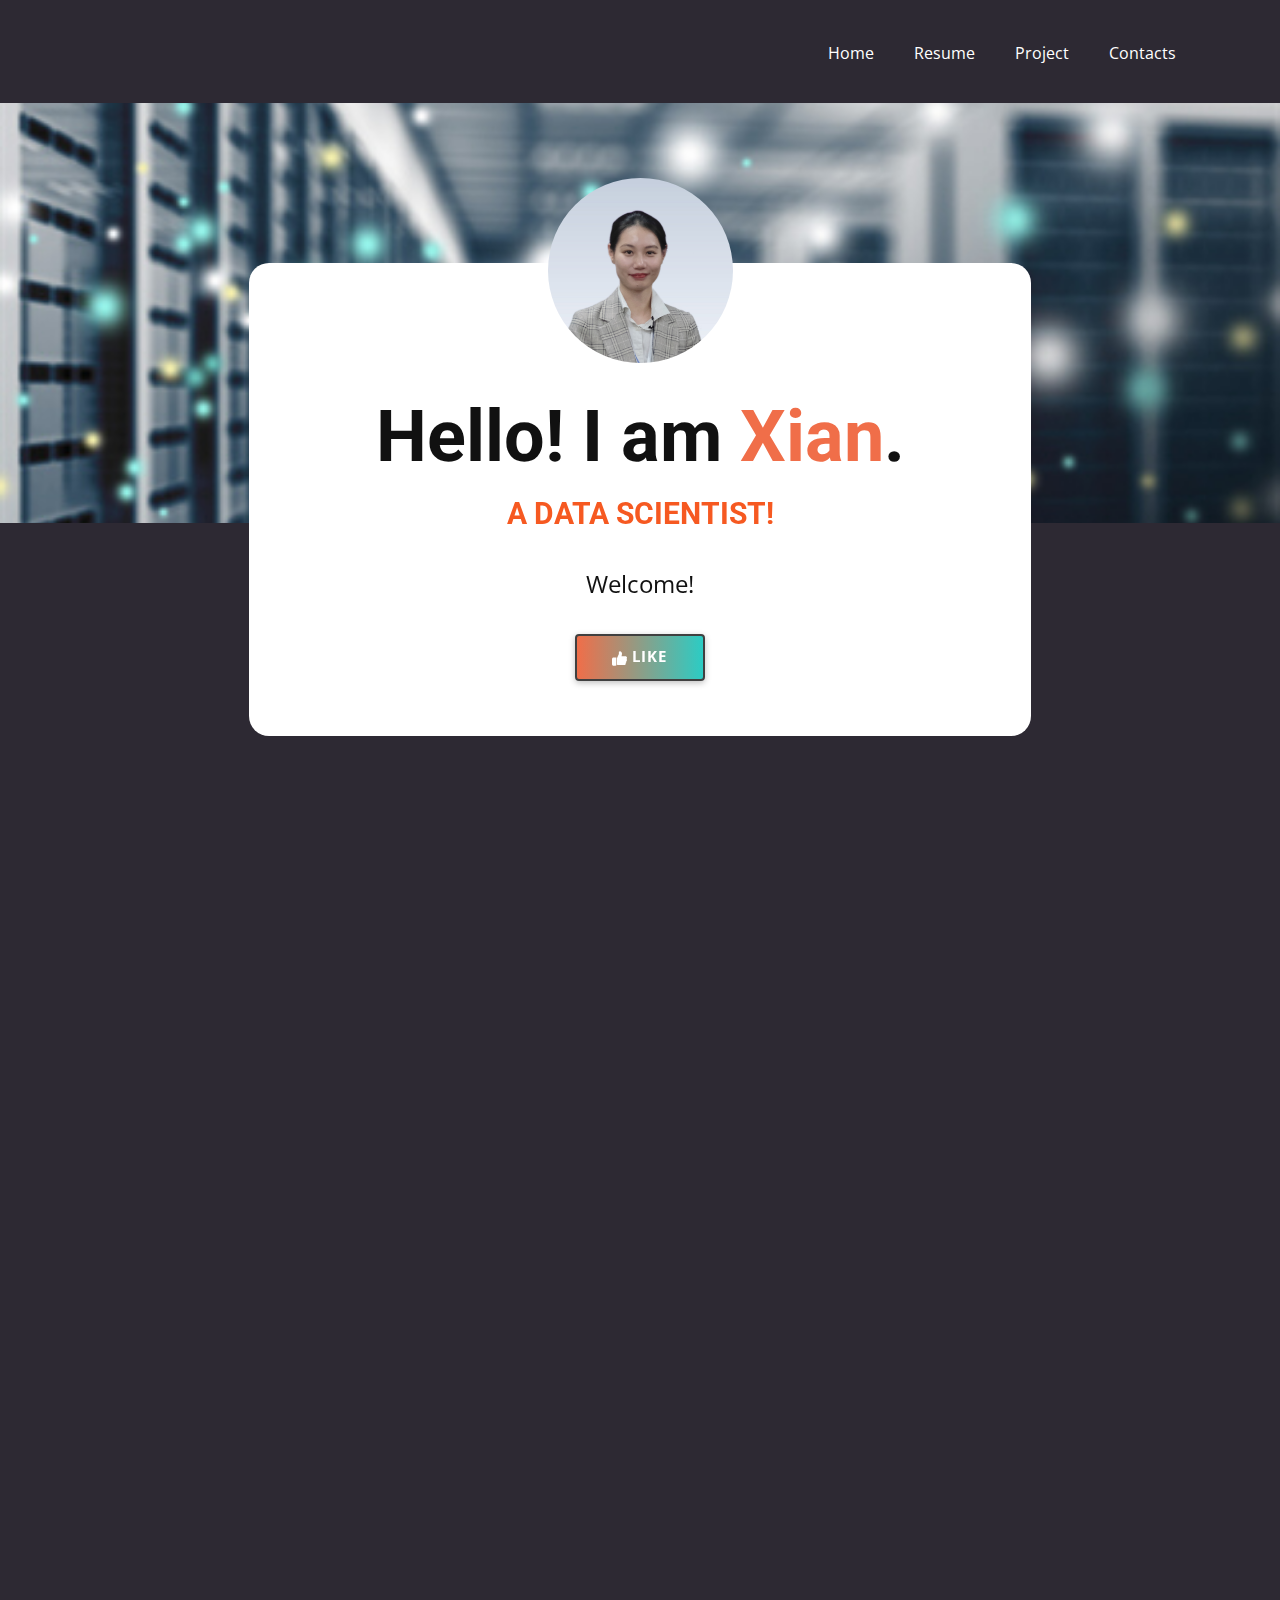
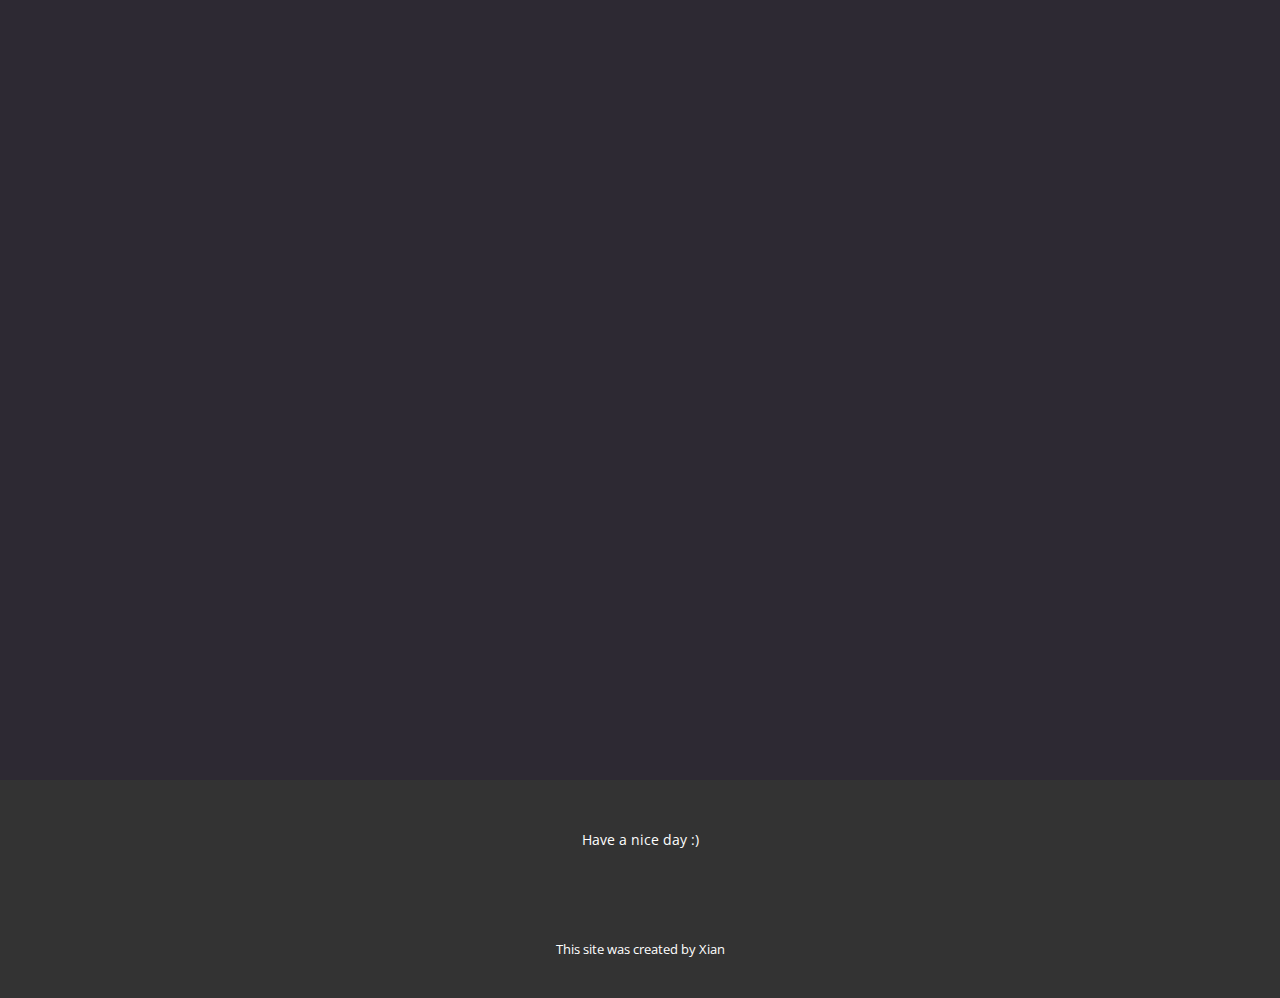
<file: index.html>
<!DOCTYPE html>
<html style="font-size: 16px;" lang="en"><head>
    <meta name="viewport" content="width=device-width, initial-scale=1.0">
    <meta charset="utf-8">
    <meta name="keywords" content="​Hello!">
    <meta name="description" content="">
    <title>Home</title>
    <link rel="stylesheet" href="nicepage.css" media="screen">
<link rel="stylesheet" href="index.css" media="screen">
    <script class="u-script" type="text/javascript" src="jquery-1.9.1.min.js" defer=""></script>
    <script class="u-script" type="text/javascript" src="nicepage.js" defer=""></script>
    <meta name="generator" content="Nicepage 6.18.5, nicepage.com">
    <meta name="referrer" content="origin">
    <link id="u-theme-google-font" rel="stylesheet" href="https://fonts.googleapis.com/css?family=Roboto:100,100i,300,300i,400,400i,500,500i,700,700i,900,900i|Open+Sans:300,300i,400,400i,500,500i,600,600i,700,700i,800,800i">
    
    
    
    
    
    <script type="application/ld+json">{
		"@context": "http://schema.org",
		"@type": "Organization",
		"name": "",
		"url": "/"
}</script>
    <meta name="theme-color" content="#f06e49">
    <meta property="og:title" content="Home">
    <meta property="og:type" content="website">
    <link rel="canonical" href="/">
  <meta data-intl-tel-input-cdn-path="intlTelInput/"></head>
  <body data-home-page="https://website6351719.nicepage.io/Home.html?version=50bd764a-4ba0-e0f5-0b3d-590e2ac6210e" data-home-page-title="Home" data-path-to-root="./" data-include-products="false" class="u-body u-palette-1-base u-xl-mode" data-lang="en"><header class="u-clearfix u-header u-palette-5-dark-3 u-sticky u-sticky-9495 u-header" id="sec-48dd"><div class="u-clearfix u-sheet u-sheet-1">
        <nav class="u-menu u-menu-one-level u-offcanvas u-menu-1">
          <div class="menu-collapse">
            <a class="u-button-style u-nav-link" href="#">
              <svg class="u-svg-link" viewBox="0 0 24 24"><use xlink:href="#svg-2e70"></use></svg>
              <svg class="u-svg-content" version="1.1" id="svg-2e70" viewBox="0 0 16 16" x="0px" y="0px" xmlns:xlink="http://www.w3.org/1999/xlink" xmlns="http://www.w3.org/2000/svg"><g><rect y="1" width="16" height="2"></rect><rect y="7" width="16" height="2"></rect><rect y="13" width="16" height="2"></rect>
</g></svg>
            </a>
          </div>
          <div class="u-custom-menu u-nav-container">
            <ul class="u-nav u-unstyled"><li class="u-nav-item"><a class="u-button-style u-nav-link" href="./">Home</a>
</li><li class="u-nav-item"><a class="u-button-style u-nav-link" href="Resume.html">Resume</a>
</li><li class="u-nav-item"><a class="u-button-style u-nav-link" href="Project.html">Project</a>
</li><li class="u-nav-item"><a class="u-button-style u-nav-link" href="./#carousel_cfbc">Contacts</a>
</li></ul>
          </div>
          <div class="u-custom-menu u-nav-container-collapse">
            <div class="u-black u-container-style u-inner-container-layout u-opacity u-opacity-95 u-sidenav">
              <div class="u-inner-container-layout u-sidenav-overflow">
                <div class="u-menu-close"></div>
                <ul class="u-align-center u-nav u-popupmenu-items u-unstyled u-nav-2"><li class="u-nav-item"><a class="u-button-style u-nav-link" href="./">Home</a>
</li><li class="u-nav-item"><a class="u-button-style u-nav-link" href="Resume.html">Resume</a>
</li><li class="u-nav-item"><a class="u-button-style u-nav-link" href="Project.html">Project</a>
</li><li class="u-nav-item"><a class="u-button-style u-nav-link" href="./#carousel_cfbc">Contacts</a>
</li></ul>
              </div>
            </div>
            <div class="u-black u-menu-overlay u-opacity u-opacity-70"></div>
          </div>
        </nav>
      </div></header>
    <section class="u-align-center u-clearfix u-container-align-center u-container-align-center-lg u-container-align-center-md u-container-align-center-xl u-palette-5-dark-3 u-section-1" id="sec-eb8a" data-animation-name="" data-animation-duration="0" data-animation-delay="0" data-animation-direction="">
      <img class="u-expanded-width u-image u-image-1" src="images/IwjIPweRblI3EIJt9w==.jpeg" data-image-width="5000" data-image-height="3220" data-animation-name="customAnimationIn" data-animation-duration="1250">
      <div class="u-align-center u-container-align-center u-container-style u-group u-radius-20 u-shape-round u-white u-group-1" data-animation-name="customAnimationIn" data-animation-duration="1750" data-animation-delay="500">
        <div class="u-container-layout u-container-layout-1">
          <img class="u-image u-image-circle u-preserve-proportions u-image-2" src="images/IMG_3988.JPG" alt="" data-image-width="1405" data-image-height="1405" data-animation-name="customAnimationIn" data-animation-duration="1500" data-animation-delay="500">
          <h1 class="u-align-center u-text u-text-1" data-animation-name="customAnimationIn" data-animation-duration="1500" data-animation-delay="750"> Hello! I am <span class="u-text-palette-1-base">Xian</span>.
          </h1>
          <h4 class="u-align-center u-text u-text-palette-2-base u-text-2" spellcheck="false">A DATA SCIENTIST!<br>
          </h4>
          <p class="u-align-center u-text u-text-3" spellcheck="false">Welcome! </p>
          <a href="./#sec-8700" class="u-border-2 u-border-grey-75 u-btn u-btn-round u-button-style u-gradient u-none u-radius u-text-body-alt-color u-btn-1"><span class="u-icon u-text-white"><svg class="u-svg-content" viewBox="0 0 512 512" x="0px" y="0px" style="width: 1em; height: 1em;"><path d="M53.333,224C23.936,224,0,247.936,0,277.333V448c0,29.397,23.936,53.333,53.333,53.333h64 c12.011,0,23.061-4.053,32-10.795V224H53.333z"></path><path d="M512,304c0-12.821-5.077-24.768-13.888-33.579c9.963-10.901,15.04-25.515,13.653-40.725    c-2.496-27.115-26.923-48.363-55.637-48.363H324.352c6.528-19.819,16.981-56.149,16.981-85.333c0-46.272-39.317-85.333-64-85.333 c-22.165,0-37.995,12.48-38.677,12.992c-2.517,2.027-3.989,5.099-3.989,8.341v72.341l-61.44,133.099l-2.56,1.301v228.651    C188.032,475.584,210.005,480,224,480h195.819c23.232,0,43.563-15.659,48.341-37.269c2.453-11.115,1.024-22.315-3.861-32.043 c15.765-7.936,26.368-24.171,26.368-42.688c0-7.552-1.728-14.784-5.013-21.333C501.419,338.731,512,322.496,512,304z"></path></svg></span>&nbsp;Like
          </a>
        </div>
      </div>
    </section>
    <section class="u-align-center u-clearfix u-container-align-center u-container-align-center-lg u-container-align-center-xl u-palette-5-dark-3 u-section-2" id="sec-8700">
      <div class="u-clearfix u-sheet u-valign-middle-lg u-sheet-1">
        <h1 class="u-align-center u-text u-text-palette-2-base u-text-1" data-animation-name="customAnimationIn" data-animation-duration="1500" data-animation-delay="250">Glad you're here! </h1>
        <p class="u-align-center u-text u-text-2" data-animation-name="customAnimationIn" data-animation-duration="1500" data-animation-delay="500">I’m a Data Enthusiast, with 3 years of working experience as a data scientist and data engineer. I have extensive experience in statistical methodology, database development, and data visualization, contributing to many international projects. </p>
        <div class="custom-expanded u-align-center u-container-align-center u-container-align-center-lg u-container-align-center-xl u-container-style u-expanded-width-lg u-group u-shape-rectangle u-group-1" data-animation-name="customAnimationIn" data-animation-duration="1500" data-animation-delay="500">
          <div class="u-container-layout u-valign-bottom-xs u-container-layout-1">
            <div class="u-align-center u-border-4 u-border-white u-container-align-center u-container-style u-group u-hover-feature u-shape-circle u-white u-group-2">
              <div class="u-container-layout u-valign-middle u-container-layout-2">
                <h5 class="u-align-center u-hover-feature u-text u-text-default u-text-palette-1-base u-text-3">
                  <a class="u-active-none u-border-none u-btn u-button-link u-button-style u-hover-none u-none u-text-palette-1-base u-btn-1" href="Resume.html">Resume</a>
                </h5>
              </div>
            </div>
            <div class="u-align-center u-border-4 u-border-white u-container-align-center u-container-style u-group u-hover-feature u-shape-circle u-white u-group-3" data-animation-name="" data-animation-duration="0" data-animation-delay="0" data-animation-direction="" data-href="Project.html">
              <div class="u-container-layout u-valign-middle u-container-layout-3">
                <h5 class="u-align-center u-hover-feature u-text u-text-default u-text-palette-2-base u-text-4">
                  <a class="u-active-none u-border-none u-btn u-button-link u-button-style u-hover-none u-none u-text-palette-2-base u-btn-2" href="Project.html">ProJECTS<br>
                  </a>
                </h5>
              </div>
            </div>
            <div class="u-align-center u-border-4 u-border-white u-container-align-center u-container-style u-group u-hover-feature u-shape-circle u-white u-group-4" data-animation-name="" data-animation-duration="0" data-animation-delay="0" data-animation-direction="">
              <div class="u-container-layout u-valign-middle u-container-layout-4">
                <h5 class="u-align-center u-hover-feature u-text u-text-default u-text-palette-2-base u-text-5">
                  <a class="u-active-none u-border-none u-btn u-button-link u-button-style u-hover-none u-none u-text-palette-2-base u-btn-3" href="./#carousel_cfbc">Contacts</a>
                </h5>
              </div>
            </div>
          </div>
        </div>
      </div>
      
      
      
      
      
      
    </section>
    <section class="custom-expanded u-clearfix u-palette-5-dark-3 u-section-3" id="carousel_cfbc">
      <div class="u-clearfix u-sheet u-sheet-1">
        <div class="data-layout-selected u-clearfix u-expanded-width u-gutter-0 u-layout-wrap u-layout-wrap-1">
          <div class="u-gutter-0 u-layout">
            <div class="u-layout-row">
              <div class="u-align-left u-container-align-left u-container-style u-layout-cell u-palette-1-base u-radius-20 u-shape-round u-size-27-lg u-size-27-xl u-size-30-md u-size-30-sm u-size-30-xs u-layout-cell-1" data-animation-name="customAnimationIn" data-animation-duration="1500" data-animation-delay="250">
                <div class="u-container-layout u-valign-middle u-container-layout-1">
                  <p class="u-align-left u-text u-text-1" spellcheck="false">Bangkok, Thailand +66 080-279-6367<br>Mon – Fri: 9:00 am – 8:00 pm,<br>Sat – Sun: 9:00 am – 10 pm
                  </p>
                  <p class="u-align-left u-text u-text-2">
                    <a href="mailto:xianji.xj@gmail.com" class="u-active-none u-border-1 u-border-hover-white u-border-no-left u-border-no-right u-border-no-top u-border-palette-2-light-2 u-btn u-button-link u-button-style u-hover-none u-none u-text-body-alt-color u-btn-1" data-animation-name="" data-animation-duration="0" data-animation-delay="0" data-animation-direction=""> xianji.xj@gmail.com</a>
                    <br>
                    <a href="http://xianji.us.kg" class="u-active-none u-border-1 u-border-hover-white u-border-no-left u-border-no-right u-border-no-top u-border-palette-2-light-2 u-btn u-button-link u-button-style u-hover-none u-none u-text-body-alt-color u-btn-2" data-animation-name="" data-animation-duration="0" data-animation-delay="0" data-animation-direction="">https://xianji.us.kg </a>
                  </p>
                  <h2 class="u-align-left u-text u-text-3" spellcheck="false">Follow me</h2>
                  <div class="u-align-left u-social-icons u-spacing-10 u-social-icons-1">
                    <a class="u-social-url" target="_blank" href="https://linkedin.com/in/xian-ji-952762220" title="Linkedin"><span class="u-icon u-icon-circle u-social-icon u-social-linkedin u-icon-1">
                    <svg class="u-svg-link" preserveAspectRatio="xMidYMin slice" viewBox="0 0 112 112" style=""><use xlink:href="#svg-1f32"></use></svg>
                    <svg x="0px" y="0px" viewBox="0 0 112 112" id="svg-1f32" class="u-svg-content"><path d="M33.8,96.8H14.5v-58h19.3V96.8z M24.1,30.9L24.1,30.9c-6.6,0-10.8-4.5-10.8-10.1c0-5.8,4.3-10.1,10.9-10.1 S34.9,15,35.1,20.8C35.1,26.4,30.8,30.9,24.1,30.9z M103.3,96.8H84.1v-31c0-7.8-2.7-13.1-9.8-13.1c-5.3,0-8.5,3.6-9.9,7.1 c-0.6,1.3-0.6,3-0.6,4.8V97H44.5c0,0,0.3-52.6,0-58h19.3v8.2c2.6-3.9,7.2-9.6,17.4-9.6c12.7,0,22.2,8.4,22.2,26.1V96.8z"></path></svg>
                  </span>
                    </a>
                  </div>
                  <p class="u-align-left u-text u-text-4">©2024 Xian</p>
                </div>
              </div>
              <div class="u-align-left u-container-align-center u-container-align-left u-container-style u-layout-cell u-shape-rectangle u-size-30-md u-size-30-sm u-size-30-xs u-size-33-lg u-size-33-xl u-layout-cell-2" data-animation-name="customAnimationIn" data-animation-duration="1500" data-animation-delay="250">
                <div class="u-container-layout u-valign-middle-sm u-valign-middle-xs u-container-layout-2">
                  <h2 class="u-align-center u-text u-text-5">Contact Me</h2>
                  <div class="u-expanded-width u-form u-form-1">
                    <form action="https://forms.nicepagesrv.com/v2/form/process" class="u-clearfix u-form-spacing-30 u-form-vertical u-inner-form" style="padding: 0px;" source="email" name="form">
                      <div class="u-form-group u-form-name">
                        <label for="name-3b9a" class="u-form-control-hidden u-label" wfd-invisible="true">Name</label>
                        <input type="text" placeholder="Enter your Name" id="name-3b9a" name="name" class="u-input u-input-rectangle u-radius-20 u-input-1" required="">
                      </div>
                      <div class="u-form-email u-form-group">
                        <label for="email-3b9a" class="u-form-control-hidden u-label" wfd-invisible="true">Email</label>
                        <input type="email" placeholder="Enter a valid email address" id="email-3b9a" name="email" class="u-input u-input-rectangle u-radius-20 u-input-2" required="">
                      </div>
                      <div class="u-form-group u-form-message">
                        <label for="message-3b9a" class="u-form-control-hidden u-label" wfd-invisible="true">Message</label>
                        <textarea placeholder="Enter your message" rows="4" cols="50" id="message-3b9a" name="message" class="u-input u-input-rectangle u-radius-20 u-input-3" required=""></textarea>
                      </div>
                      <div class="u-align-left u-form-group u-form-submit">
                        <a href="#" class="u-btn u-btn-round u-btn-submit u-button-style u-hover-palette-1-dark-1 u-palette-1-base u-radius-20 u-btn-3">Submit</a>
                        <input type="submit" value="submit" class="u-form-control-hidden" wfd-invisible="true">
                      </div>
                      <div class="u-form-send-message u-form-send-success" wfd-invisible="true"> Thank you! Your message has been sent. </div>
                      <div class="u-form-send-error u-form-send-message" wfd-invisible="true"> Unable to send your message. Please fix errors then try again. </div>
                      <input type="hidden" value="" name="recaptchaResponse" wfd-invisible="true">
                      <input type="hidden" name="formServices" value="8f337f01-5380-a277-e373-5c722811f156">
                    </form>
                  </div>
                </div>
              </div>
            </div>
          </div>
        </div>
      </div>
    </section>
    
    
    
    <footer class="u-align-center u-clearfix u-container-align-center u-footer u-grey-80 u-footer" id="sec-68bd"><div class="u-clearfix u-sheet u-sheet-1">
        <p class="u-small-text u-text u-text-variant u-text-1">Have a nice day :)</p>
      </div></footer>
    <section class="u-backlink u-clearfix u-grey-80">
      <p class="u-text">
        <span>This site was created by Xian </span>
        </a>
      </p>
    </section><span style="height: 64px; width: 64px; margin-left: 0px; margin-right: auto; margin-top: 0px; background-image: none; right: 20px; bottom: 20px; padding: 15px" class="u-back-to-top u-icon u-icon-circle u-opacity u-opacity-85 u-palette-1-base" data-href="#">
        <svg class="u-svg-link" preserveAspectRatio="xMidYMin slice" viewBox="0 0 551.13 551.13"><use xmlns:xlink="http://www.w3.org/1999/xlink" xlink:href="#svg-1d98"></use></svg>
        <svg class="u-svg-content" enable-background="new 0 0 551.13 551.13" viewBox="0 0 551.13 551.13" xmlns="http://www.w3.org/2000/svg" id="svg-1d98"><path d="m275.565 189.451 223.897 223.897h51.668l-275.565-275.565-275.565 275.565h51.668z"></path></svg>
    </span>
  
</body></html>
</file>
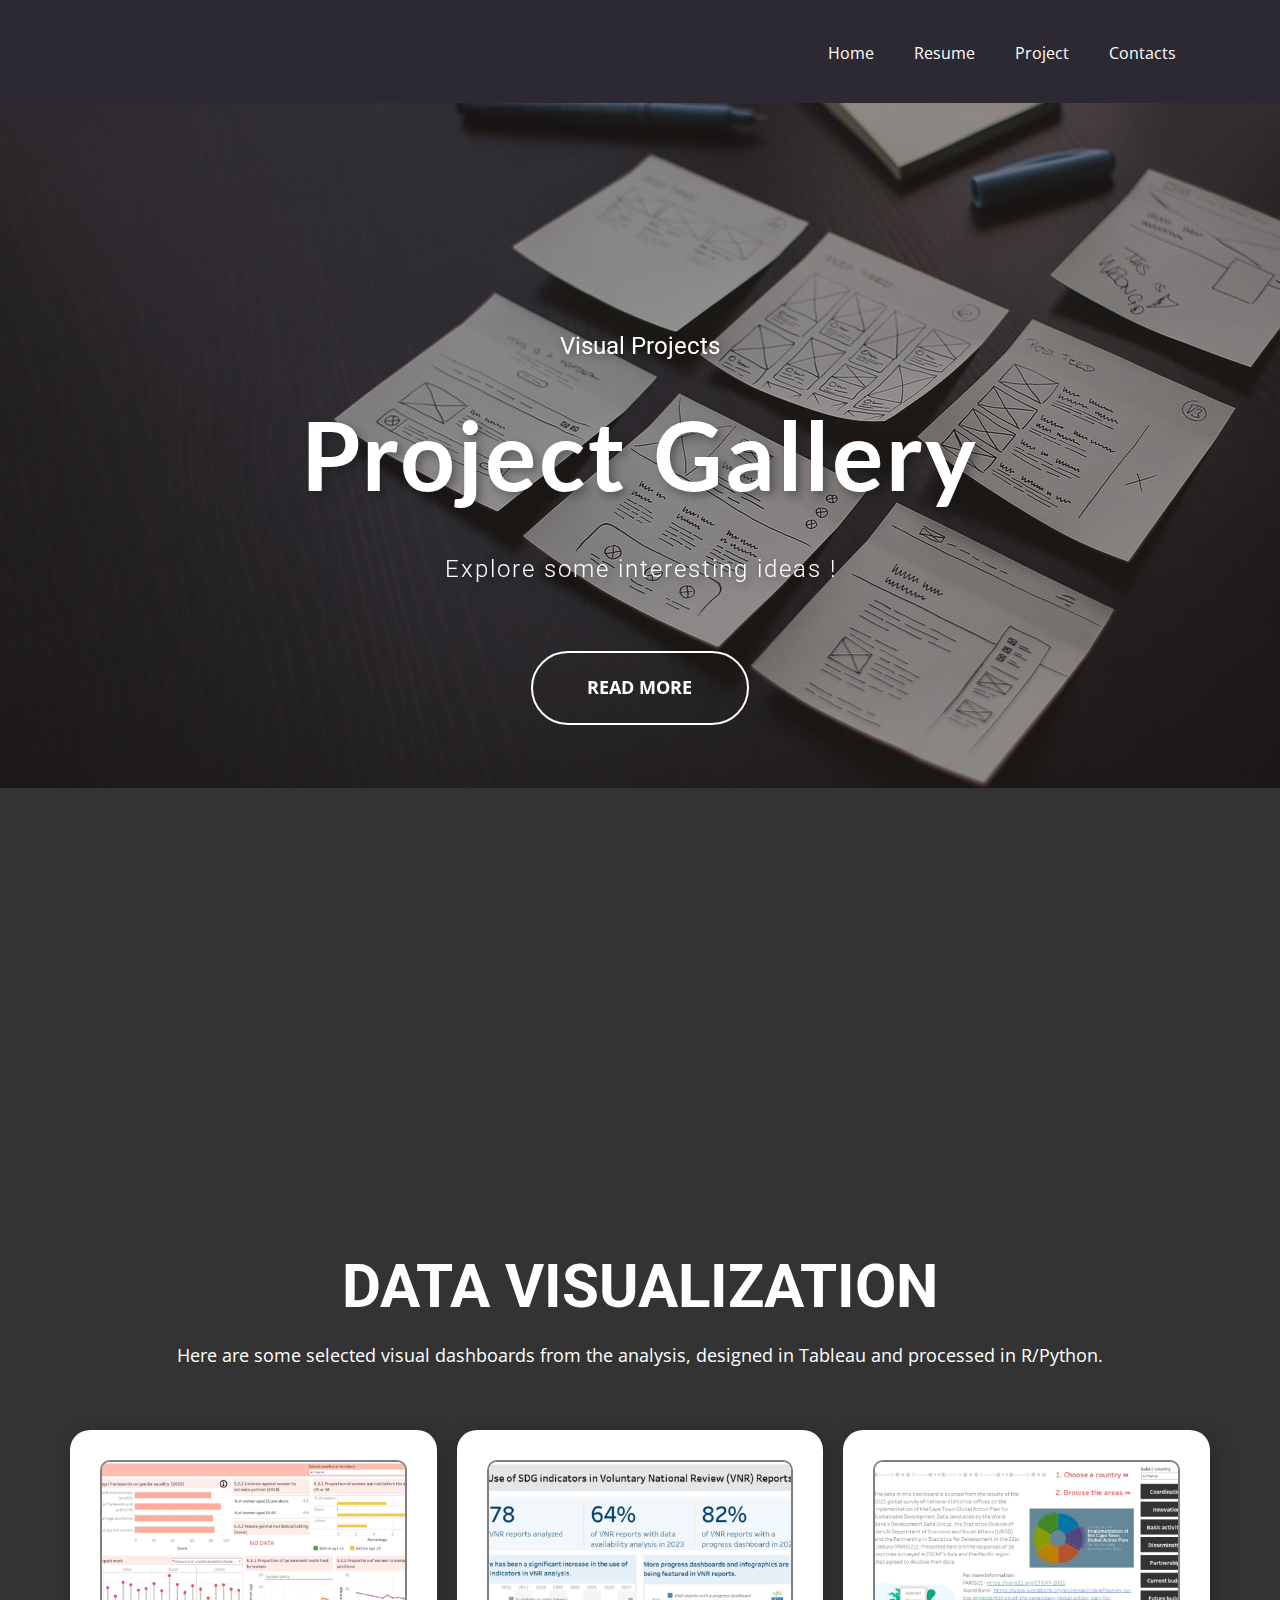
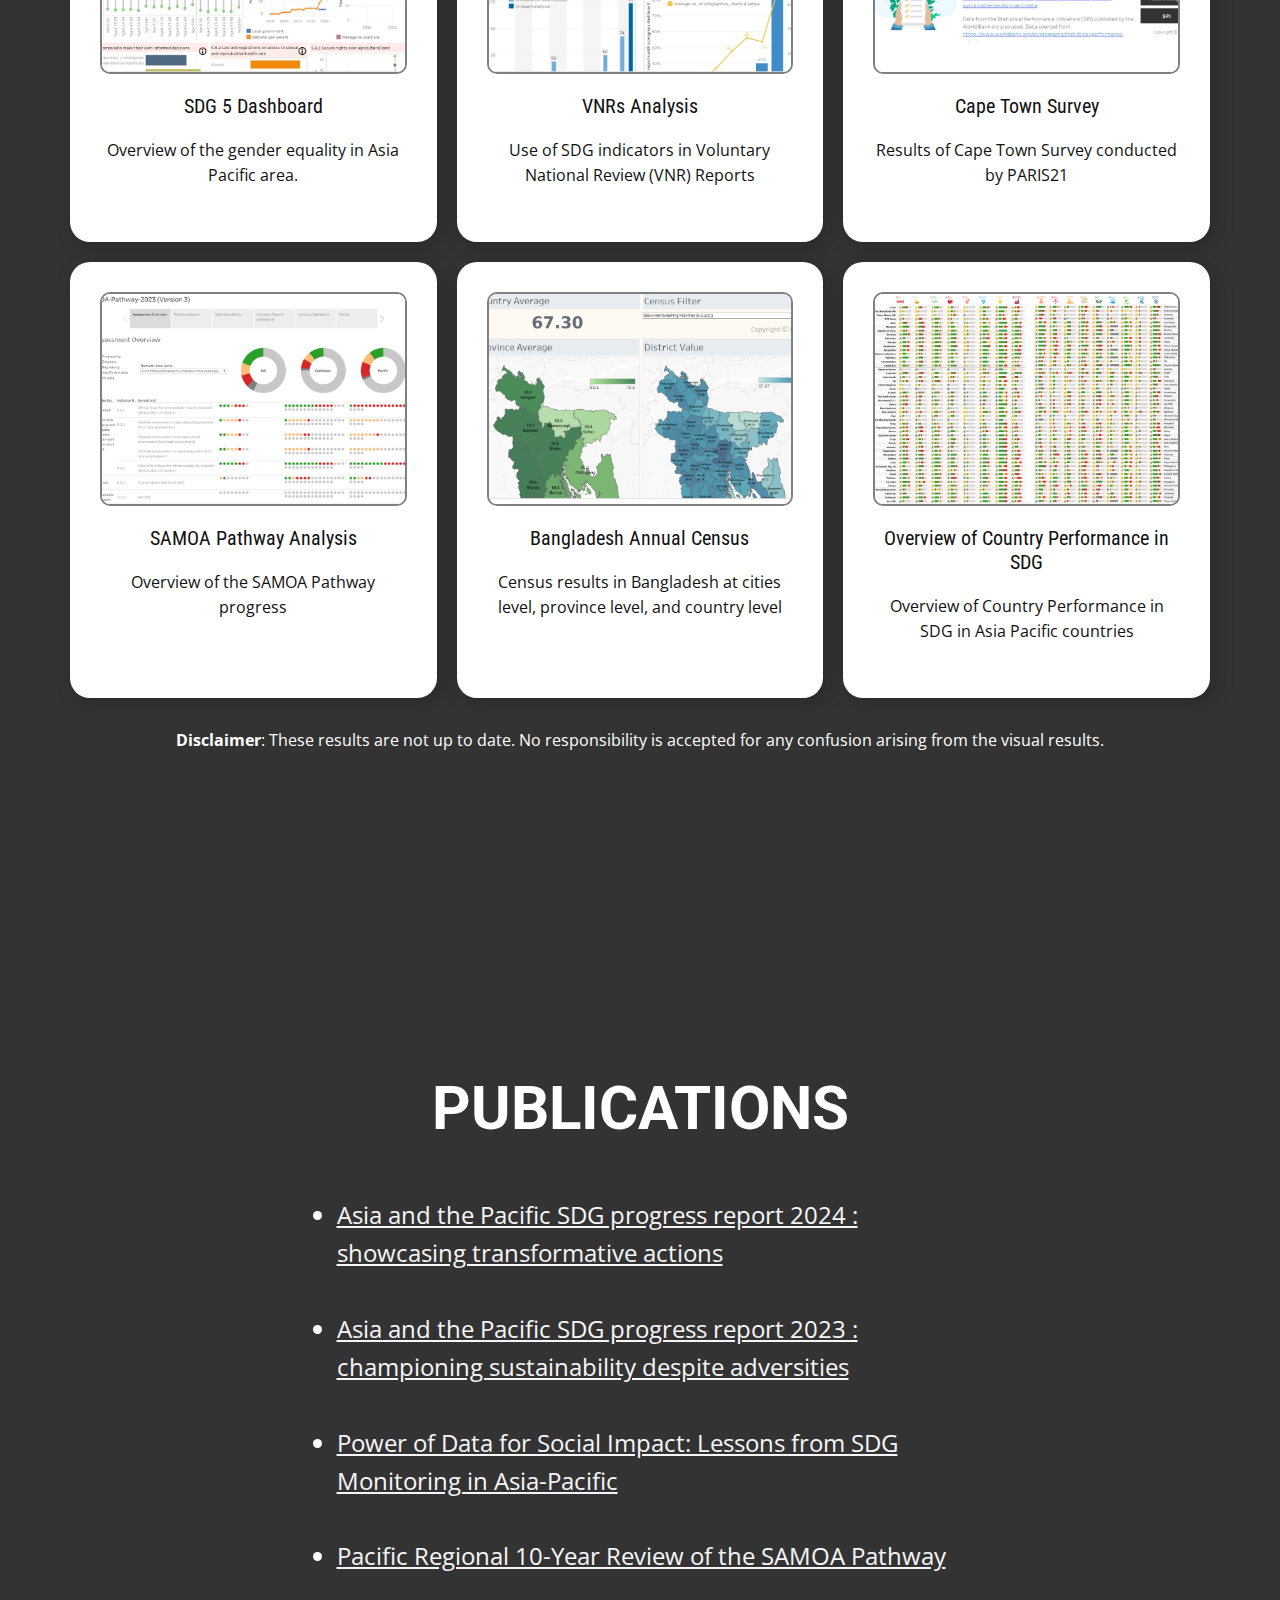
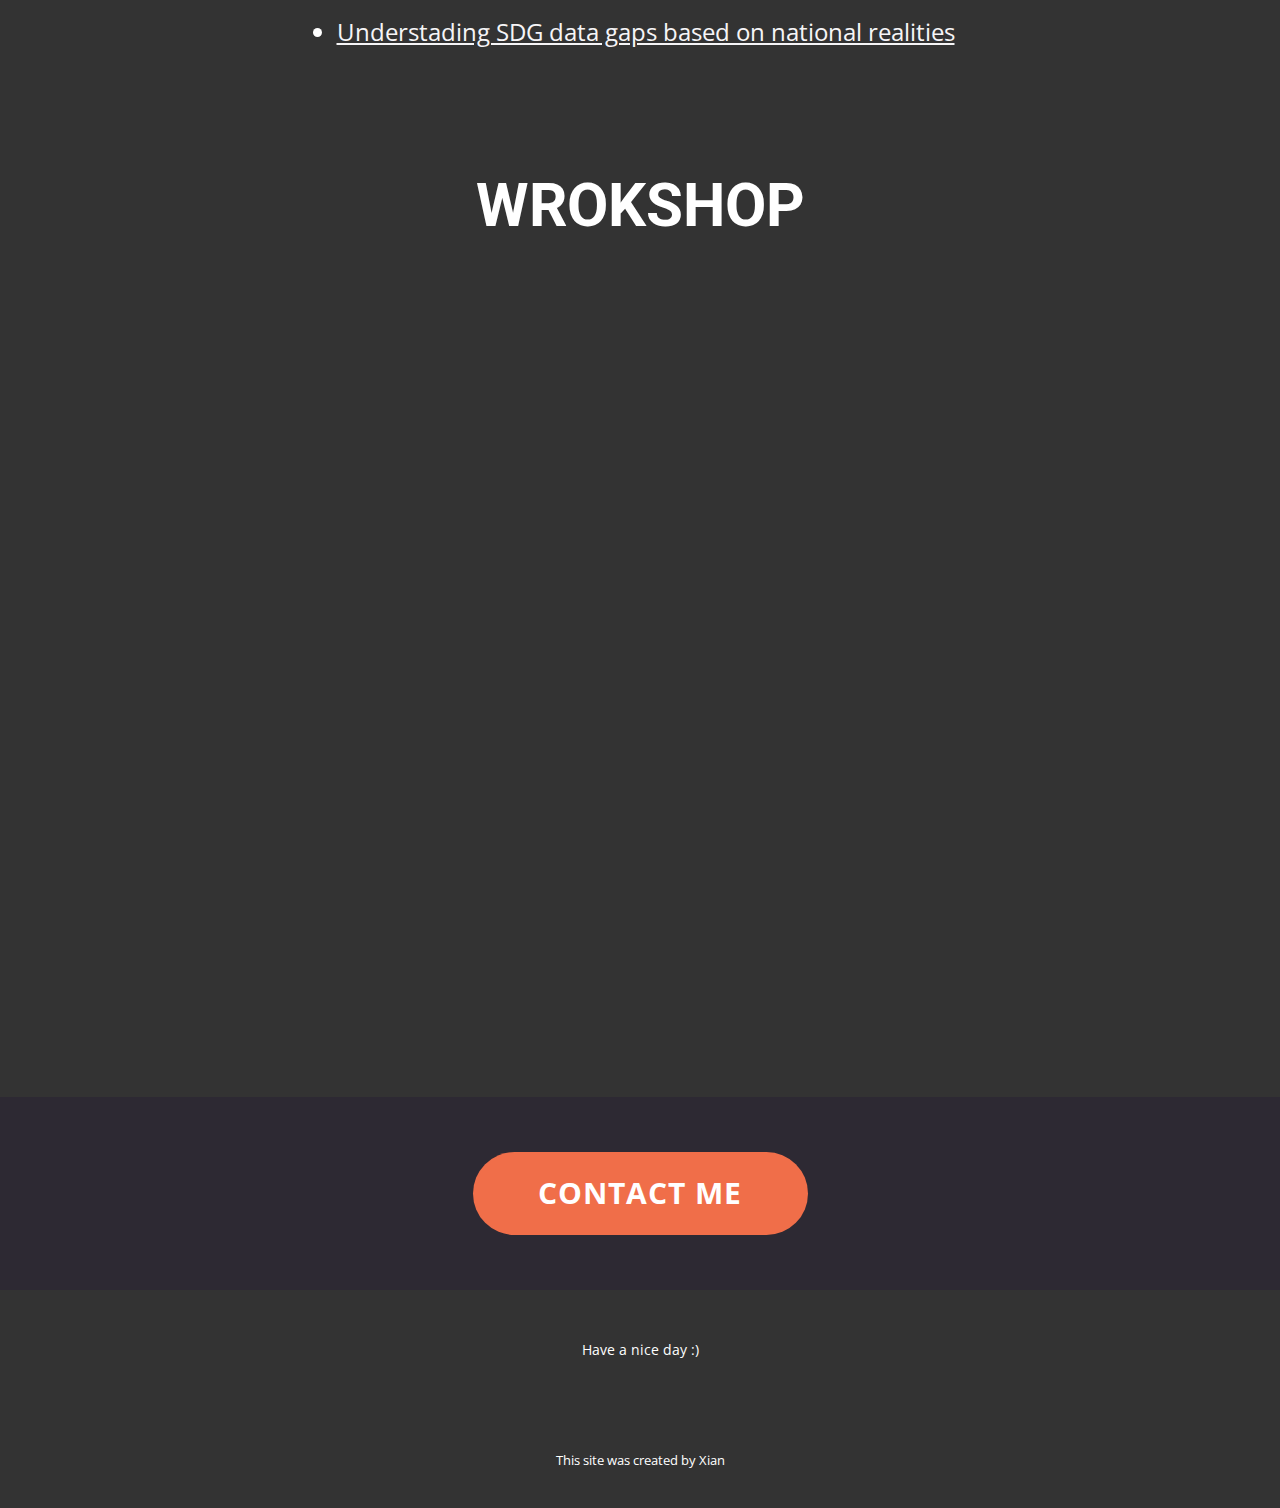
<file: Project.html>
<!DOCTYPE html>
<html style="font-size: 16px;" lang="en"><head>
    <meta name="viewport" content="width=device-width, initial-scale=1.0">
    <meta charset="utf-8">
    <meta name="keywords" content="Portfolio Showcase, Project Gallery, Showcasing Projects with 5 Cards, Project Showcase, Presenting My Projects in 5 Cards, 5 Cards to Highlight My Work, Creative Projects, Artistic Works, Highlighting Work with 5 Cards, 5 Project Cards for Presentation, Project Gallery">
    <meta name="description" content="">
    <title>Project</title>
    <link rel="stylesheet" href="nicepage.css" media="screen">
<link rel="stylesheet" href="Project.css" media="screen">
    <script class="u-script" type="text/javascript" src="jquery-1.9.1.min.js" defer=""></script>
    <script class="u-script" type="text/javascript" src="nicepage.js" defer=""></script>
    <meta name="generator" content="Nicepage 6.18.5, nicepage.com">
    <link id="u-theme-google-font" rel="stylesheet" href="https://fonts.googleapis.com/css?family=Roboto:100,100i,300,300i,400,400i,500,500i,700,700i,900,900i|Open+Sans:300,300i,400,400i,500,500i,600,600i,700,700i,800,800i">
    <link id="u-page-google-font" rel="stylesheet" href="https://fonts.googleapis.com/css?family=Lato:100,100i,300,300i,400,400i,700,700i,900,900i|Roboto:100,100i,300,300i,400,400i,500,500i,700,700i,900,900i|Roboto+Condensed:100,100i,200,200i,300,300i,400,400i,500,500i,600,600i,700,700i,800,800i,900,900i">
    
    
    
    
    
    
    
    
    <script type="application/ld+json">{
		"@context": "http://schema.org",
		"@type": "Organization",
		"name": ""
}</script>
    <meta name="theme-color" content="#f06e49">
    <meta property="og:title" content="Project">
    <meta property="og:type" content="website">
  <meta data-intl-tel-input-cdn-path="intlTelInput/"></head>
  <body data-path-to-root="./" data-include-products="false" class="u-body u-xl-mode" data-lang="en"><header class="u-clearfix u-header u-palette-5-dark-3 u-sticky u-sticky-9495 u-header" id="sec-48dd"><div class="u-clearfix u-sheet u-sheet-1">
        <nav class="u-menu u-menu-one-level u-offcanvas u-menu-1">
          <div class="menu-collapse">
            <a class="u-button-style u-nav-link" href="#">
              <svg class="u-svg-link" viewBox="0 0 24 24"><use xlink:href="#svg-2e70"></use></svg>
              <svg class="u-svg-content" version="1.1" id="svg-2e70" viewBox="0 0 16 16" x="0px" y="0px" xmlns:xlink="http://www.w3.org/1999/xlink" xmlns="http://www.w3.org/2000/svg"><g><rect y="1" width="16" height="2"></rect><rect y="7" width="16" height="2"></rect><rect y="13" width="16" height="2"></rect>
</g></svg>
            </a>
          </div>
          <div class="u-custom-menu u-nav-container">
            <ul class="u-nav u-unstyled"><li class="u-nav-item"><a class="u-button-style u-nav-link" href="./">Home</a>
</li><li class="u-nav-item"><a class="u-button-style u-nav-link" href="Resume.html">Resume</a>
</li><li class="u-nav-item"><a class="u-button-style u-nav-link" href="Project.html">Project</a>
</li><li class="u-nav-item"><a class="u-button-style u-nav-link" href="./#carousel_cfbc">Contacts</a>
</li></ul>
          </div>
          <div class="u-custom-menu u-nav-container-collapse">
            <div class="u-black u-container-style u-inner-container-layout u-opacity u-opacity-95 u-sidenav">
              <div class="u-inner-container-layout u-sidenav-overflow">
                <div class="u-menu-close"></div>
                <ul class="u-align-center u-nav u-popupmenu-items u-unstyled u-nav-2"><li class="u-nav-item"><a class="u-button-style u-nav-link" href="./">Home</a>
</li><li class="u-nav-item"><a class="u-button-style u-nav-link" href="Resume.html">Resume</a>
</li><li class="u-nav-item"><a class="u-button-style u-nav-link" href="Project.html">Project</a>
</li><li class="u-nav-item"><a class="u-button-style u-nav-link" href="./#carousel_cfbc">Contacts</a>
</li></ul>
              </div>
            </div>
            <div class="u-black u-menu-overlay u-opacity u-opacity-70"></div>
          </div>
        </nav>
      </div></header> 
    <section class="u-align-center u-clearfix u-container-align-center u-image u-shading u-section-1" id="carousel_790c" data-image-width="1280" data-image-height="853">
      <div class="u-clearfix u-sheet u-sheet-1">
        <h4 class="u-align-center u-text u-text-default u-text-1" data-animation-name="customAnimationIn" data-animation-duration="1500">Visual Projects</h4>
        <h1 class="u-align-center u-text u-text-default u-text-2" data-animation-name="customAnimationIn" data-animation-duration="1500" data-animation-delay="500">Project Gallery </h1>
        <h3 class="u-align-center u-text u-text-body-alt-color u-text-3" data-animation-name="customAnimationIn" data-animation-duration="1500" data-animation-delay="500">Explore some interesting ideas ! </h3>
        <a href="Project.html#carousel_5369" class="u-active-white u-align-center u-border-2 u-border-active-white u-border-hover-white u-border-white u-btn u-btn-round u-button-style u-hover-white u-none u-radius-50 u-btn-1" data-animation-name="customAnimationIn" data-animation-duration="1500" data-animation-delay="500">read more</a>
      </div>
    </section>
    <section class="u-align-center u-clearfix u-container-align-center u-grey-80 u-section-2" id="carousel_5369">
      <div class="u-clearfix u-sheet u-valign-middle u-sheet-1">
        <div class="custom-expanded u-layout-grid u-list u-list-1">
          <div class="u-repeater u-repeater-1">
            <div class="u-align-center u-border-5 u-border-grey-70 u-container-align-center u-container-style u-grey-80 u-list-item u-radius u-repeater-item u-shape-round u-video-cover u-list-item-1" data-animation-name="customAnimationIn" data-animation-duration="1500" data-animation-delay="250">
              <div class="u-container-layout u-similar-container u-container-layout-1"><span class="u-align-center u-icon u-text-palette-1-base u-icon-1" data-animation-name="" data-animation-duration="0" data-animation-delay="0" data-animation-direction=""><svg class="u-svg-link" preserveAspectRatio="xMidYMin slice" viewBox="0 0 512 512" style=""><use xlink:href="#svg-7a82"></use></svg><svg class="u-svg-content" viewBox="0 0 512 512" id="svg-7a82"><g><path d="m457 121h-106v-35c0-24.813-20.187-45-45-45h-100c-24.813 0-45 20.187-45 45v35h-106c-30.327 0-55 24.673-55 55v240c0 30.327 24.673 55 55 55h402c30.327 0 55-24.673 55-55v-240c0-30.327-24.673-55-55-55zm-266-35c0-8.271 6.729-15 15-15h100c8.271 0 15 6.729 15 15v35h-130zm-111 355h-25c-13.785 0-25-11.215-25-25v-240c0-13.785 11.215-25 25-25h25zm322 0h-292v-290h37.783c-3.129 7.621-4.699 15.551-4.653 23.752.104 18.544 8.698 33.732 15.126 42.52l-16.05 37.573c-1.854 4.342-1.557 9.304.804 13.393l55 95.263c2.778 4.812 7.82 7.503 13.004 7.503 2.544 0 5.124-.648 7.486-2.013l69.282-40c3.445-1.989 5.959-5.266 6.989-9.108 1.029-3.842.49-7.937-1.499-11.382l-55-95.263c-2.36-4.089-6.509-6.827-11.196-7.393l-43.872-5.285c-3.813-4.973-10.012-14.771-10.075-25.976-.046-8.146 3.068-15.903 9.464-23.583h219.407zm-229.26-181.268 12.276-28.737 31.026 3.737 43.75 75.777-43.302 25zm309.26 156.268c0 13.785-11.215 25-25 25h-25v-290h25c13.785 0 25 11.215 25 25z"></path><path d="m326 271c24.813 0 45-20.187 45-45s-20.187-45-45-45-45 20.187-45 45 20.187 45 45 45zm0-60c8.271 0 15 6.729 15 15s-6.729 15-15 15-15-6.729-15-15 6.729-15 15-15z"></path>
</g></svg></span>
                <h4 class="u-align-center u-text u-text-1">Data visualization </h4>
                <p class="u-align-center u-text u-text-2">Visual reports </p>
              </div>
            </div>
            <div class="u-align-center u-border-5 u-border-grey-70 u-container-align-center u-container-style u-grey-80 u-list-item u-radius u-repeater-item u-shape-round u-video-cover u-list-item-2" data-animation-name="customAnimationIn" data-animation-duration="1500" data-animation-delay="250">
              <div class="u-container-layout u-similar-container u-container-layout-2"><span class="u-align-center u-icon u-text-palette-1-base u-icon-2" data-animation-name="" data-animation-duration="0" data-animation-delay="0" data-animation-direction=""><svg class="u-svg-link" preserveAspectRatio="xMidYMin slice" viewBox="0 0 512.963 512.963" style=""><use xlink:href="#svg-6ec3"></use></svg><svg class="u-svg-content" viewBox="0 0 512.963 512.963" id="svg-6ec3"><g><path d="m488.535 148.643c13.314-20.213 22.806-40.646 22.806-57.853-.001-50.061-40.739-90.79-90.813-90.79-23.041 0-44.101 8.628-60.13 22.817-32.77-14.59-67.702-22.004-103.917-22.004-68.381 0-132.668 26.637-181.021 75.005-48.351 48.366-74.979 112.67-74.979 181.07s26.628 132.705 74.979 181.071c48.352 48.367 112.64 75.004 181.021 75.004s132.669-26.637 181.021-75.004c48.351-48.366 74.979-112.672 74.979-181.071 0-37.894-8.062-74.275-23.946-108.245zm-68.007-118.643c33.532 0 60.812 27.271 60.812 60.79 0 17.762-22.311 52.803-58.227 91.45-.869.935-1.885 1.13-2.585 1.13-.701 0-1.718-.195-2.586-1.13-35.915-38.647-58.226-73.689-58.226-91.45 0-33.519 27.281-60.79 60.812-60.79zm-323.851 67.027c42.686-42.699 99.439-66.215 159.805-66.215 3.354 0 6.693.092 10.021.235v15.635c0 13.342-9.495 24.923-22.577 27.539l-20.696 4.14c-27.056 5.411-46.694 29.364-46.694 56.957v27.942c0 7.152-2.691 13.967-7.578 19.189l-27.935 29.853c-12.355 13.204-17.801 31.017-14.942 48.87 1.648 10.294-2.287 20.252-10.527 26.638-8.239 6.387-18.864 7.714-28.421 3.55l-40.55-17.664c-5.065-2.206-10.341-3.645-15.753-4.34-.223-4.137-.347-8.293-.347-12.468-.002-60.388 23.507-117.16 66.194-159.861zm-61.864 204.266 40.338 17.572c7.61 3.314 15.544 4.946 23.401 4.946 12.551 0 24.899-4.166 35.379-12.288 17.041-13.208 25.179-33.803 21.771-55.093-1.362-8.505 1.339-17.339 7.225-23.629l27.935-29.853c10.107-10.801 15.673-24.896 15.673-39.688v-27.942c0-13.341 9.495-24.923 22.577-27.539l20.696-4.14c27.056-5.411 46.694-29.364 46.694-56.957v-12.341c15.198 2.709 30.041 6.966 44.43 12.781-7.145 12.964-11.216 27.849-11.216 43.668 0 33.541 36.027 79.35 66.25 111.872 6.325 6.806 15.277 10.708 24.562 10.708 9.284 0 18.236-3.902 24.561-10.708 7.435-8 15.22-16.807 22.734-26.035 9.722 25.517 14.658 52.42 14.658 80.26 0 8.344-.465 16.616-1.352 24.795-11.451-6.412-24.879-8.603-37.932-5.985l-25.693 5.154c-7.718 1.549-15.848-.631-21.756-5.828-11.886-10.454-27.715-15.329-43.421-13.371-15.708 1.956-29.856 10.563-38.815 23.614l-27.68 40.323c-3.154 4.595-7.811 8.069-13.113 9.785l-17.873 5.782c-24.93 8.065-40.907 32.819-37.99 58.858l2.524 22.538c.283 2.522.186 5.066-.288 7.561l-9.128 48.067c-42.621-8.875-81.787-29.923-113.288-61.432-32.025-32.035-53.256-71.993-61.863-115.455zm381.473 115.456c-42.686 42.698-99.439 66.214-159.805 66.214-5.625 0-11.219-.205-16.772-.61l8.857-46.641c1.033-5.442 1.245-10.993.628-16.498l-2.524-22.538c-1.337-11.934 5.986-23.278 17.411-26.976l17.873-5.782c11.569-3.743 21.73-11.325 28.612-21.35l27.68-40.323c4.167-6.069 10.484-9.913 17.79-10.823 7.305-.908 14.373 1.266 19.9 6.128 12.891 11.338 30.635 16.092 47.469 12.716l25.694-5.154c7.239-1.453 14.735.313 20.566 4.844.168.131.34.258.514.382l5.07 3.604c-9.978 38.552-30.071 73.905-58.963 102.807z"></path><path d="m420.528 106.686c7.846 0 15.363-6.899 15-15-.364-8.127-6.591-15-15-15-7.846 0-15.363 6.899-15 15 .364 8.127 6.591 15 15 15z"></path>
</g></svg></span>
                <h4 class="u-align-center u-text u-text-3">publication </h4>
                <p class="u-align-center u-text u-text-4">Working papers </p>
              </div>
            </div>
            <div class="u-align-center u-border-5 u-border-grey-70 u-container-align-center u-container-style u-grey-80 u-list-item u-radius u-repeater-item u-shape-round u-video-cover u-list-item-3" data-animation-name="customAnimationIn" data-animation-duration="1500" data-animation-delay="250">
              <div class="u-container-layout u-similar-container u-container-layout-3"><span class="u-align-center u-icon u-text-palette-1-base u-icon-3" data-animation-name="" data-animation-duration="0" data-animation-delay="0" data-animation-direction=""><svg class="u-svg-link" preserveAspectRatio="xMidYMin slice" viewBox="0 0 510 510" style=""><use xlink:href="#svg-a4cd"></use></svg><svg class="u-svg-content" viewBox="0 0 510 510" id="svg-a4cd"><g><path d="m375 0h30v30h-30z"></path><path d="m450 120h30v30h-30z"></path><path d="m285 60h30v30h-30z"></path><path d="m180 15h30v30h-30z"></path><path d="m90 195c28.704 0 55.933-13.89 72.837-37.156l14.746-20.295-24.857-3.385c-46.641-6.352-81.449-48.575-77.398-96.821l2.095-24.923-22.973 9.888c-33.077 14.237-54.45 46.696-54.45 82.692 0 49.626 40.374 90 90 90zm-43.537-131.3c6.685 42.453 35.401 77.388 74.207 92.826-9.178 5.463-19.766 8.474-30.67 8.474-33.084 0-60-26.916-60-60 0-15.685 6.087-30.362 16.463-41.3z"></path><path d="m487.565 480-213.913-289.412 23.41-31.672-24.125-17.832-17.937 24.268-17.938-24.268-24.125 17.832 23.41 31.672-213.912 289.412h-22.435v30h510v-30zm-232.565-264.176 195.261 264.176h-82.026l-113.235-177.94-113.234 177.94h-82.027zm-15 264.176h-62.675l62.675-98.489zm30-98.489 62.675 98.489h-62.675z"></path>
</g></svg></span>
                <h4 class="u-align-center u-text u-text-5">Workshop</h4>
                <p class="u-align-center u-text u-text-6">Conference </p>
              </div>
            </div>
            <div class="u-align-center u-border-5 u-border-grey-70 u-container-align-center u-container-style u-grey-80 u-list-item u-radius u-repeater-item u-shape-round u-video-cover u-list-item-4" data-animation-name="customAnimationIn" data-animation-duration="1500" data-animation-delay="250">
              <div class="u-container-layout u-similar-container u-container-layout-4"><span class="u-align-center u-file-icon u-icon u-text-palette-1-base u-icon-4" data-animation-name="" data-animation-duration="0" data-animation-delay="0" data-animation-direction=""><img src="images/3253068-ecfff486.png" alt=""></span>
                <h4 class="u-align-center u-text u-text-7">Contacts </h4>
                <p class="u-align-center u-text u-text-8">Info </p>
              </div>
            </div>
          </div>
        </div>
      </div>
    </section>
    <section class="u-align-center u-clearfix u-container-align-center u-grey-80 u-section-3" id="carousel_fe1c">
      
      
      
      
      
      
      
      
      
      
      
      
      
      
      
      
      
      
      
      
      
      
      
      
      
      
      
      <div class="u-clearfix u-sheet u-sheet-1">
        <h2 class="u-align-center u-text u-text-default u-text-1" spellcheck="false">Data visualization</h2>
        <p class="u-align-center u-text u-text-2">Here are some selected visual dashboards from the analysis, designed in Tableau and processed in R/Python. </p>
        <div class="u-expanded-width u-list u-list-1">
          <div class="u-repeater u-repeater-1">
            <div class="u-align-center u-container-align-center u-container-style u-list-item u-radius-20 u-repeater-item u-shape-round u-white u-list-item-1" data-href="Vis_1.html" data-target="_blank">
              <div class="u-container-layout u-similar-container u-container-layout-1">
                <img class="u-border-2 u-border-grey-50 u-expanded-width u-image u-image-round u-radius u-image-1" src="images/ScreenShot2024-09-28at11.38.04.png" alt="" data-image-width="536" data-image-height="330">
                <h4 class="u-custom-font u-font-roboto-condensed u-hover-feature u-text u-text-3">SDG 5 Dashboard</h4>
                <p class="u-hover-feature u-text u-text-4">Overview of the gender equality in Asia Pacific area. </p>
              </div>
            </div>
            <div class="u-align-center u-container-align-center u-container-style u-list-item u-radius-20 u-repeater-item u-shape-round u-video-cover u-white u-list-item-2" data-href="Vis_2.html" data-target="_blank">
              <div class="u-container-layout u-similar-container u-container-layout-2">
                <img class="u-border-2 u-border-grey-50 u-expanded-width u-image u-image-round u-radius u-image-2" src="images/ScreenShot2024-09-28at11.38.15.png" alt="" data-image-width="536" data-image-height="330">
                <h4 class="u-custom-font u-font-roboto-condensed u-hover-feature u-text u-text-5">VNRs Analysis </h4>
                <p class="u-hover-feature u-text u-text-6">Use of SDG indicators in Voluntary National Review (VNR) Reports </p>
              </div>
            </div>
            <div class="u-align-center u-container-align-center u-container-style u-list-item u-radius-20 u-repeater-item u-shape-round u-video-cover u-white u-list-item-3" data-href="Vis_3.html" data-target="_blank">
              <div class="u-container-layout u-similar-container u-container-layout-3">
                <img class="u-border-2 u-border-grey-50 u-expanded-width u-image u-image-round u-radius u-image-3" src="images/ScreenShot2024-09-28at11.37.53.png" alt="" data-image-width="536" data-image-height="330">
                <h4 class="u-custom-font u-font-roboto-condensed u-hover-feature u-text u-text-7">Cape Town Survey </h4>
                <p class="u-hover-feature u-text u-text-8">Results of Cape Town Survey conducted by PARIS21 </p>
              </div>
            </div>
            <div class="u-align-center u-container-align-center u-container-style u-list-item u-radius-20 u-repeater-item u-shape-round u-video-cover u-white u-list-item-4" data-href="Vis_4.html" data-target="_blank">
              <div class="u-container-layout u-similar-container u-container-layout-4">
                <img class="u-border-2 u-border-grey-50 u-expanded-width u-image u-image-round u-radius u-image-4" src="images/ScreenShot2024-09-28at11.38.37.png" alt="" data-image-width="536" data-image-height="330">
                <h4 class="u-custom-font u-font-roboto-condensed u-hover-feature u-text u-text-9">SAMOA Pathway Analysis </h4>
                <p class="u-hover-feature u-text u-text-10">Overview of the SAMOA Pathway progress </p>
              </div>
            </div>
            <div class="u-align-center u-container-align-center u-container-style u-list-item u-radius-20 u-repeater-item u-shape-round u-video-cover u-white u-list-item-5" data-href="Vis_5.html" data-target="_blank">
              <div class="u-container-layout u-similar-container u-container-layout-5">
                <img class="u-border-2 u-border-grey-50 u-expanded-width u-image u-image-round u-radius u-image-5" src="images/ScreenShot2024-09-28at11.38.27.png" alt="" data-image-width="536" data-image-height="330">
                <h4 class="u-custom-font u-font-roboto-condensed u-hover-feature u-text u-text-11">Bangladesh Annual Census </h4>
                <p class="u-hover-feature u-text u-text-12">Census results in Bangladesh at cities level, province level, and​ country level</p>
              </div>
            </div>
            <div class="u-align-center u-container-align-center u-container-style u-list-item u-radius-20 u-repeater-item u-shape-round u-video-cover u-white u-list-item-6" data-href="Vis_6.html" data-target="_blank">
              <div class="u-container-layout u-similar-container u-container-layout-6">
                <img class="u-border-2 u-border-grey-50 u-expanded-width u-image u-image-round u-radius u-image-6" src="images/ScreenShot2024-09-28at11.38.48.png" alt="" data-image-width="536" data-image-height="330">
                <h4 class="u-custom-font u-font-roboto-condensed u-hover-feature u-text u-text-13">Overview of Country Performance in SDG </h4>
                <p class="u-hover-feature u-text u-text-14">Overview of Country Performance in SDG in Asia Pacific countries </p>
              </div>
            </div>
          </div>
        </div>
        <p class="u-align-center u-text u-text-15">
          <span style="font-weight: 700;">Disclaimer</span>: These results are not up to date. No responsibility is accepted for any confusion arising from the visual results.
        </p>
      </div>
    </section>
    <section class="u-clearfix u-grey-80 u-section-4" id="sec-52d5">
      <div class="u-clearfix u-sheet u-sheet-1">
        <h2 class="u-align-center u-text u-text-default u-text-1" spellcheck="false">Publications </h2>
        <ul class="u-align-left u-spacing-37 u-text u-text-2">
          <li>
            <a href="https://www.unescap.org/kp/2024/asia-and-pacific-sdg-progress-report-2024#" class="u-active-none u-border-none u-btn u-button-link u-button-style u-hover-feature u-hover-none u-none u-text-palette-5-light-3 u-btn-1" target="_blank">Asia and the Pacific SDG progress report 2024 : showcasing transformative actions</a>
          </li>
          <li>
            <a href="https://www.unescap.org/kp/2023/asia-and-pacific-sdg-progress-report-2023" class="u-active-none u-border-none u-btn u-button-link u-button-style u-hover-none u-none u-text-palette-5-light-3 u-btn-2" target="_blank">Asia and the Pacific SDG progress report 2023 : championing sustainability despite adversities</a>
          </li>
          <li>
            <a href="https://sdg.iisd.org/commentary/guest-articles/power-of-data-for-social-impact-lessons-from-sdg-monitoring-in-asia-pacific/" class="u-active-none u-border-none u-btn u-button-link u-button-style u-hover-none u-none u-text-palette-5-light-3 u-btn-3" target="_blank">Power of Data for Social Impact: Lessons from SDG Monitoring in Asia-Pacific</a>
          </li>
          <li>
            <a href="https://www.unescap.org/sites/default/d8files/event-documents/Pacific%20SIDS_10%20year_review_SAMOA%20Pathway_%2029%20August%202023.pdf" class="u-active-none u-border-none u-btn u-button-link u-button-style u-hover-none u-none u-text-palette-5-light-3 u-btn-4" target="_blank"> Pacific Regional 10-Year Review of the SAMOA Pathway</a>
          </li>
          <li>
            <a href="https://www.unescap.org/blog/understanding-sdg-data-gaps-based-national-realities" class="u-active-none u-border-none u-btn u-button-link u-button-style u-hover-none u-none u-text-palette-5-light-3 u-btn-5" target="_blank"> Understading SDG data gaps based on national realities</a>
          </li>
        </ul>
      </div>
      
    </section>
    <section class="u-align-center-lg u-align-center-md u-align-center-xl u-align-left-sm u-align-left-xs u-clearfix u-grey-80 u-section-5" id="carousel_23ba">
      <div class="u-clearfix u-sheet u-sheet-1">
        <h2 class="u-align-center u-text u-text-default u-text-1" spellcheck="false">Wrokshop </h2>
        <div class="u-align-center u-container-align-center u-container-align-center-lg u-container-align-center-md u-container-align-center-sm u-container-align-center-xl u-container-style u-expanded-width-xs u-group u-shape-rectangle u-group-1">
          <div class="u-container-layout u-container-layout-1">
            <img class="u-border-16 u-border-grey-60 u-image u-image-circle u-image-1" src="images/jL5aBhgTSudBvNeZn+gyhPPk+tclDCowQtDLFWIv64JUYTbS1knzA=.jpeg" alt="" data-image-width="5000" data-image-height="3000" data-animation-name="customAnimationIn" data-animation-duration="1500" data-animation-delay="250">
            <div class="u-shape u-shape-svg u-text-palette-1-base u-shape-1" data-animation-name="customAnimationIn" data-animation-duration="1500" data-animation-delay="250">
              <svg class="u-svg-link" preserveAspectRatio="none" viewBox="0 0 160 50" style=""><use xlink:href="#svg-b56e"></use></svg>
              <svg class="u-svg-content" viewBox="0 0 160 50" x="0px" y="0px" id="svg-b56e" style="enable-background:new 0 0 160 50;"><path d="M133,26.7c-13.9,9.7-25.8,9.7-39.8,0c-9.1-6.3-16.8-6.3-25.9,0c-13.8,9.6-25.1,9.6-38.9,0c-9.2-6.4-15.4-6.4-24.6,0L0,22
	c11.2-7.8,20.6-8.1,32.2,0c11,7.6,19,8.5,31.3,0c11.6-8.1,22.4-7.7,33.5,0c11.4,8,20.3,8.3,32.2,0c11.6-8.1,19.2-8.1,30.8,0
	l-3.8,4.7C146.9,20.2,142.3,20.2,133,26.7z M133,10.8c-13.9,9.7-25.8,9.7-39.8,0c-9.1-6.3-16.8-6.3-25.9,0
	c-13.8,9.6-25.1,9.6-38.9,0c-9.2-6.4-15.4-6.4-24.6,0L0,6.1c11.2-7.8,20.6-8.1,32.2,0c11,7.6,19,8.5,31.3,0C75.1-2,85.9-1.6,97,6.1
	c11.4,8,20.3,8.3,32.2,0C140.8-2,148.4-2,160,6.1l-3.8,4.7C146.9,4.3,142.3,4.3,133,10.8z M32.2,38c11,7.6,19,8.5,31.3,0
	c11.6-8.1,22.4-7.7,33.5,0c11.4,8,20.3,8.3,32.2,0c11.6-8.1,19.2-8.1,30.8,0l-3.8,4.7c-9.3-6.5-13.9-6.5-23.3,0
	c-13.9,9.7-25.8,9.7-39.8,0c-9.1-6.3-16.8-6.3-25.9,0c-13.8,9.6-25.1,9.6-38.9,0c-9.2-6.4-15.4-6.4-24.6,0L0,38
	C11.2,30.2,20.6,29.9,32.2,38z"></path></svg>
            </div>
            <div class="u-shape u-shape-svg u-text-palette-1-base u-shape-2" data-animation-name="customAnimationIn" data-animation-duration="1500" data-animation-delay="500">
              <svg class="u-svg-link" preserveAspectRatio="none" viewBox="0 0 160 160" style=""><use xlink:href="#svg-232d"></use></svg>
              <svg xmlns="http://www.w3.org/2000/svg" xmlns:xlink="http://www.w3.org/1999/xlink" version="1.1" xml:space="preserve" class="u-svg-content" viewBox="0 0 160 160" x="0px" y="0px" id="svg-232d" style="enable-background:new 0 0 160 160;"><path d="M80,30c27.6,0,50,22.4,50,50s-22.4,50-50,50s-50-22.4-50-50S52.4,30,80,30 M80,0C35.8,0,0,35.8,0,80s35.8,80,80,80
	s80-35.8,80-80S124.2,0,80,0L80,0z"></path></svg>
            </div>
          </div>
        </div>
      </div>
    </section>
    <section class="custom-expanded u-clearfix u-palette-5-dark-3 u-section-6" id="sec-2faa">
      <div class="u-clearfix u-sheet u-valign-middle-lg u-valign-middle-md u-valign-middle-sm u-valign-middle-xl u-sheet-1">
        <a href="./#carousel_cfbc" class="u-btn u-btn-round u-button-style u-hover-palette-1-light-1 u-palette-1-base u-radius u-btn-1" spellcheck="false">Contact me </a>
      </div>
    </section>
    
    
    
    <footer class="u-align-center u-clearfix u-container-align-center u-footer u-grey-80 u-footer" id="sec-68bd"><div class="u-clearfix u-sheet u-sheet-1">
        <p class="u-small-text u-text u-text-variant u-text-1">Have a nice day :)</p>
      </div></footer>
    <section class="u-backlink u-clearfix u-grey-80">
      <p class="u-text">
        <span>This site was created by Xian </span>
        </a>
      </p>
    </section><span style="height: 64px; width: 64px; margin-left: 0px; margin-right: auto; margin-top: 0px; background-image: none; right: 20px; bottom: 20px; padding: 15px" class="u-back-to-top u-icon u-icon-circle u-opacity u-opacity-85 u-palette-1-base" data-href="#">
        <svg class="u-svg-link" preserveAspectRatio="xMidYMin slice" viewBox="0 0 551.13 551.13"><use xmlns:xlink="http://www.w3.org/1999/xlink" xlink:href="#svg-1d98"></use></svg>
        <svg class="u-svg-content" enable-background="new 0 0 551.13 551.13" viewBox="0 0 551.13 551.13" xmlns="http://www.w3.org/2000/svg" id="svg-1d98"><path d="m275.565 189.451 223.897 223.897h51.668l-275.565-275.565-275.565 275.565h51.668z"></path></svg>
    </span>
  
</body></html>
</file>
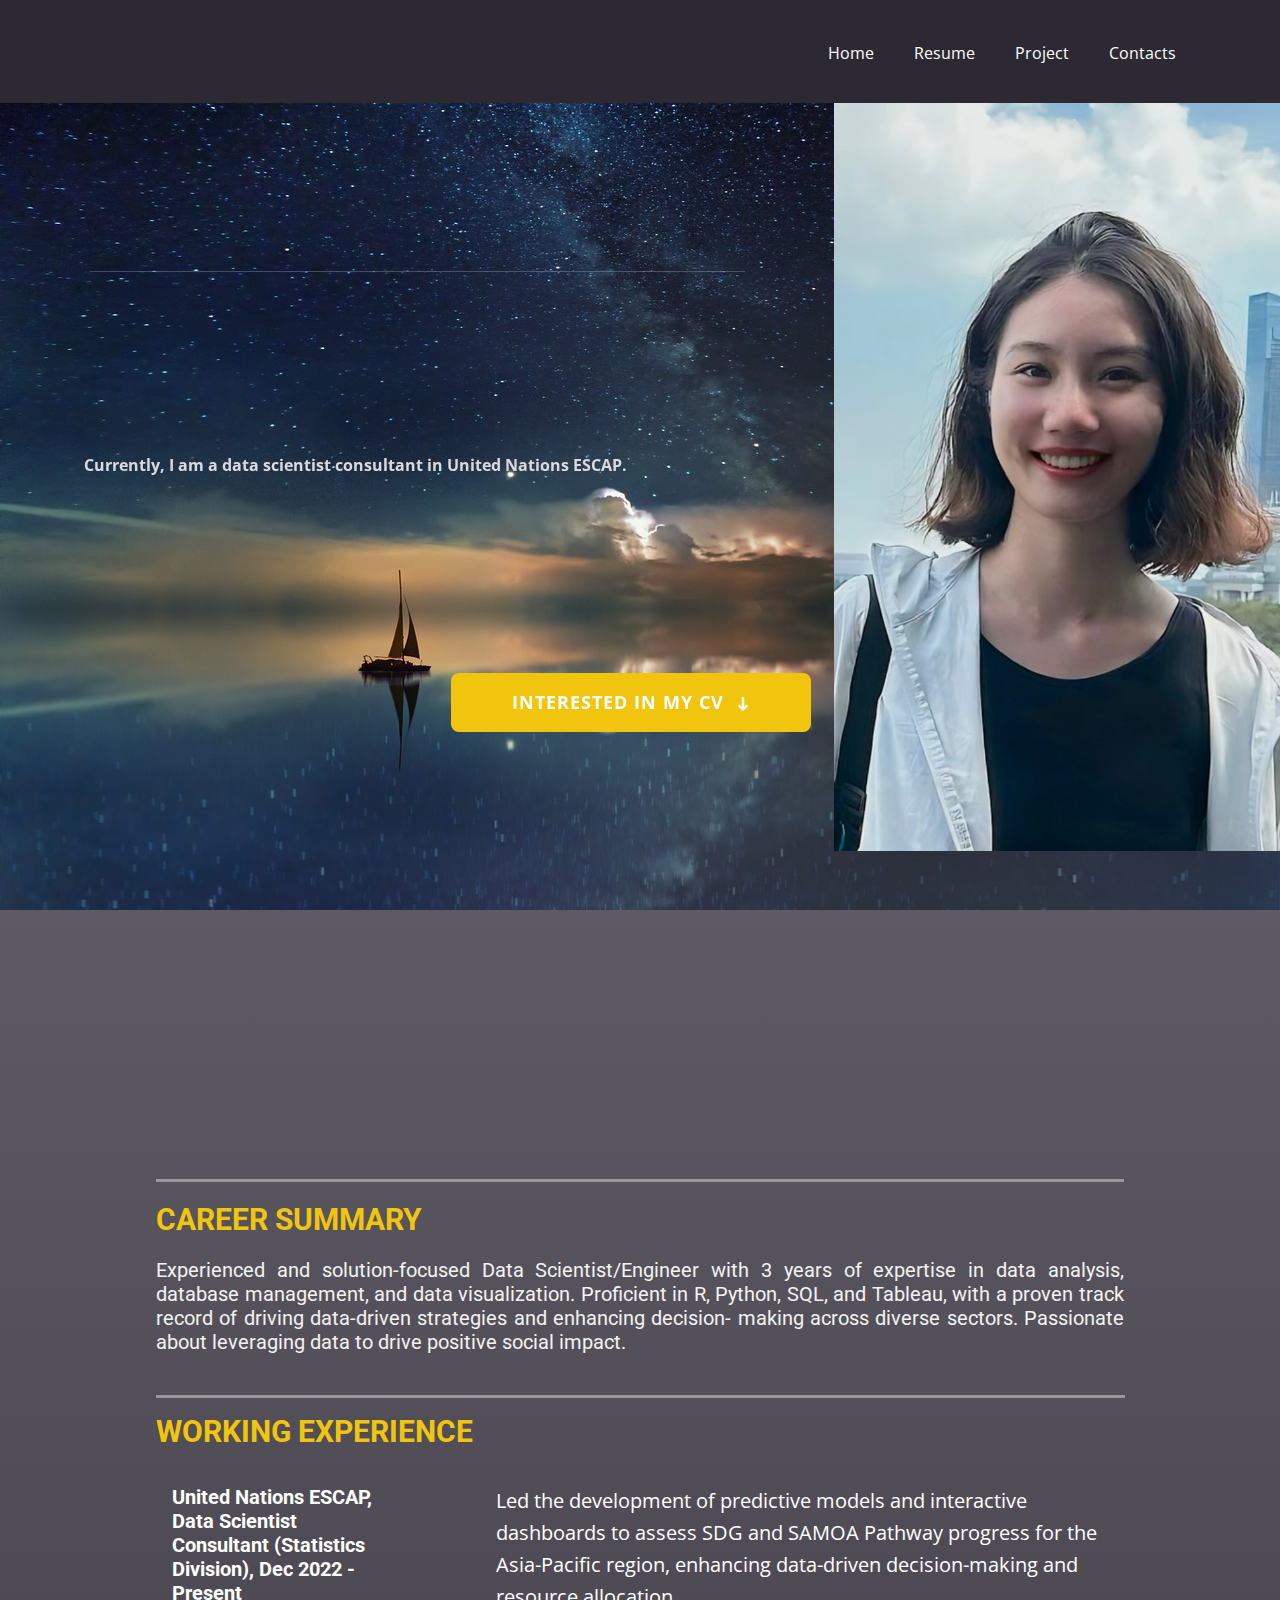
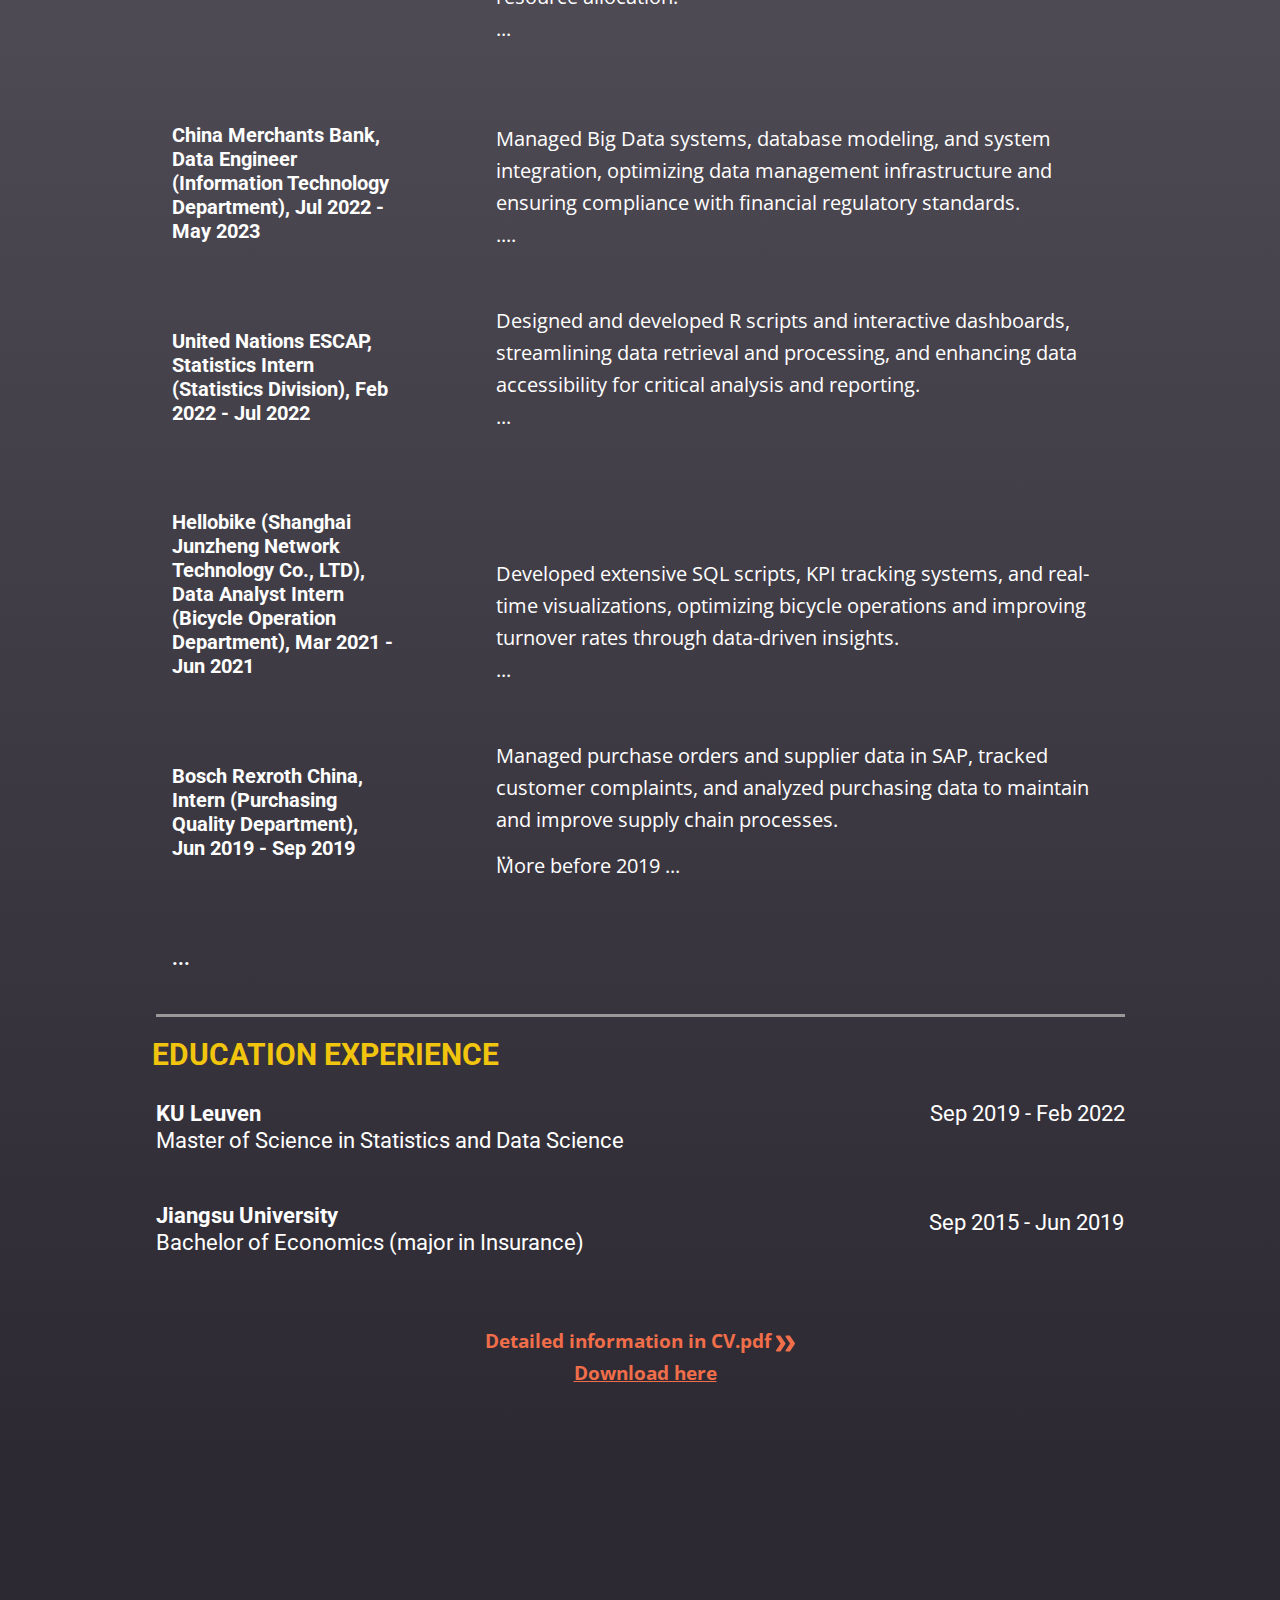
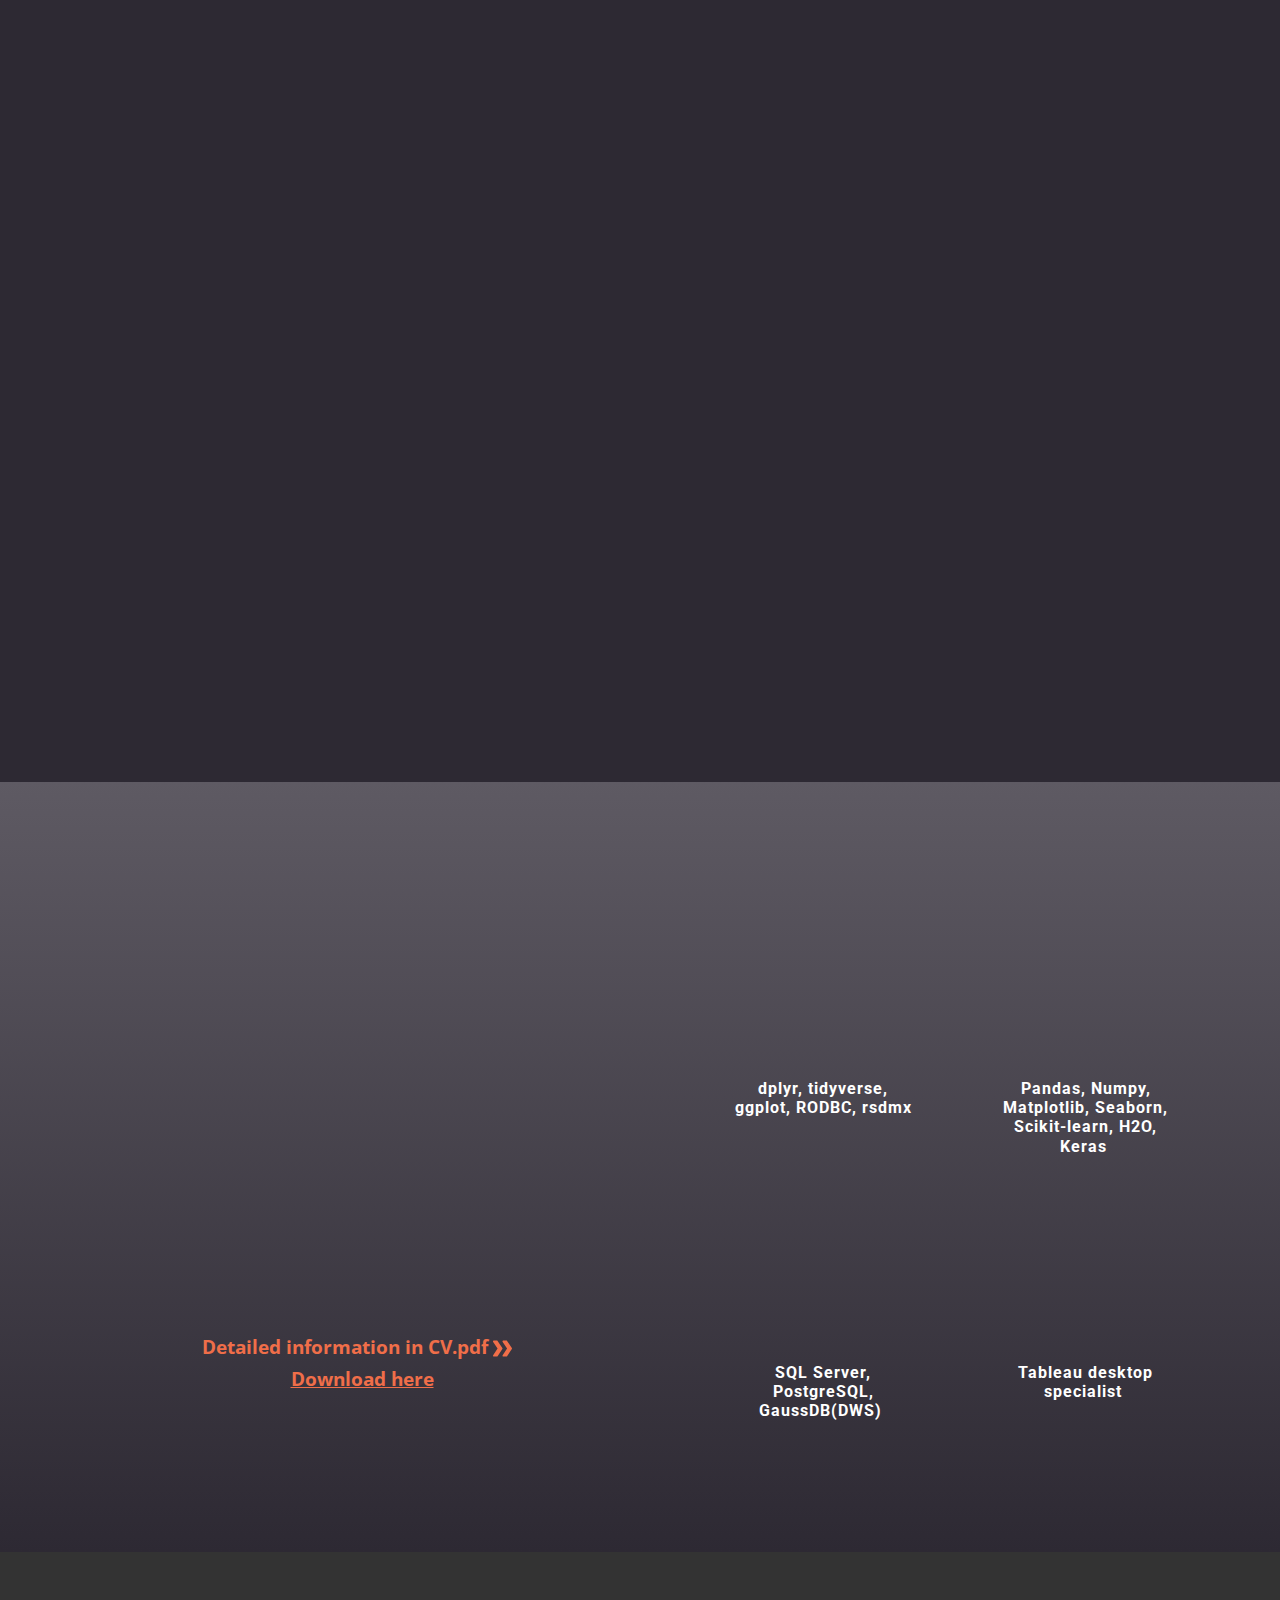
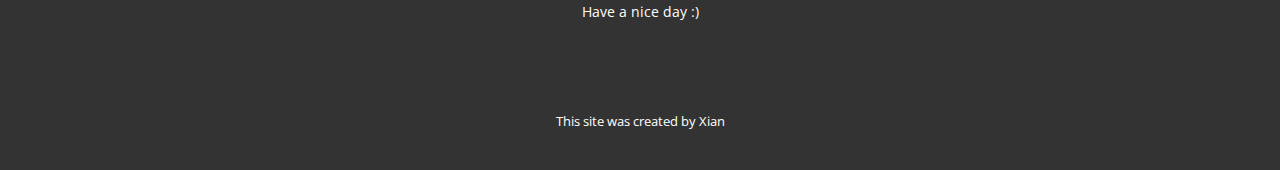
<file: Resume.html>
<!DOCTYPE html>
<html style="font-size: 16px;" lang="en"><head>
    <meta name="viewport" content="width=device-width, initial-scale=1.0">
    <meta charset="utf-8">
    <meta name="keywords" content="Skills Showcase, Education Details, Certifications, Writing a Stellar Professional Resume">
    <meta name="description" content="">
    <title>Resume</title>
    <link rel="stylesheet" href="nicepage.css" media="screen">
<link rel="stylesheet" href="Resume.css" media="screen">
    <script class="u-script" type="text/javascript" src="jquery-1.9.1.min.js" defer=""></script>
    <script class="u-script" type="text/javascript" src="nicepage.js" defer=""></script>
    <meta name="generator" content="Nicepage 6.18.5, nicepage.com">
    <link id="u-theme-google-font" rel="stylesheet" href="https://fonts.googleapis.com/css?family=Roboto:100,100i,300,300i,400,400i,500,500i,700,700i,900,900i|Open+Sans:300,300i,400,400i,500,500i,600,600i,700,700i,800,800i">
    <link id="u-page-google-font" rel="stylesheet" href="https://fonts.googleapis.com/css?family=Poppins:100,100i,200,200i,300,300i,400,400i,500,500i,600,600i,700,700i,800,800i,900,900i">
    
    
    
    
    
    
    <script type="application/ld+json">{
		"@context": "http://schema.org",
		"@type": "Organization",
		"name": ""
}</script>
    <meta name="theme-color" content="#f06e49">
    <meta property="og:title" content="Resume">
    <meta property="og:type" content="website">
  <meta data-intl-tel-input-cdn-path="intlTelInput/"></head>
  <body data-path-to-root="./" data-include-products="false" class="u-body u-xl-mode" data-lang="en"><header class="u-clearfix u-header u-palette-5-dark-3 u-sticky u-sticky-9495 u-header" id="sec-48dd"><div class="u-clearfix u-sheet u-sheet-1">
        <nav class="u-menu u-menu-one-level u-offcanvas u-menu-1">
          <div class="menu-collapse">
            <a class="u-button-style u-nav-link" href="#">
              <svg class="u-svg-link" viewBox="0 0 24 24"><use xlink:href="#svg-2e70"></use></svg>
              <svg class="u-svg-content" version="1.1" id="svg-2e70" viewBox="0 0 16 16" x="0px" y="0px" xmlns:xlink="http://www.w3.org/1999/xlink" xmlns="http://www.w3.org/2000/svg"><g><rect y="1" width="16" height="2"></rect><rect y="7" width="16" height="2"></rect><rect y="13" width="16" height="2"></rect>
</g></svg>
            </a>
          </div>
          <div class="u-custom-menu u-nav-container">
            <ul class="u-nav u-unstyled"><li class="u-nav-item"><a class="u-button-style u-nav-link" href="./">Home</a>
</li><li class="u-nav-item"><a class="u-button-style u-nav-link" href="Resume.html">Resume</a>
</li><li class="u-nav-item"><a class="u-button-style u-nav-link" href="Project.html">Project</a>
</li><li class="u-nav-item"><a class="u-button-style u-nav-link" href="./#carousel_cfbc">Contacts</a>
</li></ul>
          </div>
          <div class="u-custom-menu u-nav-container-collapse">
            <div class="u-black u-container-style u-inner-container-layout u-opacity u-opacity-95 u-sidenav">
              <div class="u-inner-container-layout u-sidenav-overflow">
                <div class="u-menu-close"></div>
                <ul class="u-align-center u-nav u-popupmenu-items u-unstyled u-nav-2"><li class="u-nav-item"><a class="u-button-style u-nav-link" href="./">Home</a>
</li><li class="u-nav-item"><a class="u-button-style u-nav-link" href="Resume.html">Resume</a>
</li><li class="u-nav-item"><a class="u-button-style u-nav-link" href="Project.html">Project</a>
</li><li class="u-nav-item"><a class="u-button-style u-nav-link" href="./#carousel_cfbc">Contacts</a>
</li></ul>
              </div>
            </div>
            <div class="u-black u-menu-overlay u-opacity u-opacity-70"></div>
          </div>
        </nav>
      </div></header> 
    <section class="u-clearfix u-image u-valign-middle-xs u-section-1" id="sec-7ab1" data-image-width="1280" data-image-height="831">
      <div class="data-layout-selected u-clearfix u-gutter-100 u-layout-wrap u-layout-wrap-1">
        <div class="u-gutter-0 u-layout" style="">
          <div class="u-layout-row" style="">
            <div class="u-align-left-lg u-align-left-md u-align-left-sm u-align-left-xl u-container-style u-layout-cell u-size-35-lg u-size-35-xl u-size-60-md u-size-60-sm u-size-60-xs u-layout-cell-1" data-animation-name="customAnimationIn" data-animation-duration="1500" data-animation-delay="0">
              <div class="u-container-layout u-container-layout-1">
                <div class="u-align-left u-border-1 u-border-palette-5-light-1 u-line u-line-horizontal u-opacity u-opacity-30 u-line-1"></div>
                <h2 class="u-align-left u-text u-text-body-alt-color u-text-1" data-animation-name="customAnimationIn" data-animation-duration="1250" data-animation-delay="750">Explore more in my professional experience! </h2>
                <p class="u-align-center-xs u-align-left-lg u-align-left-md u-align-left-sm u-align-left-xl u-text u-text-palette-5-light-2 u-text-2" spellcheck="false">Currently, I am a data scientist consultant in United Nations ESCAP.<br>
                </p>
                <a href="Resume.html#carousel_0681" class="u-active-palette-5-dark-2 u-border-none u-btn u-btn-round u-button-style u-hover-palette-5-dark-2 u-palette-3-base u-radius-8 u-text-active-white u-text-body-alt-color u-text-hover-white u-btn-1" data-animation-name="customAnimationIn" data-animation-duration="1500" data-animation-delay="250">Interested in my cv&nbsp;&nbsp;<span class="u-file-icon u-icon u-text-white u-icon-1"><img src="images/959159-5d3ea7b7.png" alt=""></span>
                </a>
              </div>
            </div>
            <div class="u-container-align-center u-container-style u-hidden-md u-hidden-xs u-image u-layout-cell u-size-25-lg u-size-25-xl u-size-60-md u-size-60-sm u-size-60-xs u-image-1" data-image-width="1179" data-image-height="1179" data-animation-name="customAnimationIn" data-animation-duration="1500" data-animation-delay="0">
              <div class="u-container-layout u-container-layout-2"></div>
            </div>
          </div>
        </div>
      </div>
    </section>
    <section class="u-align-center-lg u-align-center-md u-align-center-xl u-align-left-sm u-align-left-xs u-clearfix u-gradient u-section-2" id="carousel_0681">
      <div class="u-clearfix u-sheet u-valign-middle u-sheet-1">
        <h2 class="u-text u-text-body-alt-color u-text-default u-text-1" data-animation-name="customAnimationIn" data-animation-duration="1500" data-animation-delay="0">Resume </h2>
        <p class="u-custom-font u-text u-text-palette-5-light-2 u-text-2" data-animation-name="customAnimationIn" data-animation-duration="1500" data-animation-delay="500">Name: Xian Ji </p>
        <div class="custom-expanded u-border-3 u-border-grey-40 u-line u-line-horizontal u-line-1"></div>
        <h3 class="u-align-left u-text u-text-palette-3-base u-text-3" spellcheck="false">CAREER SUMMARY </h3>
        <h4 class="u-align-justify u-text u-text-grey-5 u-text-4" spellcheck="false"> Experienced and solution-focused Data Scientist/Engineer with 3 years of expertise in data
analysis, database management, and data visualization. Proficient in R, Python, SQL, and
Tableau, with a proven track record of driving data-driven strategies and enhancing decision-
making across diverse sectors. Passionate about leveraging data to drive positive social impact.&nbsp;</h4>
        <div class="custom-expanded u-border-3 u-border-grey-40 u-line u-line-horizontal u-line-2"></div>
        <h3 class="u-align-left u-text u-text-palette-3-base u-text-5" spellcheck="false">WORKING EXPERIENCE </h3>
        <div class="u-list u-list-1">
          <div class="u-repeater u-repeater-1">
            <div class="u-container-style u-list-item u-repeater-item u-shape-rectangle">
              <div class="u-container-layout u-similar-container u-container-layout-1">
                <h5 class="u-text u-text-body-alt-color u-text-6" spellcheck="false"> United Nations ESCAP, Data Scientist Consultant (Statistics Division), Dec 2022 - Present</h5>
                <p class="u-text u-text-body-alt-color u-text-7" spellcheck="false"> Led the development of predictive models and interactive dashboards to assess SDG and SAMOA Pathway progress for the Asia-Pacific region, enhancing data-driven decision-making and resource allocation.<br>...
                </p>
              </div>
            </div>
            <div class="u-container-style u-list-item u-repeater-item u-shape-rectangle">
              <div class="u-container-layout u-similar-container u-container-layout-2">
                <h5 class="u-text u-text-body-alt-color u-text-8"> China Merchants Bank, Data Engineer (Information Technology Department), Jul 2022 - May 2023</h5>
                <p class="u-text u-text-body-alt-color u-text-9" spellcheck="false">Managed Big Data systems, database modeling, and system integration, optimizing data management infrastructure and ensuring compliance with financial regulatory standards.<br>....
                </p>
              </div>
            </div>
            <div class="u-container-style u-list-item u-repeater-item u-shape-rectangle">
              <div class="u-container-layout u-similar-container u-container-layout-3">
                <h5 class="u-text u-text-body-alt-color u-text-10"> United Nations ESCAP, Statistics Intern (Statistics Division), Feb 2022 - Jul 2022 </h5>
                <p class="u-text u-text-body-alt-color u-text-11" spellcheck="false"> Designed and developed R scripts and interactive dashboards, streamlining data retrieval and processing, and enhancing data accessibility for critical analysis and reporting.<br>...
                </p>
              </div>
            </div>
            <div class="u-container-style u-list-item u-repeater-item u-shape-rectangle">
              <div class="u-container-layout u-similar-container u-container-layout-4">
                <h5 class="u-text u-text-body-alt-color u-text-12"> Hellobike (Shanghai Junzheng Network Technology Co., LTD), Data Analyst Intern (Bicycle Operation Department), Mar 2021 - Jun 2021 </h5>
                <p class="u-text u-text-body-alt-color u-text-13" spellcheck="false">Developed extensive SQL scripts, KPI tracking systems, and real-time visualizations, optimizing bicycle operations and improving turnover rates through data-driven insights.<br>...
                </p>
              </div>
            </div>
            <div class="u-container-style u-list-item u-repeater-item u-shape-rectangle">
              <div class="u-container-layout u-similar-container u-container-layout-5">
                <h5 class="u-text u-text-body-alt-color u-text-14"> Bosch Rexroth China, Intern (Purchasing Quality Department), Jun 2019 - Sep 2019 </h5>
                <p class="u-text u-text-body-alt-color u-text-15" spellcheck="false"> Managed purchase orders and supplier data in SAP, tracked customer complaints, and analyzed purchasing data to maintain and improve supply chain processes.<br>...
                </p>
              </div>
            </div>
            <div class="u-container-style u-list-item u-repeater-item u-shape-rectangle">
              <div class="u-container-layout u-similar-container u-container-layout-6">
                <h5 class="u-text u-text-body-alt-color u-text-16">...</h5>
                <p class="u-text u-text-body-alt-color u-text-17" spellcheck="false">More before 2019​ ...</p>
              </div>
            </div>
          </div>
        </div>
        <div class="custom-expanded u-border-3 u-border-grey-40 u-line u-line-horizontal u-line-3"></div>
        <h3 class="u-align-left u-text u-text-palette-3-base u-text-18" spellcheck="false">EDUCATION EXPERIENCE </h3>
        <div class="custom-expanded data-layout-selected u-clearfix u-gutter-0 u-layout-wrap u-layout-wrap-1">
          <div class="u-gutter-0 u-layout">
            <div class="u-layout-col">
              <div class="u-size-30">
                <div class="u-layout-row">
                  <div class="u-container-style u-layout-cell u-size-30 u-layout-cell-1">
                    <div class="u-container-layout u-container-layout-7">
                      <h4 class="u-text u-text-body-alt-color u-text-19" spellcheck="false"> KU Leuven&nbsp;&nbsp;<br>
                        <span style="font-weight: 400;">Master of Science in Statistics and Data Science&nbsp;&nbsp;</span>
                      </h4>
                    </div>
                  </div>
                  <div class="u-container-style u-layout-cell u-size-30 u-layout-cell-2">
                    <div class="u-container-layout u-valign-top u-container-layout-8">
                      <h4 class="u-align-right u-text u-text-body-alt-color u-text-default u-text-20">Sep 2019 - Feb 2022</h4>
                    </div>
                  </div>
                </div>
              </div>
              <div class="u-size-30">
                <div class="u-layout-row">
                  <div class="u-container-style u-layout-cell u-size-30 u-layout-cell-3">
                    <div class="u-container-layout u-valign-top u-container-layout-9">
                      <h4 class="u-text u-text-body-alt-color u-text-21" spellcheck="false"> Jiangsu University&nbsp;<br>
                        <span style="font-weight: 400;">Bachelor of Economics (major in Insurance)&nbsp;</span>
                        <span style="font-weight: 400;">&nbsp;</span>
                      </h4>
                    </div>
                  </div>
                  <div class="u-container-style u-layout-cell u-size-30 u-layout-cell-4">
                    <div class="u-container-layout u-container-layout-10">
                      <h4 class="u-align-right u-text u-text-body-alt-color u-text-default u-text-22">Sep 2015 - Jun 2019</h4>
                    </div>
                  </div>
                </div>
              </div>
            </div>
          </div>
        </div>
        <a href="files/CV_Xian.pdf" class="u-btn u-button-style u-file-link u-none u-text-hover-palette-2-base u-text-palette-1-base u-btn-1">Detailed information in CV.pdf&nbsp;<span class="u-icon u-text-palette-1-base"><svg class="u-svg-content" viewBox="0 -32 426.66667 426" style="width: 1em; height: 1em;"><path d="m213.332031 181.667969c0 4.265625-1.277343 8.53125-3.625 11.730469l-106.667969 160c-3.839843 5.761718-10.238281 9.601562-17.707031 9.601562h-64c-11.730469 0-21.332031-9.601562-21.332031-21.332031 0-4.269531 1.28125-8.535157 3.625-11.734375l98.773438-148.265625-98.773438-148.269531c-2.34375-3.199219-3.625-7.464844-3.625-11.730469 0-11.734375 9.601562-21.335938 21.332031-21.335938h64c7.46875 0 13.867188 3.839844 17.707031 9.601563l106.667969 160c2.347657 3.199218 3.625 7.464844 3.625 11.734375zm0 0"></path><path d="m426.667969 181.667969c0 4.265625-1.28125 8.53125-3.628907 11.730469l-106.664062 160c-3.839844 5.761718-10.242188 9.601562-17.707031 9.601562h-64c-11.734375 0-21.335938-9.601562-21.335938-21.332031 0-4.269531 1.28125-8.535157 3.628907-11.734375l98.773437-148.265625-98.773437-148.269531c-2.347657-3.199219-3.628907-7.464844-3.628907-11.730469 0-11.734375 9.601563-21.335938 21.335938-21.335938h64c7.464843 0 13.867187 3.839844 17.707031 9.601563l106.664062 160c2.347657 3.199218 3.628907 7.464844 3.628907 11.734375zm0 0"></path></svg></span>
          <br>&nbsp;&nbsp;<span style="text-decoration: underline !important;">Download here</span>
        </a>
      </div>
    </section>
    <section class="u-align-center u-clearfix u-container-align-center u-palette-5-dark-3 u-section-3" id="carousel_902e">
      <div class="u-clearfix u-sheet u-sheet-1">
        <h2 class="u-align-center u-text u-text-1" data-animation-name="customAnimationIn" data-animation-duration="1500" data-animation-delay="750">Certifications</h2>
        <div class="u-expanded-width u-list u-list-1">
          <div class="u-repeater u-repeater-1">
            <div class="u-align-center u-container-align-center u-container-style u-list-item u-repeater-item u-white u-list-item-1" src="" data-animation-name="customAnimationIn" data-animation-duration="1750" data-animation-delay="500">
              <div class="u-container-layout u-similar-container u-container-layout-1">
                <img class="u-expanded-width u-image u-image-1" src="images/y4LoXVjcvyOu4WWAQk=.jpeg" data-image-width="1400" data-image-height="1000">
                <h5 class="u-align-center u-text u-text-palette-5-dark-1 u-text-2" data-animation-name="customAnimationIn" data-animation-duration="1750" data-animation-delay="500"> Tableau Desktop Certified Specialist<br>
                </h5>
              </div>
            </div>
            <div class="u-align-center u-container-align-center u-container-style u-list-item u-repeater-item u-white u-list-item-2" src="" data-animation-name="customAnimationIn" data-animation-duration="1750" data-animation-delay="500">
              <div class="u-container-layout u-similar-container u-container-layout-2">
                <img class="u-expanded-width u-image u-image-2" src="images/photo-1503676260728-1c00da094a0b.jpeg" data-image-width="1280" data-image-height="904">
                <h5 class="u-align-center u-text u-text-palette-5-dark-1 u-text-3" data-animation-name="customAnimationIn" data-animation-duration="1750" data-animation-delay="500"> Certified Resource Person, Philippine Statistical Research and Training Institute (PSRTI)&nbsp;</h5>
              </div>
            </div>
            <div class="u-align-center u-container-align-center u-container-style u-list-item u-repeater-item u-white u-list-item-3" src="" data-animation-name="customAnimationIn" data-animation-duration="1750" data-animation-delay="500">
              <div class="u-container-layout u-similar-container u-container-layout-3">
                <img class="u-expanded-width u-image u-image-3" src="images/photo-1553729459-efe14ef6055d.jpeg" data-image-width="1280" data-image-height="853">
                <h5 class="u-align-center u-text u-text-palette-5-dark-1 u-text-4" data-animation-name="customAnimationIn" data-animation-duration="1750" data-animation-delay="500"> China Accounting Professional Qualification Certificate<br>
                </h5>
              </div>
            </div>
            <div class="u-align-center u-container-align-center u-container-style u-list-item u-repeater-item u-white u-list-item-4" src="" data-animation-name="customAnimationIn" data-animation-duration="1750" data-animation-delay="500">
              <div class="u-container-layout u-similar-container u-container-layout-4">
                <img class="u-expanded-width u-image u-image-4" src="images/photo-1535320903710-d993d3d77d29.jpeg" data-image-width="1280" data-image-height="853">
                <h5 class="u-align-center u-text u-text-palette-5-dark-1 u-text-5" data-animation-name="customAnimationIn" data-animation-duration="1750" data-animation-delay="500"> Certification of Securities Professional ( issued by Securities Association of China, SAC)&nbsp;</h5>
              </div>
            </div>
          </div>
        </div>
        <p class="u-align-center u-text u-text-6" data-animation-name="customAnimationIn" data-animation-duration="1500" data-animation-delay="750"></p>
      </div>
    </section>
    <section class="u-align-center u-clearfix u-container-align-center u-container-align-center-lg u-container-align-center-xl u-gradient u-section-4" src="" id="carousel_c9e4">
      <div class="u-clearfix u-sheet u-sheet-1">
        <h2 class="u-align-center u-text u-text-white u-text-1" data-animation-name="customAnimationIn" data-animation-duration="1500" data-animation-delay="750">Skills</h2>
        <div class="u-container-style u-expanded-width-xs u-group u-shape-rectangle u-group-1">
          <div class="u-container-layout u-container-layout-1">
            <h3 class="u-align-center u-text u-text-body-alt-color u-text-2" data-animation-name="customAnimationIn" data-animation-duration="1750" data-animation-delay="0">Languages</h3>
            <p class="u-align-center u-text u-text-body-alt-color u-text-3" data-animation-name="customAnimationIn" data-animation-duration="1500" data-animation-delay="500">English (Fluent)<br>Chinese (Native)<br>French (Basic) 
            </p>
            <a href="./#carousel_cfbc" class="u-active-white u-align-center u-border-none u-btn u-btn-round u-button-style u-hover-white u-palette-3-base u-radius-8 u-text-active-grey-80 u-text-body-alt-color u-text-hover-grey-80 u-btn-1" data-animation-name="customAnimationIn" data-animation-duration="1750" data-animation-delay="750">contact me </a>
            <a href="files/CV_Xian.pdf" class="u-btn u-button-style u-file-link u-none u-text-hover-palette-2-base u-text-palette-1-base u-btn-2">Detailed information in CV.pdf&nbsp;<span class="u-icon u-text-palette-1-base"><svg class="u-svg-content" viewBox="0 -32 426.66667 426" style="width: 1em; height: 1em;"><path d="m213.332031 181.667969c0 4.265625-1.277343 8.53125-3.625 11.730469l-106.667969 160c-3.839843 5.761718-10.238281 9.601562-17.707031 9.601562h-64c-11.730469 0-21.332031-9.601562-21.332031-21.332031 0-4.269531 1.28125-8.535157 3.625-11.734375l98.773438-148.265625-98.773438-148.269531c-2.34375-3.199219-3.625-7.464844-3.625-11.730469 0-11.734375 9.601562-21.335938 21.332031-21.335938h64c7.46875 0 13.867188 3.839844 17.707031 9.601563l106.667969 160c2.347657 3.199218 3.625 7.464844 3.625 11.734375zm0 0"></path><path d="m426.667969 181.667969c0 4.265625-1.28125 8.53125-3.628907 11.730469l-106.664062 160c-3.839844 5.761718-10.242188 9.601562-17.707031 9.601562h-64c-11.734375 0-21.335938-9.601562-21.335938-21.332031 0-4.269531 1.28125-8.535157 3.628907-11.734375l98.773437-148.265625-98.773437-148.269531c-2.347657-3.199219-3.628907-7.464844-3.628907-11.730469 0-11.734375 9.601563-21.335938 21.335938-21.335938h64c7.464843 0 13.867187 3.839844 17.707031 9.601563l106.664062 160c2.347657 3.199218 3.628907 7.464844 3.628907 11.734375zm0 0"></path></svg></span>
              <br>&nbsp;&nbsp;<span style="text-decoration: underline !important;">Download here</span>
            </a>
          </div>
        </div>
        <div class="u-expanded-width-xs u-list u-list-1">
          <div class="u-repeater u-repeater-1">
            <div class="u-align-center u-container-align-center u-container-style u-list-item u-repeater-item u-shape-rectangle">
              <div class="u-container-layout u-similar-container u-container-layout-2">
                <div class="u-container-align-center u-container-style u-group u-palette-3-base u-shape-circle u-group-2" data-animation-name="customAnimationIn" data-animation-duration="1500" data-animation-delay="500">
                  <div class="u-container-layout u-valign-middle">
                    <h3 class="u-align-center u-hover-feature u-text u-text-default u-text-4" data-animation-name="counter" data-animation-event="scroll" data-animation-duration="3000">R </h3>
                  </div>
                </div>
                <h5 class="u-align-center u-text u-text-body-alt-color u-text-5">dplyr, tidyverse, ggplot, RODBC, rsdmx </h5>
              </div>
            </div>
            <div class="u-align-center u-container-align-center u-container-style u-list-item u-repeater-item u-shape-rectangle">
              <div class="u-container-layout u-similar-container u-container-layout-4">
                <div class="u-container-align-center u-container-style u-group u-palette-3-base u-shape-circle u-group-3" data-animation-name="customAnimationIn" data-animation-duration="1500" data-animation-delay="500">
                  <div class="u-container-layout u-valign-middle">
                    <h3 class="u-align-center u-hover-feature u-text u-text-default u-text-6" data-animation-name="counter" data-animation-event="scroll" data-animation-duration="3000"> Python&nbsp;</h3>
                  </div>
                </div>
                <h5 class="u-align-center u-text u-text-body-alt-color u-text-7"> Pandas, Numpy, Matplotlib, Seaborn,
Scikit-learn, H2O, Keras&nbsp;</h5>
              </div>
            </div>
            <div class="u-align-center u-container-align-center u-container-style u-list-item u-repeater-item u-shape-rectangle">
              <div class="u-container-layout u-similar-container u-container-layout-6">
                <div class="u-container-align-center u-container-style u-group u-palette-3-base u-shape-circle u-group-4" data-animation-name="customAnimationIn" data-animation-duration="1500" data-animation-delay="500">
                  <div class="u-container-layout u-valign-middle">
                    <h3 class="u-align-center u-hover-feature u-text u-text-default u-text-8" data-animation-name="counter" data-animation-event="scroll" data-animation-duration="3000"> SQL&nbsp;</h3>
                  </div>
                </div>
                <h5 class="u-align-center u-text u-text-body-alt-color u-text-9"> SQL Server, PostgreSQL, GaussDB(DWS)&nbsp;</h5>
              </div>
            </div>
            <div class="u-align-center u-container-align-center u-container-style u-list-item u-repeater-item u-shape-rectangle">
              <div class="u-container-layout u-similar-container u-container-layout-8">
                <div class="u-container-align-center u-container-style u-group u-palette-3-base u-shape-circle u-group-5" data-animation-name="customAnimationIn" data-animation-duration="1500" data-animation-delay="500">
                  <div class="u-container-layout u-valign-middle">
                    <h3 class="u-align-center u-hover-feature u-text u-text-default u-text-10" data-animation-name="counter" data-animation-event="scroll" data-animation-duration="3000"> Tableau&nbsp;</h3>
                  </div>
                </div>
                <h5 class="u-align-center u-text u-text-body-alt-color u-text-11"> Tableau desktop specialist&nbsp;</h5>
              </div>
            </div>
          </div>
        </div>
      </div>
      
      
      
      
    </section>
    
    
    
    <footer class="u-align-center u-clearfix u-container-align-center u-footer u-grey-80 u-footer" id="sec-68bd"><div class="u-clearfix u-sheet u-sheet-1">
        <p class="u-small-text u-text u-text-variant u-text-1">Have a nice day :)</p>
      </div></footer>
    <section class="u-backlink u-clearfix u-grey-80">
      <p class="u-text">
        <span>This site was created by Xian </span>
        </a>
      </p>
    </section>
  
</body></html>
</file>
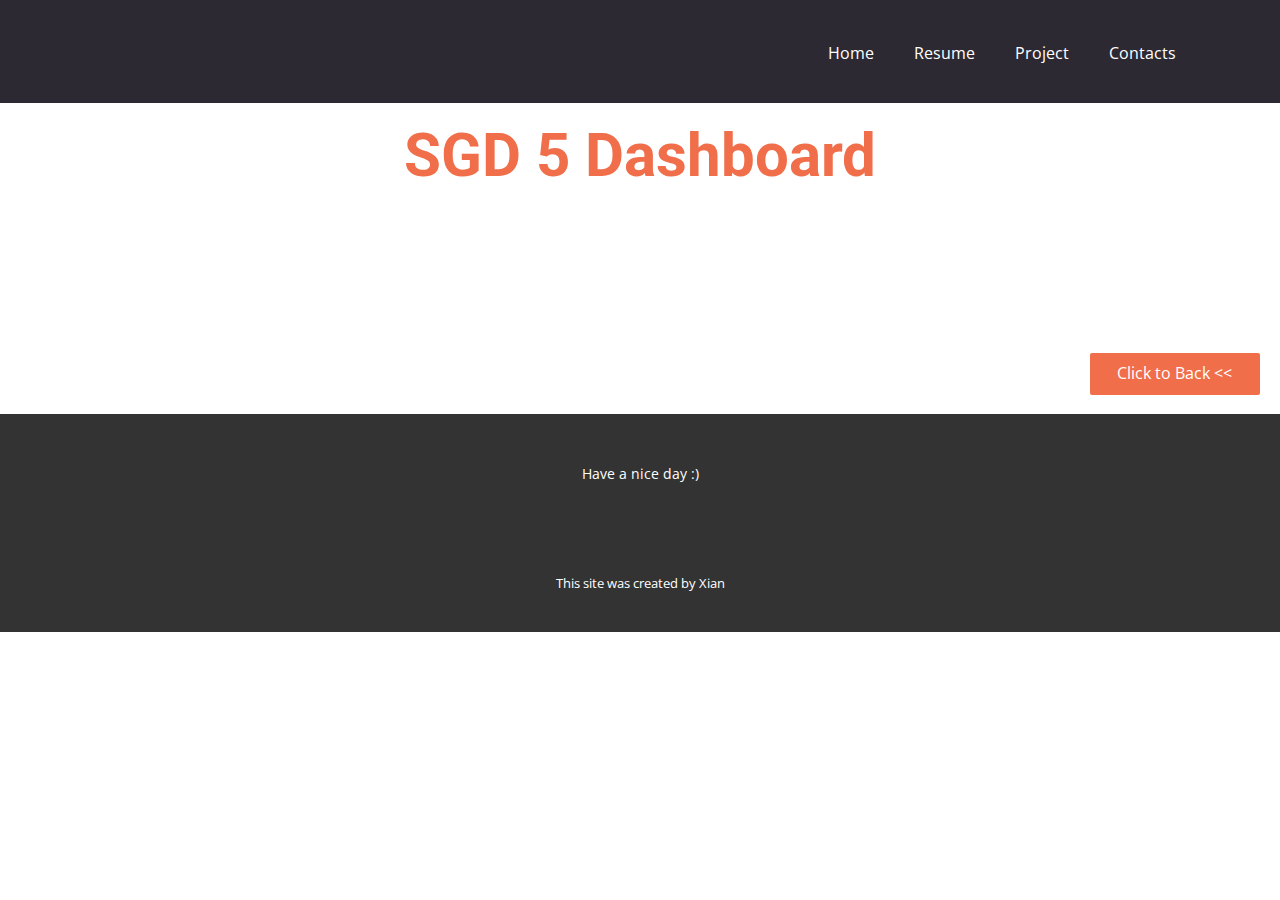
<file: Vis_1.html>
<!DOCTYPE html>
<html style="font-size: 16px;" lang="en"><head>
    <meta name="viewport" content="width=device-width, initial-scale=1.0">
    <meta charset="utf-8">
    <meta name="keywords" content="works, ​​3D modeling, ​​Minimalist design, ​​Creating mockups, ​​​​Universal look, subscribe">
    <meta name="description" content="">
    <title>Vis_1</title>
    <link rel="stylesheet" href="nicepage.css" media="screen">
<link rel="stylesheet" href="Vis_1.css" media="screen">
    <script class="u-script" type="text/javascript" src="jquery-1.9.1.min.js" defer=""></script>
    <script class="u-script" type="text/javascript" src="nicepage.js" defer=""></script>
    <meta name="generator" content="Nicepage 6.18.5, nicepage.com">
    <link id="u-theme-google-font" rel="stylesheet" href="https://fonts.googleapis.com/css?family=Roboto:100,100i,300,300i,400,400i,500,500i,700,700i,900,900i|Open+Sans:300,300i,400,400i,500,500i,600,600i,700,700i,800,800i">
    
    
    
    
    <script type="application/ld+json">{
		"@context": "http://schema.org",
		"@type": "Organization",
		"name": ""
}</script>
    <meta name="theme-color" content="#f06e49">
    <meta property="og:title" content="Vis_1">
    <meta property="og:type" content="website">
  <meta data-intl-tel-input-cdn-path="intlTelInput/"></head>
  <body data-path-to-root="./" data-include-products="false" class="u-body u-xl-mode" data-lang="en"><header class="u-clearfix u-header u-palette-5-dark-3 u-sticky u-sticky-9495 u-header" id="sec-48dd"><div class="u-clearfix u-sheet u-sheet-1">
        <nav class="u-menu u-menu-one-level u-offcanvas u-menu-1">
          <div class="menu-collapse">
            <a class="u-button-style u-nav-link" href="#">
              <svg class="u-svg-link" viewBox="0 0 24 24"><use xlink:href="#svg-2e70"></use></svg>
              <svg class="u-svg-content" version="1.1" id="svg-2e70" viewBox="0 0 16 16" x="0px" y="0px" xmlns:xlink="http://www.w3.org/1999/xlink" xmlns="http://www.w3.org/2000/svg"><g><rect y="1" width="16" height="2"></rect><rect y="7" width="16" height="2"></rect><rect y="13" width="16" height="2"></rect>
</g></svg>
            </a>
          </div>
          <div class="u-custom-menu u-nav-container">
            <ul class="u-nav u-unstyled"><li class="u-nav-item"><a class="u-button-style u-nav-link" href="./">Home</a>
</li><li class="u-nav-item"><a class="u-button-style u-nav-link" href="Resume.html">Resume</a>
</li><li class="u-nav-item"><a class="u-button-style u-nav-link" href="Project.html">Project</a>
</li><li class="u-nav-item"><a class="u-button-style u-nav-link" href="./#carousel_cfbc">Contacts</a>
</li></ul>
          </div>
          <div class="u-custom-menu u-nav-container-collapse">
            <div class="u-black u-container-style u-inner-container-layout u-opacity u-opacity-95 u-sidenav">
              <div class="u-inner-container-layout u-sidenav-overflow">
                <div class="u-menu-close"></div>
                <ul class="u-align-center u-nav u-popupmenu-items u-unstyled u-nav-2"><li class="u-nav-item"><a class="u-button-style u-nav-link" href="./">Home</a>
</li><li class="u-nav-item"><a class="u-button-style u-nav-link" href="Resume.html">Resume</a>
</li><li class="u-nav-item"><a class="u-button-style u-nav-link" href="Project.html">Project</a>
</li><li class="u-nav-item"><a class="u-button-style u-nav-link" href="./#carousel_cfbc">Contacts</a>
</li></ul>
              </div>
            </div>
            <div class="u-black u-menu-overlay u-opacity u-opacity-70"></div>
          </div>
        </nav>
      </div></header>
    <section class="u-clearfix u-section-1" id="sec-90e3">
      <div class="u-clearfix u-sheet u-sheet-1">
        <h1 class="u-align-center u-text u-text-default u-text-palette-1-base u-text-1" data-animation-name="customAnimationIn" data-animation-duration="2000" data-animation-delay="0">SGD 5 Dashboard</h1>
      </div>
    </section>

    <section>
      <div class='tableauPlaceholder' id='viz1727526907942' style='margin: 0 auto;'><noscript><a href='#'><img alt='Dashboard 1 ' 
        src='https:&#47;&#47;public.tableau.com&#47;static&#47;images&#47;Pr&#47;Project2022_2&#47;Dashboard1&#47;1_rss.png' style='border: none' /></a></noscript>
        <object class='tableauViz'  style='display:none;'><param name='host_url' value='https%3A%2F%2Fpublic.tableau.com%2F' /> <param name='embed_code_version' value='3' /> 
          <param name='site_root' value='' /><param name='name' value='Project2022_2&#47;Dashboard1' /><param name='tabs' value='no' /><param name='toolbar' value='yes' />
          <param name='static_image' value='https:&#47;&#47;public.tableau.com&#47;static&#47;images&#47;Pr&#47;Project2022_2&#47;Dashboard1&#47;1.png' /> 
          <param name='animate_transition' value='yes' /><param name='display_static_image' value='yes' /><param name='display_spinner' value='yes' /><param name='display_overlay' value='yes' />
          <param name='display_count' value='yes' /><param name='language' value='en-US' /></object></div>                
          <script type='text/javascript'>                    var divElement = document.getElementById('viz1727526907942');                    var vizElement = divElement.getElementsByTagName('object')[0];                    if ( divElement.offsetWidth > 800 ) { vizElement.style.width='1110px';vizElement.style.height='1527px';} else if ( divElement.offsetWidth > 500 ) { vizElement.style.width='1110px';vizElement.style.height='1527px';} else { vizElement.style.width='100%';vizElement.style.height='5027px';}                     var scriptElement = document.createElement('script');                    scriptElement.src = 'https://public.tableau.com/javascripts/api/viz_v1.js';                    vizElement.parentNode.insertBefore(scriptElement, vizElement);                </script>
    </section>
    
    <section class="u-clearfix u-section-2" id="carousel_2666">
      <div class="u-clearfix u-sheet u-sheet-1">
        <a href="Project.html#carousel_fe1c" class="u-btn u-btn-round u-button-style u-hover-palette-1-light-2 u-palette-1-base u-radius u-btn-1">Click to Back &lt;&lt; </a>
      </div>
    </section>
    
    
    
    <footer class="u-align-center u-clearfix u-container-align-center u-footer u-grey-80 u-footer" id="sec-68bd"><div class="u-clearfix u-sheet u-sheet-1">
        <p class="u-small-text u-text u-text-variant u-text-1">Have a nice day :)</p>
      </div></footer>
    <section class="u-backlink u-clearfix u-grey-80">
      <p class="u-text">
        <span>This site was created by Xian </span>
        </a>
      </p>
    </section><span style="height: 64px; width: 64px; margin-left: 0px; margin-right: auto; margin-top: 0px; background-image: none; right: 20px; bottom: 20px; padding: 15px" class="u-back-to-top u-icon u-icon-circle u-opacity u-opacity-85 u-palette-1-base" data-href="#">
        <svg class="u-svg-link" preserveAspectRatio="xMidYMin slice" viewBox="0 0 551.13 551.13"><use xmlns:xlink="http://www.w3.org/1999/xlink" xlink:href="#svg-1d98"></use></svg>
        <svg class="u-svg-content" enable-background="new 0 0 551.13 551.13" viewBox="0 0 551.13 551.13" xmlns="http://www.w3.org/2000/svg" id="svg-1d98"><path d="m275.565 189.451 223.897 223.897h51.668l-275.565-275.565-275.565 275.565h51.668z"></path></svg>
    </span>
  
</body></html>
</file>
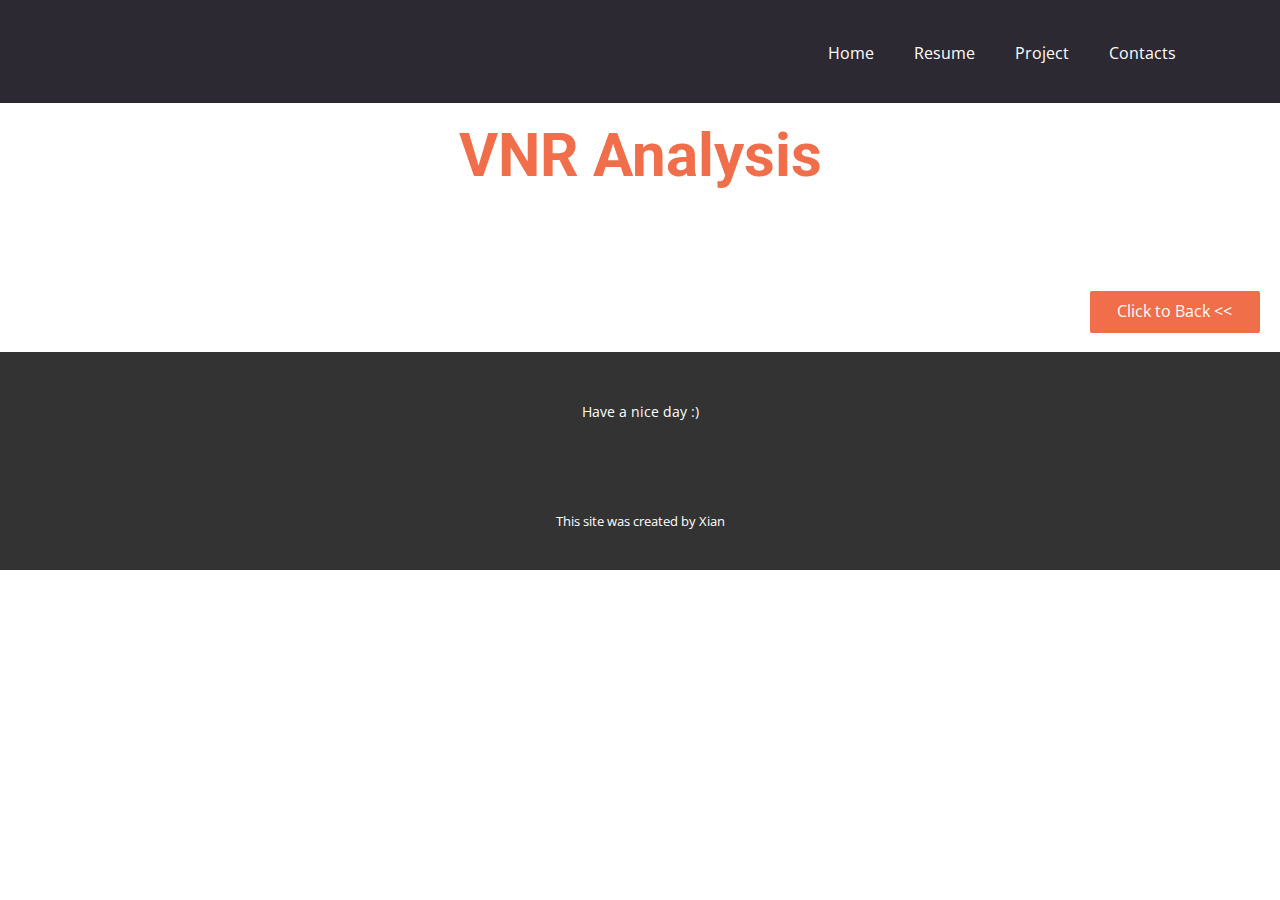
<file: Vis_2.html>
<!DOCTYPE html>
<html style="font-size: 16px;" lang="en"><head>
    <meta name="viewport" content="width=device-width, initial-scale=1.0">
    <meta charset="utf-8">
    <meta name="keywords" content="works, ​​3D modeling, ​​Minimalist design, ​​Creating mockups, ​​​​Universal look, subscribe">
    <meta name="description" content="">
    <title>Vis_2</title>
    <link rel="stylesheet" href="nicepage.css" media="screen">
<link rel="stylesheet" href="Vis_2.css" media="screen">
    <script class="u-script" type="text/javascript" src="jquery-1.9.1.min.js" defer=""></script>
    <script class="u-script" type="text/javascript" src="nicepage.js" defer=""></script>
    <meta name="generator" content="Nicepage 6.18.5, nicepage.com">
    <link id="u-theme-google-font" rel="stylesheet" href="https://fonts.googleapis.com/css?family=Roboto:100,100i,300,300i,400,400i,500,500i,700,700i,900,900i|Open+Sans:300,300i,400,400i,500,500i,600,600i,700,700i,800,800i">
    
    
    
    
    <script type="application/ld+json">{
		"@context": "http://schema.org",
		"@type": "Organization",
		"name": ""
}</script>
    <meta name="theme-color" content="#f06e49">
    <meta property="og:title" content="Vis_2">
    <meta property="og:type" content="website">
  <meta data-intl-tel-input-cdn-path="intlTelInput/"></head>
  <body data-path-to-root="./" data-include-products="false" class="u-body u-xl-mode" data-lang="en"><header class="u-clearfix u-header u-palette-5-dark-3 u-sticky u-sticky-9495 u-header" id="sec-48dd"><div class="u-clearfix u-sheet u-sheet-1">
        <nav class="u-menu u-menu-one-level u-offcanvas u-menu-1">
          <div class="menu-collapse">
            <a class="u-button-style u-nav-link" href="#">
              <svg class="u-svg-link" viewBox="0 0 24 24"><use xlink:href="#svg-2e70"></use></svg>
              <svg class="u-svg-content" version="1.1" id="svg-2e70" viewBox="0 0 16 16" x="0px" y="0px" xmlns:xlink="http://www.w3.org/1999/xlink" xmlns="http://www.w3.org/2000/svg"><g><rect y="1" width="16" height="2"></rect><rect y="7" width="16" height="2"></rect><rect y="13" width="16" height="2"></rect>
</g></svg>
            </a>
          </div>
          <div class="u-custom-menu u-nav-container">
            <ul class="u-nav u-unstyled"><li class="u-nav-item"><a class="u-button-style u-nav-link" href="./">Home</a>
</li><li class="u-nav-item"><a class="u-button-style u-nav-link" href="Resume.html">Resume</a>
</li><li class="u-nav-item"><a class="u-button-style u-nav-link" href="Project.html">Project</a>
</li><li class="u-nav-item"><a class="u-button-style u-nav-link" href="./#carousel_cfbc">Contacts</a>
</li></ul>
          </div>
          <div class="u-custom-menu u-nav-container-collapse">
            <div class="u-black u-container-style u-inner-container-layout u-opacity u-opacity-95 u-sidenav">
              <div class="u-inner-container-layout u-sidenav-overflow">
                <div class="u-menu-close"></div>
                <ul class="u-align-center u-nav u-popupmenu-items u-unstyled u-nav-2"><li class="u-nav-item"><a class="u-button-style u-nav-link" href="./">Home</a>
</li><li class="u-nav-item"><a class="u-button-style u-nav-link" href="Resume.html">Resume</a>
</li><li class="u-nav-item"><a class="u-button-style u-nav-link" href="Project.html">Project</a>
</li><li class="u-nav-item"><a class="u-button-style u-nav-link" href="./#carousel_cfbc">Contacts</a>
</li></ul>
              </div>
            </div>
            <div class="u-black u-menu-overlay u-opacity u-opacity-70"></div>
          </div>
        </nav>
      </div></header>
    <section class="u-clearfix u-section-1" id="sec-90e3">
      <div class="u-clearfix u-sheet u-valign-middle u-sheet-1">
        <h1 class="u-align-center u-text u-text-default-lg u-text-default-xl u-text-palette-1-base u-text-1" data-animation-name="customAnimationIn" data-animation-duration="2000" data-animation-delay="0">VNR Analysis</h1>
      </div>
    </section>
    
    <section>
      <div class='tableauPlaceholder' id='viz1727527605640' style='margin: 0 auto;'><noscript><a href='#'><img alt='Use of SDG indicators in Voluntary National Review (VNR) Reports ' src='https:&#47;&#47;public.tableau.com&#47;static&#47;images&#47;Pr&#47;Project2023_1&#47;Dashboard58&#47;1_rss.png' style='border: none' /></a></noscript><object class='tableauViz'  style='display:none;'><param name='host_url' value='https%3A%2F%2Fpublic.tableau.com%2F' /> <param name='embed_code_version' value='3' /> <param name='site_root' value='' /><param name='name' value='Project2023_1&#47;Dashboard58' /><param name='tabs' value='no' /><param name='toolbar' value='yes' /><param name='static_image' value='https:&#47;&#47;public.tableau.com&#47;static&#47;images&#47;Pr&#47;Project2023_1&#47;Dashboard58&#47;1.png' /> <param name='animate_transition' value='yes' /><param name='display_static_image' value='yes' /><param name='display_spinner' value='yes' /><param name='display_overlay' value='yes' /><param name='display_count' value='yes' /><param name='language' value='en-US' /></object></div>                <script type='text/javascript'>                    var divElement = document.getElementById('viz1727527605640');                    var vizElement = divElement.getElementsByTagName('object')[0];                    if ( divElement.offsetWidth > 800 ) { vizElement.style.width='1000px';vizElement.style.height='1827px';} else if ( divElement.offsetWidth > 500 ) { vizElement.style.width='1000px';vizElement.style.height='1827px';} else { vizElement.style.width='1000px';vizElement.style.height='1827px';}                     var scriptElement = document.createElement('script');                    scriptElement.src = 'https://public.tableau.com/javascripts/api/viz_v1.js';                    vizElement.parentNode.insertBefore(scriptElement, vizElement);                </script>
    </section>

    <section class="u-clearfix u-section-2" id="carousel_2666">
      <div class="u-clearfix u-sheet u-sheet-1">
        <a href="Project.html#carousel_fe1c" class="u-btn u-btn-round u-button-style u-hover-palette-1-light-2 u-palette-1-base u-radius u-btn-1">Click to Back &lt;&lt; </a>
      </div>
    </section>
    
    
    
    <footer class="u-align-center u-clearfix u-container-align-center u-footer u-grey-80 u-footer" id="sec-68bd"><div class="u-clearfix u-sheet u-sheet-1">
        <p class="u-small-text u-text u-text-variant u-text-1">Have a nice day :)</p>
      </div></footer>
    <section class="u-backlink u-clearfix u-grey-80">
      <p class="u-text">
        <span>This site was created by Xian </span>
        </a>
      </p>
    </section><span style="height: 64px; width: 64px; margin-left: 0px; margin-right: auto; margin-top: 0px; background-image: none; right: 20px; bottom: 20px; padding: 15px" class="u-back-to-top u-icon u-icon-circle u-opacity u-opacity-85 u-palette-1-base" data-href="#">
        <svg class="u-svg-link" preserveAspectRatio="xMidYMin slice" viewBox="0 0 551.13 551.13"><use xmlns:xlink="http://www.w3.org/1999/xlink" xlink:href="#svg-1d98"></use></svg>
        <svg class="u-svg-content" enable-background="new 0 0 551.13 551.13" viewBox="0 0 551.13 551.13" xmlns="http://www.w3.org/2000/svg" id="svg-1d98"><path d="m275.565 189.451 223.897 223.897h51.668l-275.565-275.565-275.565 275.565h51.668z"></path></svg>
    </span>
  
</body></html>
</file>
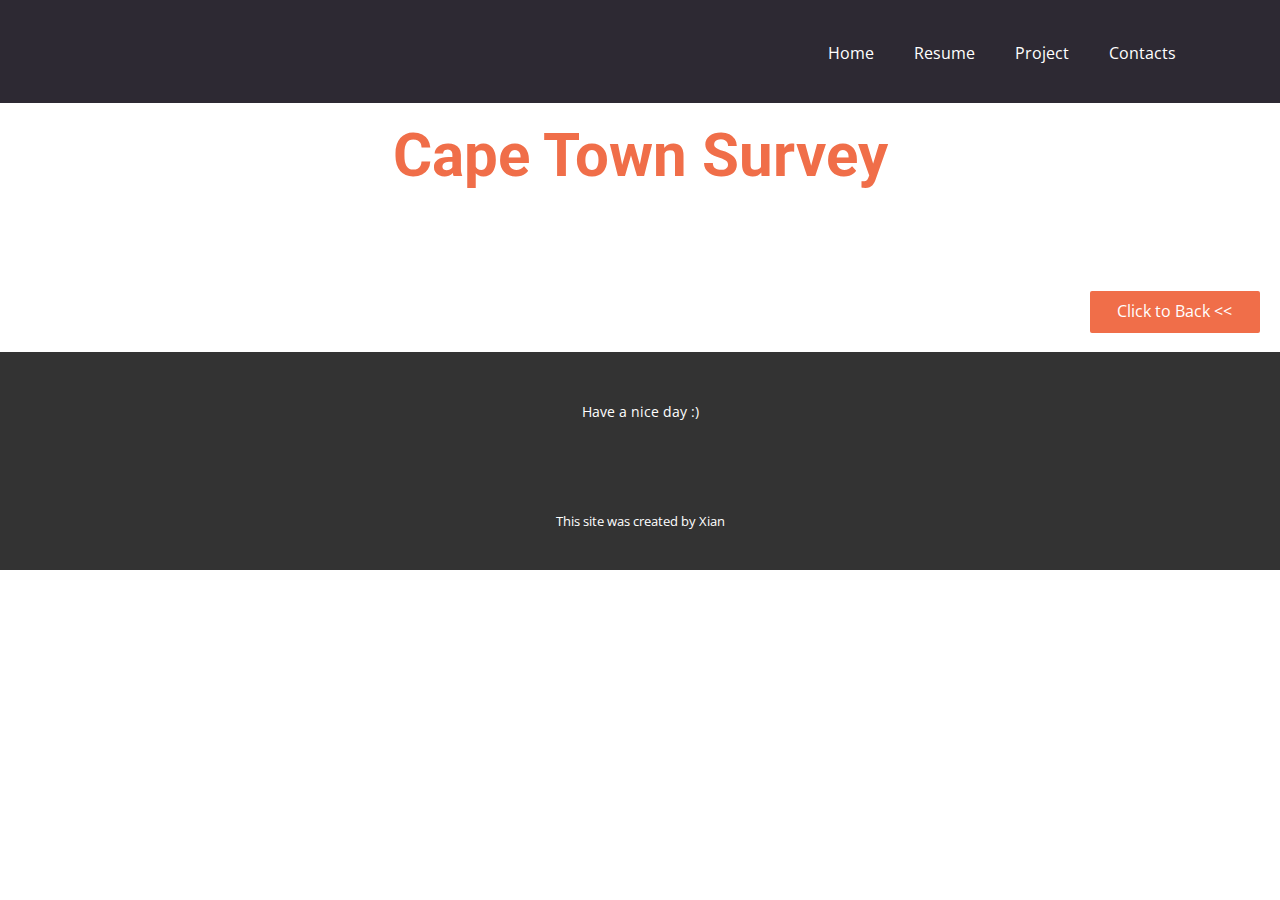
<file: Vis_3.html>
<!DOCTYPE html>
<html style="font-size: 16px;" lang="en"><head>
    <meta name="viewport" content="width=device-width, initial-scale=1.0">
    <meta charset="utf-8">
    <meta name="keywords" content="works, ​​3D modeling, ​​Minimalist design, ​​Creating mockups, ​​​​Universal look, subscribe">
    <meta name="description" content="">
    <title>Vis_2</title>
    <link rel="stylesheet" href="nicepage.css" media="screen">
<link rel="stylesheet" href="Vis_2.css" media="screen">
    <script class="u-script" type="text/javascript" src="jquery-1.9.1.min.js" defer=""></script>
    <script class="u-script" type="text/javascript" src="nicepage.js" defer=""></script>
    <meta name="generator" content="Nicepage 6.18.5, nicepage.com">
    <link id="u-theme-google-font" rel="stylesheet" href="https://fonts.googleapis.com/css?family=Roboto:100,100i,300,300i,400,400i,500,500i,700,700i,900,900i|Open+Sans:300,300i,400,400i,500,500i,600,600i,700,700i,800,800i">
    
    
    
    
    <script type="application/ld+json">{
		"@context": "http://schema.org",
		"@type": "Organization",
		"name": ""
}</script>
    <meta name="theme-color" content="#f06e49">
    <meta property="og:title" content="Vis_2">
    <meta property="og:type" content="website">
  <meta data-intl-tel-input-cdn-path="intlTelInput/"></head>
  <body data-path-to-root="./" data-include-products="false" class="u-body u-xl-mode" data-lang="en"><header class="u-clearfix u-header u-palette-5-dark-3 u-sticky u-sticky-9495 u-header" id="sec-48dd"><div class="u-clearfix u-sheet u-sheet-1">
        <nav class="u-menu u-menu-one-level u-offcanvas u-menu-1">
          <div class="menu-collapse">
            <a class="u-button-style u-nav-link" href="#">
              <svg class="u-svg-link" viewBox="0 0 24 24"><use xlink:href="#svg-2e70"></use></svg>
              <svg class="u-svg-content" version="1.1" id="svg-2e70" viewBox="0 0 16 16" x="0px" y="0px" xmlns:xlink="http://www.w3.org/1999/xlink" xmlns="http://www.w3.org/2000/svg"><g><rect y="1" width="16" height="2"></rect><rect y="7" width="16" height="2"></rect><rect y="13" width="16" height="2"></rect>
</g></svg>
            </a>
          </div>
          <div class="u-custom-menu u-nav-container">
            <ul class="u-nav u-unstyled"><li class="u-nav-item"><a class="u-button-style u-nav-link" href="./">Home</a>
</li><li class="u-nav-item"><a class="u-button-style u-nav-link" href="Resume.html">Resume</a>
</li><li class="u-nav-item"><a class="u-button-style u-nav-link" href="Project.html">Project</a>
</li><li class="u-nav-item"><a class="u-button-style u-nav-link" href="./#carousel_cfbc">Contacts</a>
</li></ul>
          </div>
          <div class="u-custom-menu u-nav-container-collapse">
            <div class="u-black u-container-style u-inner-container-layout u-opacity u-opacity-95 u-sidenav">
              <div class="u-inner-container-layout u-sidenav-overflow">
                <div class="u-menu-close"></div>
                <ul class="u-align-center u-nav u-popupmenu-items u-unstyled u-nav-2"><li class="u-nav-item"><a class="u-button-style u-nav-link" href="./">Home</a>
</li><li class="u-nav-item"><a class="u-button-style u-nav-link" href="Resume.html">Resume</a>
</li><li class="u-nav-item"><a class="u-button-style u-nav-link" href="Project.html">Project</a>
</li><li class="u-nav-item"><a class="u-button-style u-nav-link" href="./#carousel_cfbc">Contacts</a>
</li></ul>
              </div>
            </div>
            <div class="u-black u-menu-overlay u-opacity u-opacity-70"></div>
          </div>
        </nav>
      </div></header>
    <section class="u-clearfix u-section-1" id="sec-90e3">
      <div class="u-clearfix u-sheet u-valign-middle u-sheet-1">
        <h1 class="u-align-center u-text u-text-default-lg u-text-default-xl u-text-palette-1-base u-text-1" data-animation-name="customAnimationIn" data-animation-duration="2000" data-animation-delay="0">Cape Town Survey</h1>
      </div>
    </section>
    
    <section>
      <div class='tableauPlaceholder' id='viz1727529479288' style='margin: 0 auto;'><noscript><a href='#'><img alt='Statistical Performance Indicators ' src='https:&#47;&#47;public.tableau.com&#47;static&#47;images&#47;Pr&#47;Project2022_1&#47;Dashboard0&#47;1_rss.png' style='border: none' /></a></noscript><object class='tableauViz'  style='display:none;'><param name='host_url' value='https%3A%2F%2Fpublic.tableau.com%2F' /> <param name='embed_code_version' value='3' /> <param name='site_root' value='' /><param name='name' value='Project2022_1&#47;Dashboard0' /><param name='tabs' value='no' /><param name='toolbar' value='yes' /><param name='static_image' value='https:&#47;&#47;public.tableau.com&#47;static&#47;images&#47;Pr&#47;Project2022_1&#47;Dashboard0&#47;1.png' /> <param name='animate_transition' value='yes' /><param name='display_static_image' value='yes' /><param name='display_spinner' value='yes' /><param name='display_overlay' value='yes' /><param name='display_count' value='yes' /><param name='language' value='en-US' /></object></div>                <script type='text/javascript'>                    var divElement = document.getElementById('viz1727529479288');                    var vizElement = divElement.getElementsByTagName('object')[0];                    if ( divElement.offsetWidth > 800 ) { vizElement.style.width='1000px';vizElement.style.height='827px';} else if ( divElement.offsetWidth > 500 ) { vizElement.style.width='1000px';vizElement.style.height='827px';} else { vizElement.style.width='100%';vizElement.style.height='1727px';}                     var scriptElement = document.createElement('script');                    scriptElement.src = 'https://public.tableau.com/javascripts/api/viz_v1.js';                    vizElement.parentNode.insertBefore(scriptElement, vizElement);                </script>
    </section>

    <section class="u-clearfix u-section-2" id="carousel_2666">
      <div class="u-clearfix u-sheet u-sheet-1">
        <a href="Project.html#carousel_fe1c" class="u-btn u-btn-round u-button-style u-hover-palette-1-light-2 u-palette-1-base u-radius u-btn-1">Click to Back &lt;&lt; </a>
      </div>
    </section>
    
    
    
    <footer class="u-align-center u-clearfix u-container-align-center u-footer u-grey-80 u-footer" id="sec-68bd"><div class="u-clearfix u-sheet u-sheet-1">
        <p class="u-small-text u-text u-text-variant u-text-1">Have a nice day :)</p>
      </div></footer>
    <section class="u-backlink u-clearfix u-grey-80">
      <p class="u-text">
        <span>This site was created by Xian </span>
        </a>
      </p>
    </section><span style="height: 64px; width: 64px; margin-left: 0px; margin-right: auto; margin-top: 0px; background-image: none; right: 20px; bottom: 20px; padding: 15px" class="u-back-to-top u-icon u-icon-circle u-opacity u-opacity-85 u-palette-1-base" data-href="#">
        <svg class="u-svg-link" preserveAspectRatio="xMidYMin slice" viewBox="0 0 551.13 551.13"><use xmlns:xlink="http://www.w3.org/1999/xlink" xlink:href="#svg-1d98"></use></svg>
        <svg class="u-svg-content" enable-background="new 0 0 551.13 551.13" viewBox="0 0 551.13 551.13" xmlns="http://www.w3.org/2000/svg" id="svg-1d98"><path d="m275.565 189.451 223.897 223.897h51.668l-275.565-275.565-275.565 275.565h51.668z"></path></svg>
    </span>
  
</body></html>
</file>
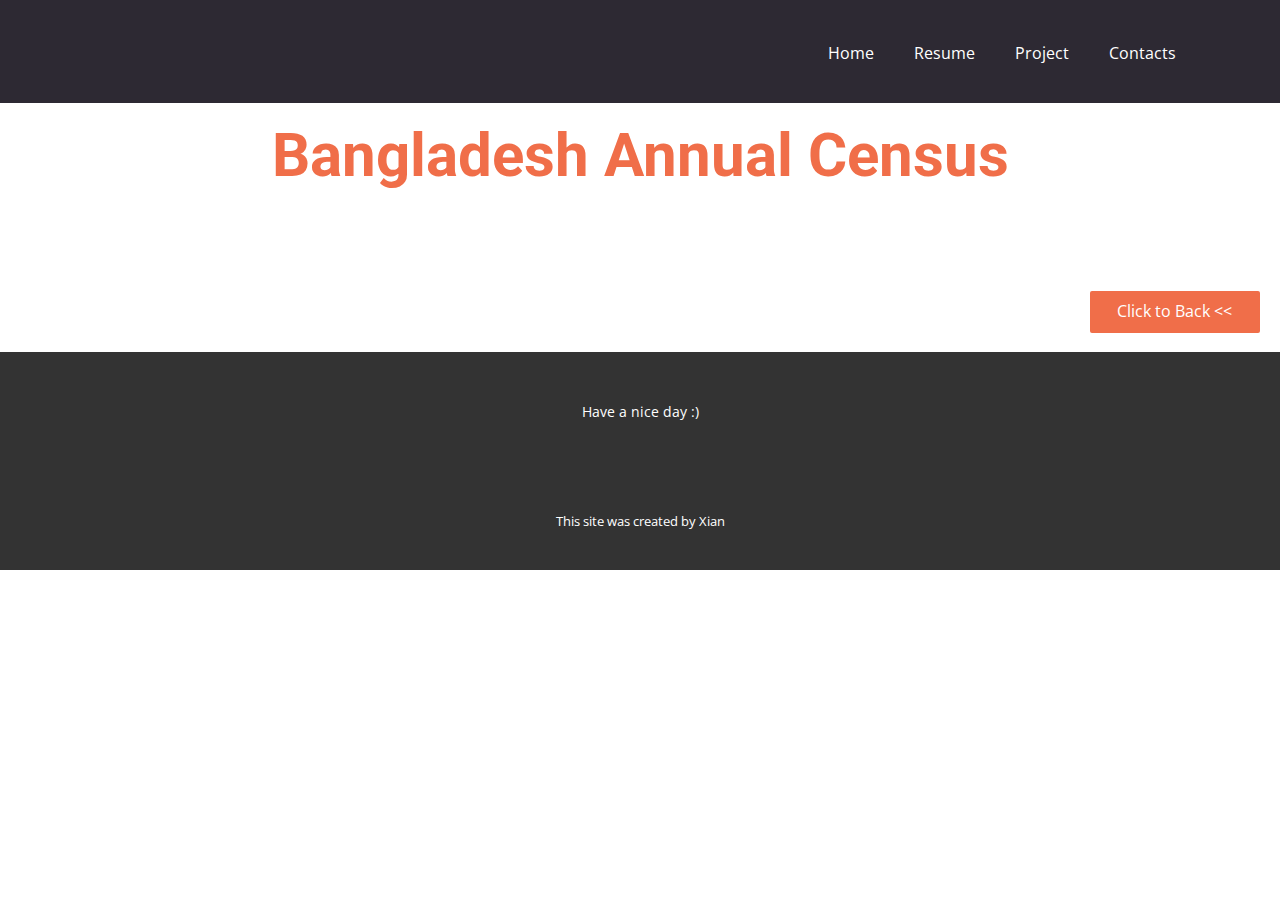
<file: Vis_5.html>
<!DOCTYPE html>
<html style="font-size: 16px;" lang="en"><head>
    <meta name="viewport" content="width=device-width, initial-scale=1.0">
    <meta charset="utf-8">
    <meta name="keywords" content="works, ​​3D modeling, ​​Minimalist design, ​​Creating mockups, ​​​​Universal look, subscribe">
    <meta name="description" content="">
    <title>Vis_5</title>
    <link rel="stylesheet" href="nicepage.css" media="screen">
<link rel="stylesheet" href="Vis_5.css" media="screen">
    <script class="u-script" type="text/javascript" src="jquery-1.9.1.min.js" defer=""></script>
    <script class="u-script" type="text/javascript" src="nicepage.js" defer=""></script>
    <meta name="generator" content="Nicepage 6.18.5, nicepage.com">
    <link id="u-theme-google-font" rel="stylesheet" href="https://fonts.googleapis.com/css?family=Roboto:100,100i,300,300i,400,400i,500,500i,700,700i,900,900i|Open+Sans:300,300i,400,400i,500,500i,600,600i,700,700i,800,800i">
    
    
    
    
    <script type="application/ld+json">{
		"@context": "http://schema.org",
		"@type": "Organization",
		"name": ""
}</script>
    <meta name="theme-color" content="#f06e49">
    <meta property="og:title" content="Vis_5">
    <meta property="og:type" content="website">
  <meta data-intl-tel-input-cdn-path="intlTelInput/"></head>
  <body data-path-to-root="./" data-include-products="false" class="u-body u-xl-mode" data-lang="en"><header class="u-clearfix u-header u-palette-5-dark-3 u-sticky u-sticky-9495 u-header" id="sec-48dd"><div class="u-clearfix u-sheet u-sheet-1">
        <nav class="u-menu u-menu-one-level u-offcanvas u-menu-1">
          <div class="menu-collapse">
            <a class="u-button-style u-nav-link" href="#">
              <svg class="u-svg-link" viewBox="0 0 24 24"><use xlink:href="#svg-2e70"></use></svg>
              <svg class="u-svg-content" version="1.1" id="svg-2e70" viewBox="0 0 16 16" x="0px" y="0px" xmlns:xlink="http://www.w3.org/1999/xlink" xmlns="http://www.w3.org/2000/svg"><g><rect y="1" width="16" height="2"></rect><rect y="7" width="16" height="2"></rect><rect y="13" width="16" height="2"></rect>
</g></svg>
            </a>
          </div>
          <div class="u-custom-menu u-nav-container">
            <ul class="u-nav u-unstyled"><li class="u-nav-item"><a class="u-button-style u-nav-link" href="./">Home</a>
</li><li class="u-nav-item"><a class="u-button-style u-nav-link" href="Resume.html">Resume</a>
</li><li class="u-nav-item"><a class="u-button-style u-nav-link" href="Project.html">Project</a>
</li><li class="u-nav-item"><a class="u-button-style u-nav-link" href="./#carousel_cfbc">Contacts</a>
</li></ul>
          </div>
          <div class="u-custom-menu u-nav-container-collapse">
            <div class="u-black u-container-style u-inner-container-layout u-opacity u-opacity-95 u-sidenav">
              <div class="u-inner-container-layout u-sidenav-overflow">
                <div class="u-menu-close"></div>
                <ul class="u-align-center u-nav u-popupmenu-items u-unstyled u-nav-2"><li class="u-nav-item"><a class="u-button-style u-nav-link" href="./">Home</a>
</li><li class="u-nav-item"><a class="u-button-style u-nav-link" href="Resume.html">Resume</a>
</li><li class="u-nav-item"><a class="u-button-style u-nav-link" href="Project.html">Project</a>
</li><li class="u-nav-item"><a class="u-button-style u-nav-link" href="./#carousel_cfbc">Contacts</a>
</li></ul>
              </div>
            </div>
            <div class="u-black u-menu-overlay u-opacity u-opacity-70"></div>
          </div>
        </nav>
      </div></header>
    <section class="u-clearfix u-section-1" id="sec-90e3">
      <div class="u-clearfix u-sheet u-valign-middle u-sheet-1">
        <h1 class="u-align-center u-text u-text-default-lg u-text-default-xl u-text-palette-1-base u-text-1" data-animation-name="customAnimationIn" data-animation-duration="2000" data-animation-delay="0">Bangladesh Annual Census</h1>
      </div>
    </section>
    
    <section>
      <div class='tableauPlaceholder' id='viz1727529721223' style='margin: 0 auto;'><noscript><a href='#'><img alt='Dashboard 1 ' src='https:&#47;&#47;public.tableau.com&#47;static&#47;images&#47;Pr&#47;Project2024_4&#47;Dashboard1&#47;1_rss.png' style='border: none' /></a></noscript><object class='tableauViz'  style='display:none;'><param name='host_url' value='https%3A%2F%2Fpublic.tableau.com%2F' /> <param name='embed_code_version' value='3' /> <param name='site_root' value='' /><param name='name' value='Project2024_4&#47;Dashboard1' /><param name='tabs' value='no' /><param name='toolbar' value='yes' /><param name='static_image' value='https:&#47;&#47;public.tableau.com&#47;static&#47;images&#47;Pr&#47;Project2024_4&#47;Dashboard1&#47;1.png' /> <param name='animate_transition' value='yes' /><param name='display_static_image' value='yes' /><param name='display_spinner' value='yes' /><param name='display_overlay' value='yes' /><param name='display_count' value='yes' /><param name='language' value='en-US' /></object></div>                <script type='text/javascript'>                    var divElement = document.getElementById('viz1727529721223');                    var vizElement = divElement.getElementsByTagName('object')[0];                    if ( divElement.offsetWidth > 800 ) { vizElement.style.width='1000px';vizElement.style.height='827px';} else if ( divElement.offsetWidth > 500 ) { vizElement.style.width='1000px';vizElement.style.height='827px';} else { vizElement.style.width='100%';vizElement.style.height='1077px';}                     var scriptElement = document.createElement('script');                    scriptElement.src = 'https://public.tableau.com/javascripts/api/viz_v1.js';                    vizElement.parentNode.insertBefore(scriptElement, vizElement);                </script>
    </section>

    <section class="u-clearfix u-section-2" id="carousel_2666">
      <div class="u-clearfix u-sheet u-sheet-1">
        <a href="Project.html#carousel_fe1c" class="u-btn u-btn-round u-button-style u-hover-palette-1-light-2 u-palette-1-base u-radius u-btn-1">Click to Back &lt;&lt; </a>
      </div>
    </section>
    
    
    
    <footer class="u-align-center u-clearfix u-container-align-center u-footer u-grey-80 u-footer" id="sec-68bd"><div class="u-clearfix u-sheet u-sheet-1">
        <p class="u-small-text u-text u-text-variant u-text-1">Have a nice day :)</p>
      </div></footer>
    <section class="u-backlink u-clearfix u-grey-80">
      <p class="u-text">
        <span>This site was created by Xian </span>
        </a>
      </p>
    </section><span style="height: 64px; width: 64px; margin-left: 0px; margin-right: auto; margin-top: 0px; background-image: none; right: 20px; bottom: 20px; padding: 15px" class="u-back-to-top u-icon u-icon-circle u-opacity u-opacity-85 u-palette-1-base" data-href="#">
        <svg class="u-svg-link" preserveAspectRatio="xMidYMin slice" viewBox="0 0 551.13 551.13"><use xmlns:xlink="http://www.w3.org/1999/xlink" xlink:href="#svg-1d98"></use></svg>
        <svg class="u-svg-content" enable-background="new 0 0 551.13 551.13" viewBox="0 0 551.13 551.13" xmlns="http://www.w3.org/2000/svg" id="svg-1d98"><path d="m275.565 189.451 223.897 223.897h51.668l-275.565-275.565-275.565 275.565h51.668z"></path></svg>
    </span>
  
</body></html>
</file>
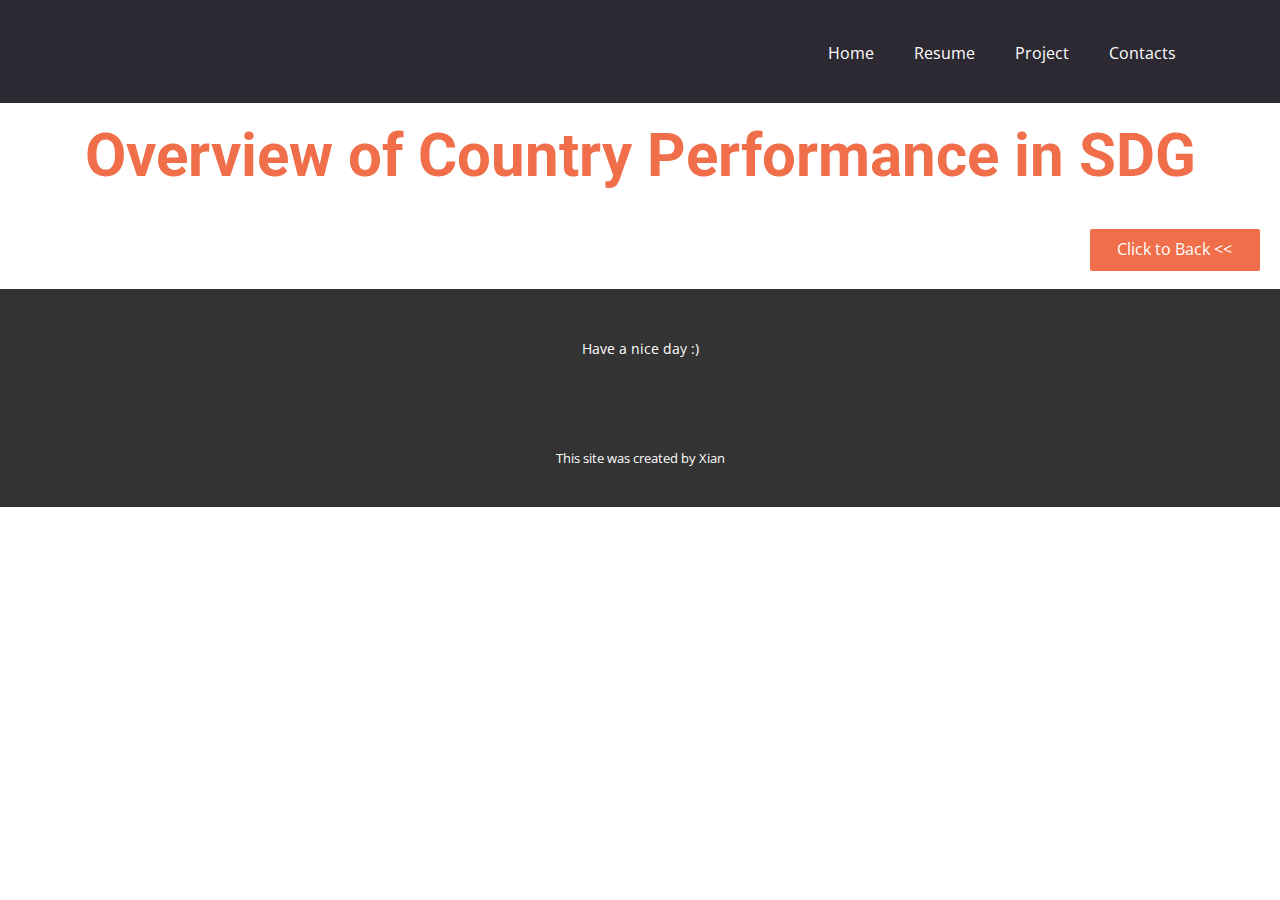
<file: Vis_6.html>
<!DOCTYPE html>
<html style="font-size: 16px;" lang="en"><head>
    <meta name="viewport" content="width=device-width, initial-scale=1.0">
    <meta charset="utf-8">
    <meta name="keywords" content="works, ​​3D modeling, ​​Minimalist design, ​​Creating mockups, ​​​​Universal look, subscribe">
    <meta name="description" content="">
    <title>Vis_6</title>
    <link rel="stylesheet" href="nicepage.css" media="screen">
<link rel="stylesheet" href="Vis_6.css" media="screen">
    <script class="u-script" type="text/javascript" src="jquery-1.9.1.min.js" defer=""></script>
    <script class="u-script" type="text/javascript" src="nicepage.js" defer=""></script>
    <meta name="generator" content="Nicepage 6.18.5, nicepage.com">
    <link id="u-theme-google-font" rel="stylesheet" href="https://fonts.googleapis.com/css?family=Roboto:100,100i,300,300i,400,400i,500,500i,700,700i,900,900i|Open+Sans:300,300i,400,400i,500,500i,600,600i,700,700i,800,800i">
    
    
    
    
    <script type="application/ld+json">{
		"@context": "http://schema.org",
		"@type": "Organization",
		"name": ""
}</script>
    <meta name="theme-color" content="#f06e49">
    <meta property="og:title" content="Vis_6">
    <meta property="og:type" content="website">
  <meta data-intl-tel-input-cdn-path="intlTelInput/"></head>
  <body data-path-to-root="./" data-include-products="false" class="u-body u-xl-mode" data-lang="en"><header class="u-clearfix u-header u-palette-5-dark-3 u-sticky u-sticky-9495 u-header" id="sec-48dd"><div class="u-clearfix u-sheet u-sheet-1">
        <nav class="u-menu u-menu-one-level u-offcanvas u-menu-1">
          <div class="menu-collapse">
            <a class="u-button-style u-nav-link" href="#">
              <svg class="u-svg-link" viewBox="0 0 24 24"><use xlink:href="#svg-2e70"></use></svg>
              <svg class="u-svg-content" version="1.1" id="svg-2e70" viewBox="0 0 16 16" x="0px" y="0px" xmlns:xlink="http://www.w3.org/1999/xlink" xmlns="http://www.w3.org/2000/svg"><g><rect y="1" width="16" height="2"></rect><rect y="7" width="16" height="2"></rect><rect y="13" width="16" height="2"></rect>
</g></svg>
            </a>
          </div>
          <div class="u-custom-menu u-nav-container">
            <ul class="u-nav u-unstyled"><li class="u-nav-item"><a class="u-button-style u-nav-link" href="./">Home</a>
</li><li class="u-nav-item"><a class="u-button-style u-nav-link" href="Resume.html">Resume</a>
</li><li class="u-nav-item"><a class="u-button-style u-nav-link" href="Project.html">Project</a>
</li><li class="u-nav-item"><a class="u-button-style u-nav-link" href="./#carousel_cfbc">Contacts</a>
</li></ul>
          </div>
          <div class="u-custom-menu u-nav-container-collapse">
            <div class="u-black u-container-style u-inner-container-layout u-opacity u-opacity-95 u-sidenav">
              <div class="u-inner-container-layout u-sidenav-overflow">
                <div class="u-menu-close"></div>
                <ul class="u-align-center u-nav u-popupmenu-items u-unstyled u-nav-2"><li class="u-nav-item"><a class="u-button-style u-nav-link" href="./">Home</a>
</li><li class="u-nav-item"><a class="u-button-style u-nav-link" href="Resume.html">Resume</a>
</li><li class="u-nav-item"><a class="u-button-style u-nav-link" href="Project.html">Project</a>
</li><li class="u-nav-item"><a class="u-button-style u-nav-link" href="./#carousel_cfbc">Contacts</a>
</li></ul>
              </div>
            </div>
            <div class="u-black u-menu-overlay u-opacity u-opacity-70"></div>
          </div>
        </nav>
      </div></header>
    <section class="u-clearfix u-section-1" id="sec-90e3">
      <div class="u-clearfix u-sheet u-valign-middle u-sheet-1">
        <h1 class="u-align-center u-text u-text-default-lg u-text-default-xl u-text-palette-1-base u-text-1" data-animation-name="customAnimationIn" data-animation-duration="2000" data-animation-delay="0">Overview of Country Performance in SDG</h1>
      </div>
    </section>
    
    <section width:50%>
      <div class='tableauPlaceholder' id='viz1727529932891' style='margin: 0 auto;'><noscript><a href='#'><img alt='Dashboard 3 ' src='https:&#47;&#47;public.tableau.com&#47;static&#47;images&#47;Pr&#47;Project2024_1&#47;Dashboard3&#47;1_rss.png' style='border: none' /></a></noscript><object class='tableauViz'  style='display:none;'><param name='host_url' value='https%3A%2F%2Fpublic.tableau.com%2F' /> <param name='embed_code_version' value='3' /> <param name='site_root' value='' /><param name='name' value='Project2024_1&#47;Dashboard3' /><param name='tabs' value='no' /><param name='toolbar' value='yes' /><param name='static_image' value='https:&#47;&#47;public.tableau.com&#47;static&#47;images&#47;Pr&#47;Project2024_1&#47;Dashboard3&#47;1.png' /> <param name='animate_transition' value='yes' /><param name='display_static_image' value='yes' /><param name='display_spinner' value='yes' /><param name='display_overlay' value='yes' /><param name='display_count' value='yes' /><param name='language' value='en-US' /></object></div>                <script type='text/javascript'>                    var divElement = document.getElementById('viz1727529932891');                    var vizElement = divElement.getElementsByTagName('object')[0];                    if ( divElement.offsetWidth > 800 ) { vizElement.style.width='1654px';vizElement.style.height='1196px';} else if ( divElement.offsetWidth > 500 ) { vizElement.style.width='1654px';vizElement.style.height='1196px';} else { vizElement.style.width='100%';vizElement.style.height='1077px';}                     var scriptElement = document.createElement('script');                    scriptElement.src = 'https://public.tableau.com/javascripts/api/viz_v1.js';                    vizElement.parentNode.insertBefore(scriptElement, vizElement);                </script>
    </section>

    <section class="u-clearfix u-section-2" id="carousel_2666">
      <div class="u-clearfix u-sheet u-sheet-1">
        <a href="Project.html#carousel_fe1c" class="u-btn u-btn-round u-button-style u-hover-palette-1-light-2 u-palette-1-base u-radius u-btn-1">Click to Back &lt;&lt; </a>
      </div>
    </section>
    
    
    
    <footer class="u-align-center u-clearfix u-container-align-center u-footer u-grey-80 u-footer" id="sec-68bd"><div class="u-clearfix u-sheet u-sheet-1">
        <p class="u-small-text u-text u-text-variant u-text-1">Have a nice day :)</p>
      </div></footer>
    <section class="u-backlink u-clearfix u-grey-80">
      <p class="u-text">
        <span>This site was created by Xian </span>
        </a>
      </p>
    </section><span style="height: 64px; width: 64px; margin-left: 0px; margin-right: auto; margin-top: 0px; background-image: none; right: 20px; bottom: 20px; padding: 15px" class="u-back-to-top u-icon u-icon-circle u-opacity u-opacity-85 u-palette-1-base" data-href="#">
        <svg class="u-svg-link" preserveAspectRatio="xMidYMin slice" viewBox="0 0 551.13 551.13"><use xmlns:xlink="http://www.w3.org/1999/xlink" xlink:href="#svg-1d98"></use></svg>
        <svg class="u-svg-content" enable-background="new 0 0 551.13 551.13" viewBox="0 0 551.13 551.13" xmlns="http://www.w3.org/2000/svg" id="svg-1d98"><path d="m275.565 189.451 223.897 223.897h51.668l-275.565-275.565-275.565 275.565h51.668z"></path></svg>
    </span>
  
</body></html>
</file>
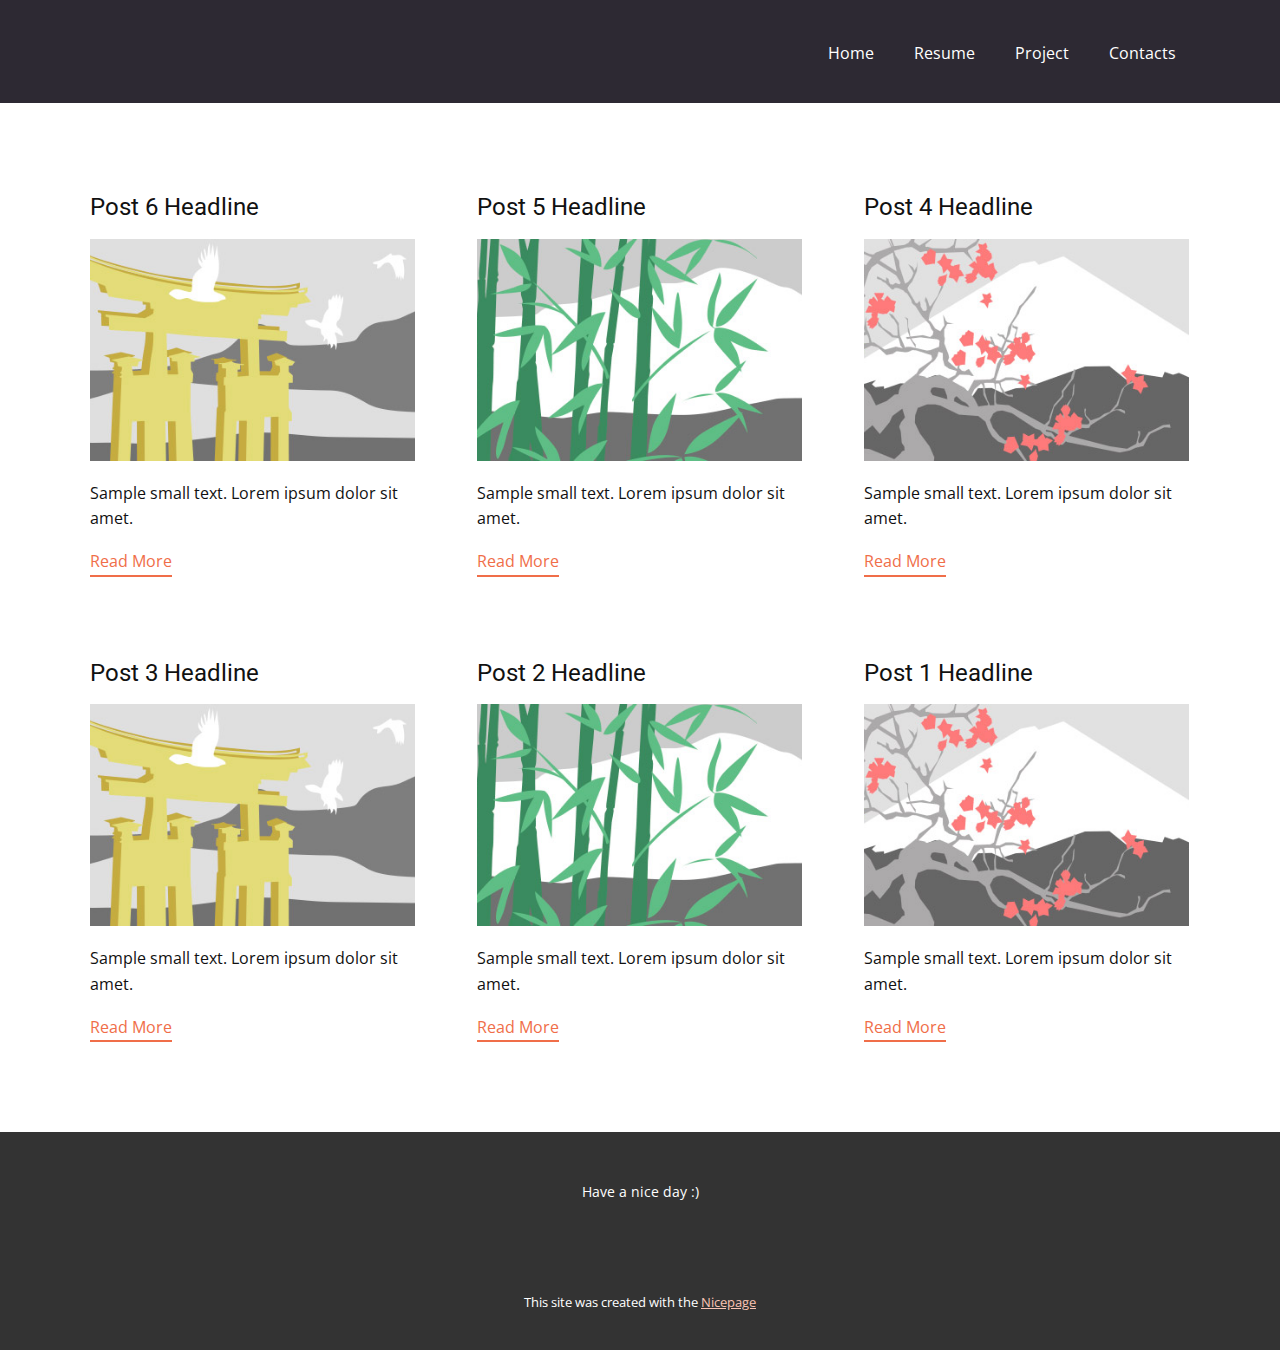
<file: blog/blog.html>
<!DOCTYPE html>
<html style="font-size: 16px;" lang="en"><head>
    <meta name="viewport" content="width=device-width, initial-scale=1.0">
    <meta charset="utf-8">
    <meta name="keywords" content="">
    <meta name="description" content="">
    <title>Blog</title>
    <link rel="stylesheet" href="../nicepage.css" media="screen">
<link rel="stylesheet" href="../Blog-Template.css" media="screen">
    <script class="u-script" type="text/javascript" src="../jquery-1.9.1.min.js" defer=""></script>
    <script class="u-script" type="text/javascript" src="../nicepage.js" defer=""></script>
    <meta name="generator" content="Nicepage 6.18.5, nicepage.com">
    <link id="u-theme-google-font" rel="stylesheet" href="https://fonts.googleapis.com/css?family=Roboto:100,100i,300,300i,400,400i,500,500i,700,700i,900,900i|Open+Sans:300,300i,400,400i,500,500i,600,600i,700,700i,800,800i">
    
    
    
    <script type="application/ld+json">{
		"@context": "http://schema.org",
		"@type": "Organization",
		"name": ""
}</script>
    <meta name="theme-color" content="#f06e49">
  <meta data-intl-tel-input-cdn-path="intlTelInput/"></head>
  <body data-path-to-root="./" data-include-products="false" class="u-body u-xl-mode" data-lang="en"><header class="u-clearfix u-header u-palette-5-dark-3 u-sticky u-sticky-9495 u-header" id="sec-48dd"><div class="u-clearfix u-sheet u-sheet-1">
        <nav class="u-menu u-menu-one-level u-offcanvas u-menu-1">
          <div class="menu-collapse">
            <a class="u-button-style u-nav-link" href="#">
              <svg class="u-svg-link" viewBox="0 0 24 24"><use xlink:href="#svg-2e70"></use></svg>
              <svg class="u-svg-content" version="1.1" id="svg-2e70" viewBox="0 0 16 16" x="0px" y="0px" xmlns:xlink="http://www.w3.org/1999/xlink" xmlns="http://www.w3.org/2000/svg"><g><rect y="1" width="16" height="2"></rect><rect y="7" width="16" height="2"></rect><rect y="13" width="16" height="2"></rect>
</g></svg>
            </a>
          </div>
          <div class="u-custom-menu u-nav-container">
            <ul class="u-nav u-unstyled"><li class="u-nav-item"><a class="u-button-style u-nav-link" href="../">Home</a>
</li><li class="u-nav-item"><a class="u-button-style u-nav-link" href="../Resume.html">Resume</a>
</li><li class="u-nav-item"><a class="u-button-style u-nav-link" href="../Project.html">Project</a>
</li><li class="u-nav-item"><a class="u-button-style u-nav-link" href="../#carousel_cfbc">Contacts</a>
</li></ul>
          </div>
          <div class="u-custom-menu u-nav-container-collapse">
            <div class="u-black u-container-style u-inner-container-layout u-opacity u-opacity-95 u-sidenav">
              <div class="u-inner-container-layout u-sidenav-overflow">
                <div class="u-menu-close"></div>
                <ul class="u-align-center u-nav u-popupmenu-items u-unstyled u-nav-2"><li class="u-nav-item"><a class="u-button-style u-nav-link" href="../">Home</a>
</li><li class="u-nav-item"><a class="u-button-style u-nav-link" href="../Resume.html">Resume</a>
</li><li class="u-nav-item"><a class="u-button-style u-nav-link" href="../Project.html">Project</a>
</li><li class="u-nav-item"><a class="u-button-style u-nav-link" href="../#carousel_cfbc">Contacts</a>
</li></ul>
              </div>
            </div>
            <div class="u-black u-menu-overlay u-opacity u-opacity-70"></div>
          </div>
        </nav>
      </div></header>
    <section class="u-clearfix u-section-1" id="sec-5920">
      <div class="u-clearfix u-sheet u-valign-middle u-sheet-1"><!--blog--><!--blog_options_json--><!--{"type":"Recent","source":"","tags":"","count":""}--><!--/blog_options_json-->
        <div class="u-blog u-expanded-width u-repeater u-repeater-1"><!--blog_post-->
          <div class="u-blog-post u-container-style u-repeater-item u-white u-repeater-item-1">
            <div class="u-container-layout u-similar-container u-valign-top u-container-layout-1"><!--blog_post_header-->
              <h4 class="u-blog-control u-text u-text-1">
                <a class="u-post-header-link" href="../blog/post-5.html">Post 6 Headline</a>
              </h4><!--/blog_post_header--><!--blog_post_image-->
              <a class="u-post-header-link" href="../blog/post-5.html"><img alt="" class="u-blog-control u-expanded-width u-image u-image-default u-image-1" src="../images/8ad73f3c.jpeg"></a><!--/blog_post_image--><!--blog_post_content-->
              <div class="u-blog-control u-post-content u-text u-text-2 fr-view">Sample small text. Lorem ipsum dolor sit amet.</div><!--/blog_post_content--><!--blog_post_readmore-->
              <a href="../blog/post-5.html" class="u-blog-control u-border-2 u-border-palette-1-base u-btn u-btn-rectangle u-button-style u-none u-btn-1"><!--blog_post_readmore_content--><!--options_json--><!--{"content":"","defaultValue":"Read More"}--><!--/options_json-->Read More<!--/blog_post_readmore_content--></a><!--/blog_post_readmore-->
            </div>
          </div><div class="u-blog-post u-container-style u-repeater-item u-video-cover u-white">
            <div class="u-container-layout u-similar-container u-valign-top u-container-layout-2"><!--blog_post_header-->
              <h4 class="u-blog-control u-text u-text-3">
                <a class="u-post-header-link" href="../blog/post-4.html">Post 5 Headline</a>
              </h4><!--/blog_post_header--><!--blog_post_image-->
              <a class="u-post-header-link" href="../blog/post-4.html"><img alt="" class="u-blog-control u-expanded-width u-image u-image-default u-image-2" src="../images/68f64b9d.jpeg"></a><!--/blog_post_image--><!--blog_post_content-->
              <div class="u-blog-control u-post-content u-text u-text-4 fr-view">Sample small text. Lorem ipsum dolor sit amet.</div><!--/blog_post_content--><!--blog_post_readmore-->
              <a href="../blog/post-4.html" class="u-blog-control u-border-2 u-border-palette-1-base u-btn u-btn-rectangle u-button-style u-none u-btn-2"><!--blog_post_readmore_content--><!--options_json--><!--{"content":"","defaultValue":"Read More"}--><!--/options_json-->Read More<!--/blog_post_readmore_content--></a><!--/blog_post_readmore-->
            </div>
          </div><div class="u-blog-post u-container-style u-repeater-item u-video-cover u-white">
            <div class="u-container-layout u-similar-container u-valign-top u-container-layout-3"><!--blog_post_header-->
              <h4 class="u-blog-control u-text u-text-5">
                <a class="u-post-header-link" href="../blog/post-3.html">Post 4 Headline</a>
              </h4><!--/blog_post_header--><!--blog_post_image-->
              <a class="u-post-header-link" href="../blog/post-3.html"><img alt="" class="u-blog-control u-expanded-width u-image u-image-default u-image-3" src="../images/0fd3416c.jpeg"></a><!--/blog_post_image--><!--blog_post_content-->
              <div class="u-blog-control u-post-content u-text u-text-6 fr-view">Sample small text. Lorem ipsum dolor sit amet.</div><!--/blog_post_content--><!--blog_post_readmore-->
              <a href="../blog/post-3.html" class="u-blog-control u-border-2 u-border-palette-1-base u-btn u-btn-rectangle u-button-style u-none u-btn-3"><!--blog_post_readmore_content--><!--options_json--><!--{"content":"","defaultValue":"Read More"}--><!--/options_json-->Read More<!--/blog_post_readmore_content--></a><!--/blog_post_readmore-->
            </div>
          </div><div class="u-blog-post u-container-style u-repeater-item u-white u-repeater-item-1">
            <div class="u-container-layout u-similar-container u-valign-top u-container-layout-1"><!--blog_post_header-->
              <h4 class="u-blog-control u-text u-text-1">
                <a class="u-post-header-link" href="../blog/post-2.html">Post 3 Headline</a>
              </h4><!--/blog_post_header--><!--blog_post_image-->
              <a class="u-post-header-link" href="../blog/post-2.html"><img alt="" class="u-blog-control u-expanded-width u-image u-image-default u-image-1" src="../images/8ad73f3c.jpeg"></a><!--/blog_post_image--><!--blog_post_content-->
              <div class="u-blog-control u-post-content u-text u-text-2 fr-view">Sample small text. Lorem ipsum dolor sit amet.</div><!--/blog_post_content--><!--blog_post_readmore-->
              <a href="../blog/post-2.html" class="u-blog-control u-border-2 u-border-palette-1-base u-btn u-btn-rectangle u-button-style u-none u-btn-1"><!--blog_post_readmore_content--><!--options_json--><!--{"content":"","defaultValue":"Read More"}--><!--/options_json-->Read More<!--/blog_post_readmore_content--></a><!--/blog_post_readmore-->
            </div>
          </div><div class="u-blog-post u-container-style u-repeater-item u-video-cover u-white">
            <div class="u-container-layout u-similar-container u-valign-top u-container-layout-2"><!--blog_post_header-->
              <h4 class="u-blog-control u-text u-text-3">
                <a class="u-post-header-link" href="../blog/post-1.html">Post 2 Headline</a>
              </h4><!--/blog_post_header--><!--blog_post_image-->
              <a class="u-post-header-link" href="../blog/post-1.html"><img alt="" class="u-blog-control u-expanded-width u-image u-image-default u-image-2" src="../images/68f64b9d.jpeg"></a><!--/blog_post_image--><!--blog_post_content-->
              <div class="u-blog-control u-post-content u-text u-text-4 fr-view">Sample small text. Lorem ipsum dolor sit amet.</div><!--/blog_post_content--><!--blog_post_readmore-->
              <a href="../blog/post-1.html" class="u-blog-control u-border-2 u-border-palette-1-base u-btn u-btn-rectangle u-button-style u-none u-btn-2"><!--blog_post_readmore_content--><!--options_json--><!--{"content":"","defaultValue":"Read More"}--><!--/options_json-->Read More<!--/blog_post_readmore_content--></a><!--/blog_post_readmore-->
            </div>
          </div><div class="u-blog-post u-container-style u-repeater-item u-video-cover u-white">
            <div class="u-container-layout u-similar-container u-valign-top u-container-layout-3"><!--blog_post_header-->
              <h4 class="u-blog-control u-text u-text-5">
                <a class="u-post-header-link" href="../blog/post.html">Post 1 Headline</a>
              </h4><!--/blog_post_header--><!--blog_post_image-->
              <a class="u-post-header-link" href="../blog/post.html"><img alt="" class="u-blog-control u-expanded-width u-image u-image-default u-image-3" src="../images/0fd3416c.jpeg"></a><!--/blog_post_image--><!--blog_post_content-->
              <div class="u-blog-control u-post-content u-text u-text-6 fr-view">Sample small text. Lorem ipsum dolor sit amet.</div><!--/blog_post_content--><!--blog_post_readmore-->
              <a href="../blog/post.html" class="u-blog-control u-border-2 u-border-palette-1-base u-btn u-btn-rectangle u-button-style u-none u-btn-3"><!--blog_post_readmore_content--><!--options_json--><!--{"content":"","defaultValue":"Read More"}--><!--/options_json-->Read More<!--/blog_post_readmore_content--></a><!--/blog_post_readmore-->
            </div>
          </div><!--/blog_post--><!--blog_post-->
          <!--/blog_post--><!--blog_post-->
          <!--/blog_post-->
        </div><!--/blog-->
      </div>
    </section>
    
    
    
    <footer class="u-align-center u-clearfix u-container-align-center u-footer u-grey-80 u-footer" id="sec-68bd"><div class="u-clearfix u-sheet u-sheet-1">
        <p class="u-small-text u-text u-text-variant u-text-1">Have a nice day :)</p>
      </div></footer>
    <section class="u-backlink u-clearfix u-grey-80">
      <p class="u-text">
        <span>This site was created with the </span>
        <a class="u-link" href="https://nicepage.com/" target="_blank" rel="nofollow">
          <span>Nicepage</span>
        </a>
      </p>
    </section>
  
</body></html>
</file>
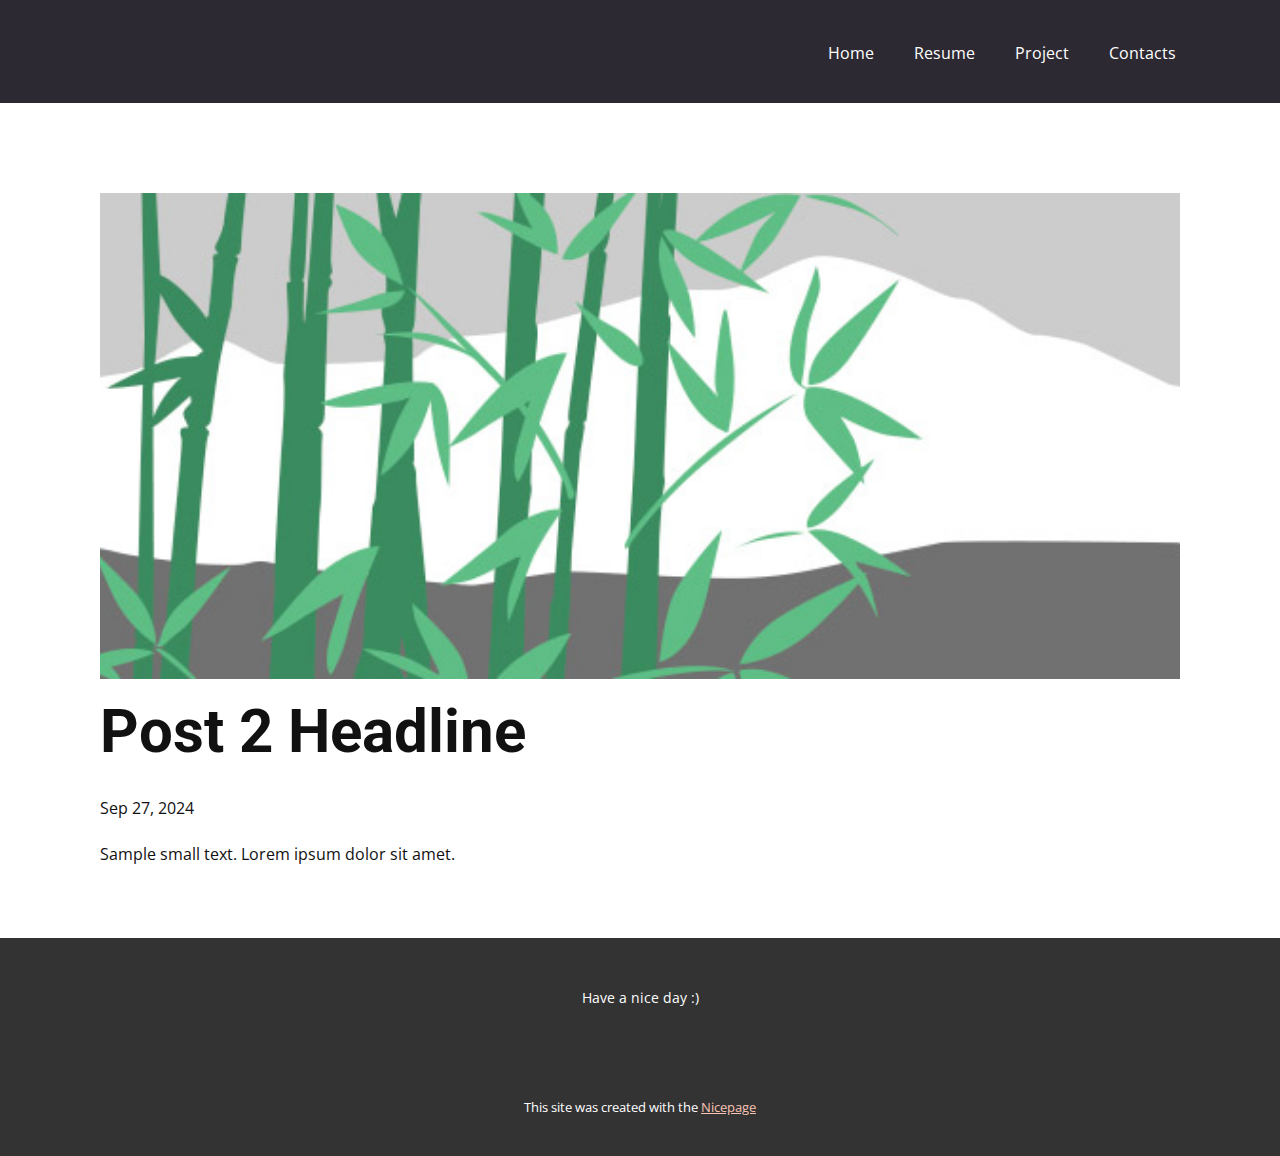
<file: blog/post-1.html>
<!DOCTYPE html>
<html style="font-size: 16px;" lang="en"><head>
    <meta name="viewport" content="width=device-width, initial-scale=1.0">
    <meta charset="utf-8">
    <meta name="keywords" content="Post 1 Headline">
    <meta name="description" content="">
    <title>Post 2 Headline</title>
    <link rel="stylesheet" href="../nicepage.css" media="screen">
<link rel="stylesheet" href="../Post-Template.css" media="screen">
    <script class="u-script" type="text/javascript" src="../jquery-1.9.1.min.js" defer=""></script>
    <script class="u-script" type="text/javascript" src="../nicepage.js" defer=""></script>
    <meta name="generator" content="Nicepage 6.18.5, nicepage.com">
    <link id="u-theme-google-font" rel="stylesheet" href="https://fonts.googleapis.com/css?family=Roboto:100,100i,300,300i,400,400i,500,500i,700,700i,900,900i|Open+Sans:300,300i,400,400i,500,500i,600,600i,700,700i,800,800i">
    
    
    
    <script type="application/ld+json">{
		"@context": "http://schema.org",
		"@type": "Organization",
		"name": ""
}</script>
    <meta name="theme-color" content="#f06e49">
  <meta data-intl-tel-input-cdn-path="intlTelInput/"></head>
  <body data-path-to-root="./" data-include-products="false" class="u-body u-xl-mode" data-lang="en"><header class="u-clearfix u-header u-palette-5-dark-3 u-sticky u-sticky-9495 u-header" id="sec-48dd"><div class="u-clearfix u-sheet u-sheet-1">
        <nav class="u-menu u-menu-one-level u-offcanvas u-menu-1">
          <div class="menu-collapse">
            <a class="u-button-style u-nav-link" href="#">
              <svg class="u-svg-link" viewBox="0 0 24 24"><use xlink:href="#svg-2e70"></use></svg>
              <svg class="u-svg-content" version="1.1" id="svg-2e70" viewBox="0 0 16 16" x="0px" y="0px" xmlns:xlink="http://www.w3.org/1999/xlink" xmlns="http://www.w3.org/2000/svg"><g><rect y="1" width="16" height="2"></rect><rect y="7" width="16" height="2"></rect><rect y="13" width="16" height="2"></rect>
</g></svg>
            </a>
          </div>
          <div class="u-custom-menu u-nav-container">
            <ul class="u-nav u-unstyled"><li class="u-nav-item"><a class="u-button-style u-nav-link" href="../">Home</a>
</li><li class="u-nav-item"><a class="u-button-style u-nav-link" href="../Resume.html">Resume</a>
</li><li class="u-nav-item"><a class="u-button-style u-nav-link" href="../Project.html">Project</a>
</li><li class="u-nav-item"><a class="u-button-style u-nav-link" href="../#carousel_cfbc">Contacts</a>
</li></ul>
          </div>
          <div class="u-custom-menu u-nav-container-collapse">
            <div class="u-black u-container-style u-inner-container-layout u-opacity u-opacity-95 u-sidenav">
              <div class="u-inner-container-layout u-sidenav-overflow">
                <div class="u-menu-close"></div>
                <ul class="u-align-center u-nav u-popupmenu-items u-unstyled u-nav-2"><li class="u-nav-item"><a class="u-button-style u-nav-link" href="../">Home</a>
</li><li class="u-nav-item"><a class="u-button-style u-nav-link" href="../Resume.html">Resume</a>
</li><li class="u-nav-item"><a class="u-button-style u-nav-link" href="../Project.html">Project</a>
</li><li class="u-nav-item"><a class="u-button-style u-nav-link" href="../#carousel_cfbc">Contacts</a>
</li></ul>
              </div>
            </div>
            <div class="u-black u-menu-overlay u-opacity u-opacity-70"></div>
          </div>
        </nav>
      </div></header>
    <section class="u-align-center u-clearfix u-section-1" id="sec-5e6d">
      <div class="u-clearfix u-sheet u-valign-middle-md u-valign-middle-sm u-valign-middle-xs u-sheet-1"><!--post_details--><!--post_details_options_json--><!--{"source":""}--><!--/post_details_options_json--><!--blog_post-->
        <div class="u-container-style u-expanded-width u-post-details u-post-details-1">
          <div class="u-container-layout u-valign-middle u-container-layout-1"><!--blog_post_image-->
            <img alt="" class="u-blog-control u-expanded-width u-image u-image-default u-image-1" src="../images/68f64b9d.jpeg"><!--/blog_post_image--><!--blog_post_header-->
            <h2 class="u-blog-control u-text u-text-1">Post 2 Headline</h2><!--/blog_post_header--><!--blog_post_metadata-->
            <div class="u-blog-control u-metadata u-metadata-1"><!--blog_post_metadata_date-->
              <span class="u-meta-date u-meta-icon">Sep 27, 2024</span><!--/blog_post_metadata_date--><!--blog_post_metadata_category-->
              <!--/blog_post_metadata_category--><!--blog_post_metadata_comments-->
              <!--/blog_post_metadata_comments-->
            </div><!--/blog_post_metadata--><!--blog_post_content-->
            <div class="u-align-justify u-blog-control u-post-content u-text u-text-2 fr-view">
  Sample small text. Lorem ipsum dolor sit amet.
  </div><!--/blog_post_content-->
          </div>
        </div><!--/blog_post--><!--/post_details-->
      </div>
    </section>
    
    
    
    <footer class="u-align-center u-clearfix u-container-align-center u-footer u-grey-80 u-footer" id="sec-68bd"><div class="u-clearfix u-sheet u-sheet-1">
        <p class="u-small-text u-text u-text-variant u-text-1">Have a nice day :)</p>
      </div></footer>
    <section class="u-backlink u-clearfix u-grey-80">
      <p class="u-text">
        <span>This site was created with the </span>
        <a class="u-link" href="https://nicepage.com/" target="_blank" rel="nofollow">
          <span>Nicepage</span>
        </a>
      </p>
    </section>
  
</body></html>
</file>
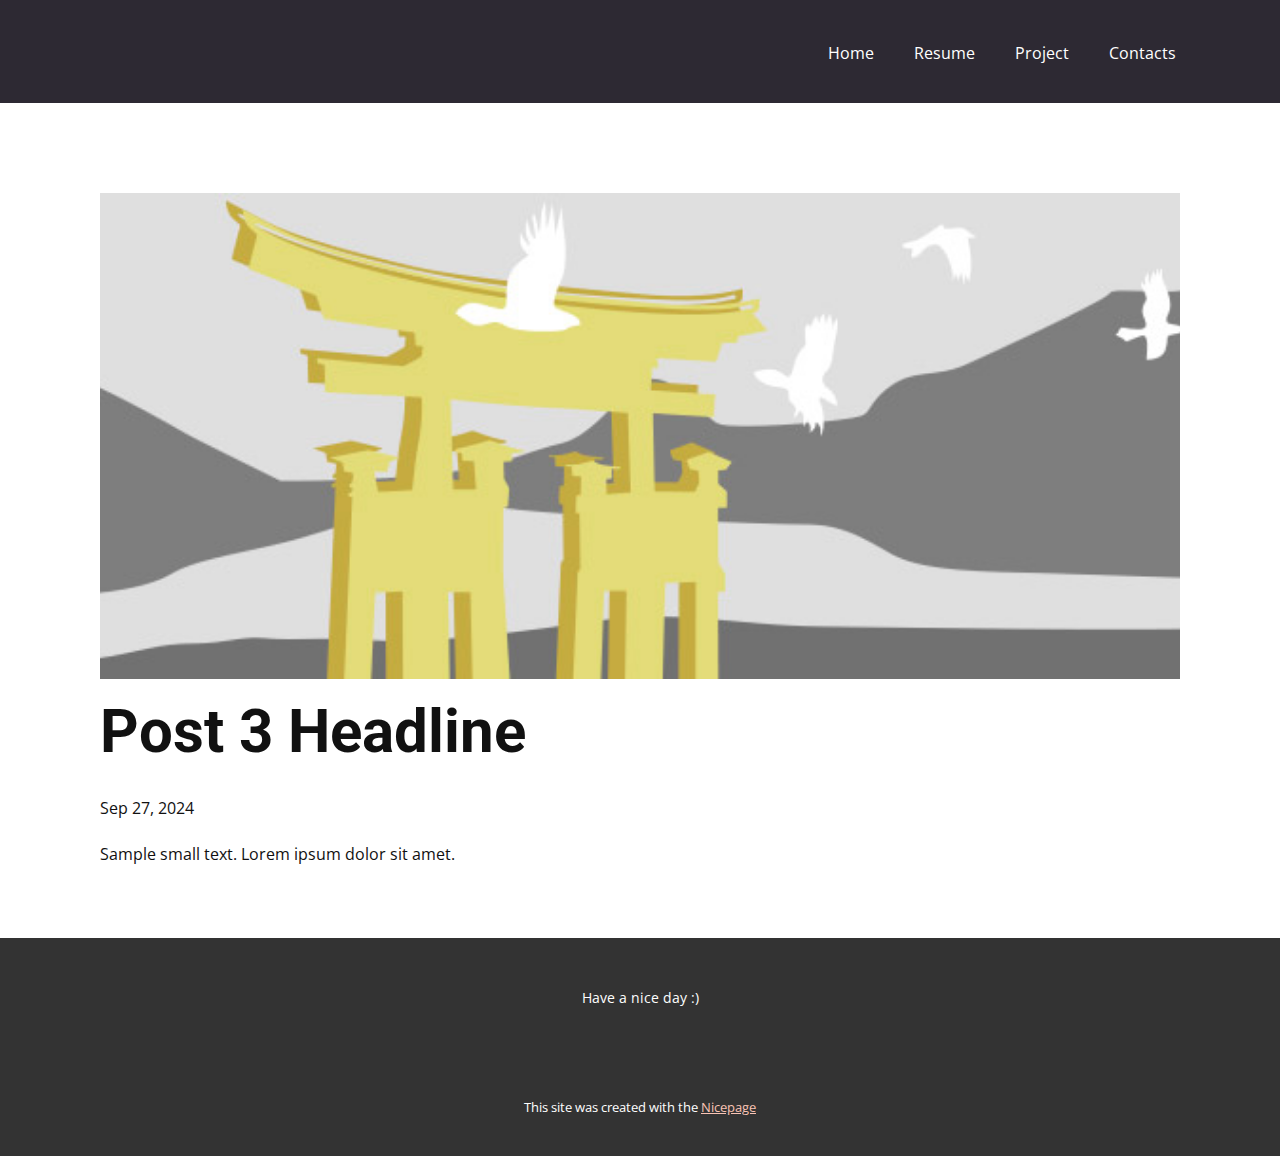
<file: blog/post-2.html>
<!DOCTYPE html>
<html style="font-size: 16px;" lang="en"><head>
    <meta name="viewport" content="width=device-width, initial-scale=1.0">
    <meta charset="utf-8">
    <meta name="keywords" content="Post 1 Headline">
    <meta name="description" content="">
    <title>Post 3 Headline</title>
    <link rel="stylesheet" href="../nicepage.css" media="screen">
<link rel="stylesheet" href="../Post-Template.css" media="screen">
    <script class="u-script" type="text/javascript" src="../jquery-1.9.1.min.js" defer=""></script>
    <script class="u-script" type="text/javascript" src="../nicepage.js" defer=""></script>
    <meta name="generator" content="Nicepage 6.18.5, nicepage.com">
    <link id="u-theme-google-font" rel="stylesheet" href="https://fonts.googleapis.com/css?family=Roboto:100,100i,300,300i,400,400i,500,500i,700,700i,900,900i|Open+Sans:300,300i,400,400i,500,500i,600,600i,700,700i,800,800i">
    
    
    
    <script type="application/ld+json">{
		"@context": "http://schema.org",
		"@type": "Organization",
		"name": ""
}</script>
    <meta name="theme-color" content="#f06e49">
  <meta data-intl-tel-input-cdn-path="intlTelInput/"></head>
  <body data-path-to-root="./" data-include-products="false" class="u-body u-xl-mode" data-lang="en"><header class="u-clearfix u-header u-palette-5-dark-3 u-sticky u-sticky-9495 u-header" id="sec-48dd"><div class="u-clearfix u-sheet u-sheet-1">
        <nav class="u-menu u-menu-one-level u-offcanvas u-menu-1">
          <div class="menu-collapse">
            <a class="u-button-style u-nav-link" href="#">
              <svg class="u-svg-link" viewBox="0 0 24 24"><use xlink:href="#svg-2e70"></use></svg>
              <svg class="u-svg-content" version="1.1" id="svg-2e70" viewBox="0 0 16 16" x="0px" y="0px" xmlns:xlink="http://www.w3.org/1999/xlink" xmlns="http://www.w3.org/2000/svg"><g><rect y="1" width="16" height="2"></rect><rect y="7" width="16" height="2"></rect><rect y="13" width="16" height="2"></rect>
</g></svg>
            </a>
          </div>
          <div class="u-custom-menu u-nav-container">
            <ul class="u-nav u-unstyled"><li class="u-nav-item"><a class="u-button-style u-nav-link" href="../">Home</a>
</li><li class="u-nav-item"><a class="u-button-style u-nav-link" href="../Resume.html">Resume</a>
</li><li class="u-nav-item"><a class="u-button-style u-nav-link" href="../Project.html">Project</a>
</li><li class="u-nav-item"><a class="u-button-style u-nav-link" href="../#carousel_cfbc">Contacts</a>
</li></ul>
          </div>
          <div class="u-custom-menu u-nav-container-collapse">
            <div class="u-black u-container-style u-inner-container-layout u-opacity u-opacity-95 u-sidenav">
              <div class="u-inner-container-layout u-sidenav-overflow">
                <div class="u-menu-close"></div>
                <ul class="u-align-center u-nav u-popupmenu-items u-unstyled u-nav-2"><li class="u-nav-item"><a class="u-button-style u-nav-link" href="../">Home</a>
</li><li class="u-nav-item"><a class="u-button-style u-nav-link" href="../Resume.html">Resume</a>
</li><li class="u-nav-item"><a class="u-button-style u-nav-link" href="../Project.html">Project</a>
</li><li class="u-nav-item"><a class="u-button-style u-nav-link" href="../#carousel_cfbc">Contacts</a>
</li></ul>
              </div>
            </div>
            <div class="u-black u-menu-overlay u-opacity u-opacity-70"></div>
          </div>
        </nav>
      </div></header>
    <section class="u-align-center u-clearfix u-section-1" id="sec-5e6d">
      <div class="u-clearfix u-sheet u-valign-middle-md u-valign-middle-sm u-valign-middle-xs u-sheet-1"><!--post_details--><!--post_details_options_json--><!--{"source":""}--><!--/post_details_options_json--><!--blog_post-->
        <div class="u-container-style u-expanded-width u-post-details u-post-details-1">
          <div class="u-container-layout u-valign-middle u-container-layout-1"><!--blog_post_image-->
            <img alt="" class="u-blog-control u-expanded-width u-image u-image-default u-image-1" src="../images/8ad73f3c.jpeg"><!--/blog_post_image--><!--blog_post_header-->
            <h2 class="u-blog-control u-text u-text-1">Post 3 Headline</h2><!--/blog_post_header--><!--blog_post_metadata-->
            <div class="u-blog-control u-metadata u-metadata-1"><!--blog_post_metadata_date-->
              <span class="u-meta-date u-meta-icon">Sep 27, 2024</span><!--/blog_post_metadata_date--><!--blog_post_metadata_category-->
              <!--/blog_post_metadata_category--><!--blog_post_metadata_comments-->
              <!--/blog_post_metadata_comments-->
            </div><!--/blog_post_metadata--><!--blog_post_content-->
            <div class="u-align-justify u-blog-control u-post-content u-text u-text-2 fr-view">
  Sample small text. Lorem ipsum dolor sit amet.
  </div><!--/blog_post_content-->
          </div>
        </div><!--/blog_post--><!--/post_details-->
      </div>
    </section>
    
    
    
    <footer class="u-align-center u-clearfix u-container-align-center u-footer u-grey-80 u-footer" id="sec-68bd"><div class="u-clearfix u-sheet u-sheet-1">
        <p class="u-small-text u-text u-text-variant u-text-1">Have a nice day :)</p>
      </div></footer>
    <section class="u-backlink u-clearfix u-grey-80">
      <p class="u-text">
        <span>This site was created with the </span>
        <a class="u-link" href="https://nicepage.com/" target="_blank" rel="nofollow">
          <span>Nicepage</span>
        </a>
      </p>
    </section>
  
</body></html>
</file>
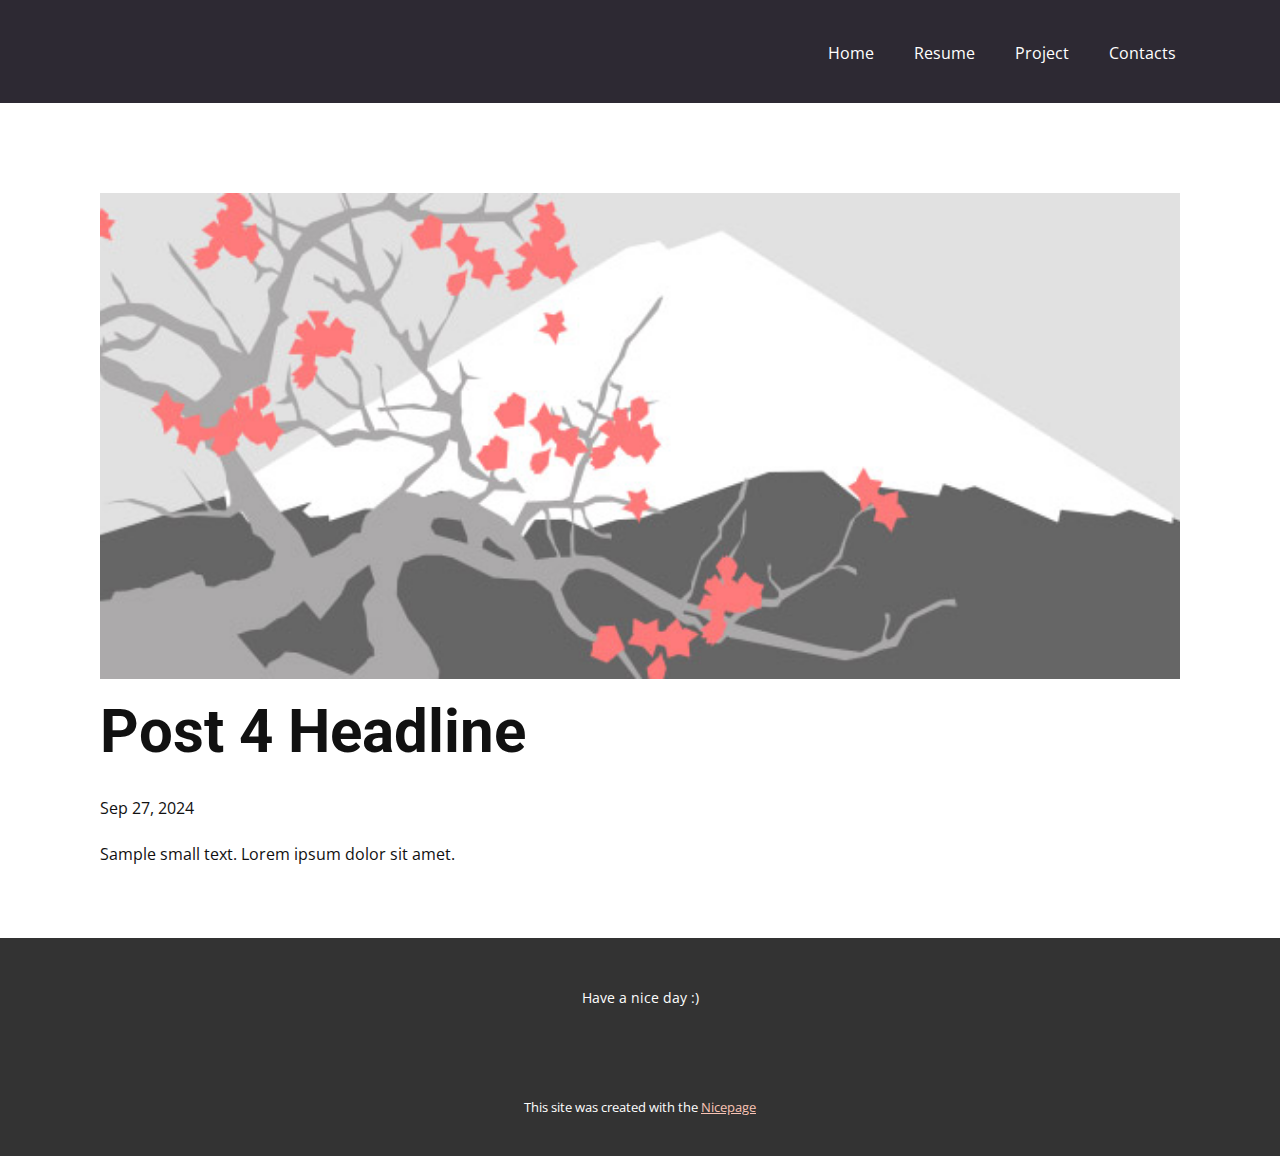
<file: blog/post-3.html>
<!DOCTYPE html>
<html style="font-size: 16px;" lang="en"><head>
    <meta name="viewport" content="width=device-width, initial-scale=1.0">
    <meta charset="utf-8">
    <meta name="keywords" content="Post 1 Headline">
    <meta name="description" content="">
    <title>Post 4 Headline</title>
    <link rel="stylesheet" href="../nicepage.css" media="screen">
<link rel="stylesheet" href="../Post-Template.css" media="screen">
    <script class="u-script" type="text/javascript" src="../jquery-1.9.1.min.js" defer=""></script>
    <script class="u-script" type="text/javascript" src="../nicepage.js" defer=""></script>
    <meta name="generator" content="Nicepage 6.18.5, nicepage.com">
    <link id="u-theme-google-font" rel="stylesheet" href="https://fonts.googleapis.com/css?family=Roboto:100,100i,300,300i,400,400i,500,500i,700,700i,900,900i|Open+Sans:300,300i,400,400i,500,500i,600,600i,700,700i,800,800i">
    
    
    
    <script type="application/ld+json">{
		"@context": "http://schema.org",
		"@type": "Organization",
		"name": ""
}</script>
    <meta name="theme-color" content="#f06e49">
  <meta data-intl-tel-input-cdn-path="intlTelInput/"></head>
  <body data-path-to-root="./" data-include-products="false" class="u-body u-xl-mode" data-lang="en"><header class="u-clearfix u-header u-palette-5-dark-3 u-sticky u-sticky-9495 u-header" id="sec-48dd"><div class="u-clearfix u-sheet u-sheet-1">
        <nav class="u-menu u-menu-one-level u-offcanvas u-menu-1">
          <div class="menu-collapse">
            <a class="u-button-style u-nav-link" href="#">
              <svg class="u-svg-link" viewBox="0 0 24 24"><use xlink:href="#svg-2e70"></use></svg>
              <svg class="u-svg-content" version="1.1" id="svg-2e70" viewBox="0 0 16 16" x="0px" y="0px" xmlns:xlink="http://www.w3.org/1999/xlink" xmlns="http://www.w3.org/2000/svg"><g><rect y="1" width="16" height="2"></rect><rect y="7" width="16" height="2"></rect><rect y="13" width="16" height="2"></rect>
</g></svg>
            </a>
          </div>
          <div class="u-custom-menu u-nav-container">
            <ul class="u-nav u-unstyled"><li class="u-nav-item"><a class="u-button-style u-nav-link" href="../">Home</a>
</li><li class="u-nav-item"><a class="u-button-style u-nav-link" href="../Resume.html">Resume</a>
</li><li class="u-nav-item"><a class="u-button-style u-nav-link" href="../Project.html">Project</a>
</li><li class="u-nav-item"><a class="u-button-style u-nav-link" href="../#carousel_cfbc">Contacts</a>
</li></ul>
          </div>
          <div class="u-custom-menu u-nav-container-collapse">
            <div class="u-black u-container-style u-inner-container-layout u-opacity u-opacity-95 u-sidenav">
              <div class="u-inner-container-layout u-sidenav-overflow">
                <div class="u-menu-close"></div>
                <ul class="u-align-center u-nav u-popupmenu-items u-unstyled u-nav-2"><li class="u-nav-item"><a class="u-button-style u-nav-link" href="../">Home</a>
</li><li class="u-nav-item"><a class="u-button-style u-nav-link" href="../Resume.html">Resume</a>
</li><li class="u-nav-item"><a class="u-button-style u-nav-link" href="../Project.html">Project</a>
</li><li class="u-nav-item"><a class="u-button-style u-nav-link" href="../#carousel_cfbc">Contacts</a>
</li></ul>
              </div>
            </div>
            <div class="u-black u-menu-overlay u-opacity u-opacity-70"></div>
          </div>
        </nav>
      </div></header>
    <section class="u-align-center u-clearfix u-section-1" id="sec-5e6d">
      <div class="u-clearfix u-sheet u-valign-middle-md u-valign-middle-sm u-valign-middle-xs u-sheet-1"><!--post_details--><!--post_details_options_json--><!--{"source":""}--><!--/post_details_options_json--><!--blog_post-->
        <div class="u-container-style u-expanded-width u-post-details u-post-details-1">
          <div class="u-container-layout u-valign-middle u-container-layout-1"><!--blog_post_image-->
            <img alt="" class="u-blog-control u-expanded-width u-image u-image-default u-image-1" src="../images/0fd3416c.jpeg"><!--/blog_post_image--><!--blog_post_header-->
            <h2 class="u-blog-control u-text u-text-1">Post 4 Headline</h2><!--/blog_post_header--><!--blog_post_metadata-->
            <div class="u-blog-control u-metadata u-metadata-1"><!--blog_post_metadata_date-->
              <span class="u-meta-date u-meta-icon">Sep 27, 2024</span><!--/blog_post_metadata_date--><!--blog_post_metadata_category-->
              <!--/blog_post_metadata_category--><!--blog_post_metadata_comments-->
              <!--/blog_post_metadata_comments-->
            </div><!--/blog_post_metadata--><!--blog_post_content-->
            <div class="u-align-justify u-blog-control u-post-content u-text u-text-2 fr-view">
  Sample small text. Lorem ipsum dolor sit amet.
  </div><!--/blog_post_content-->
          </div>
        </div><!--/blog_post--><!--/post_details-->
      </div>
    </section>
    
    
    
    <footer class="u-align-center u-clearfix u-container-align-center u-footer u-grey-80 u-footer" id="sec-68bd"><div class="u-clearfix u-sheet u-sheet-1">
        <p class="u-small-text u-text u-text-variant u-text-1">Have a nice day :)</p>
      </div></footer>
    <section class="u-backlink u-clearfix u-grey-80">
      <p class="u-text">
        <span>This site was created with the </span>
        <a class="u-link" href="https://nicepage.com/" target="_blank" rel="nofollow">
          <span>Nicepage</span>
        </a>
      </p>
    </section>
  
</body></html>
</file>
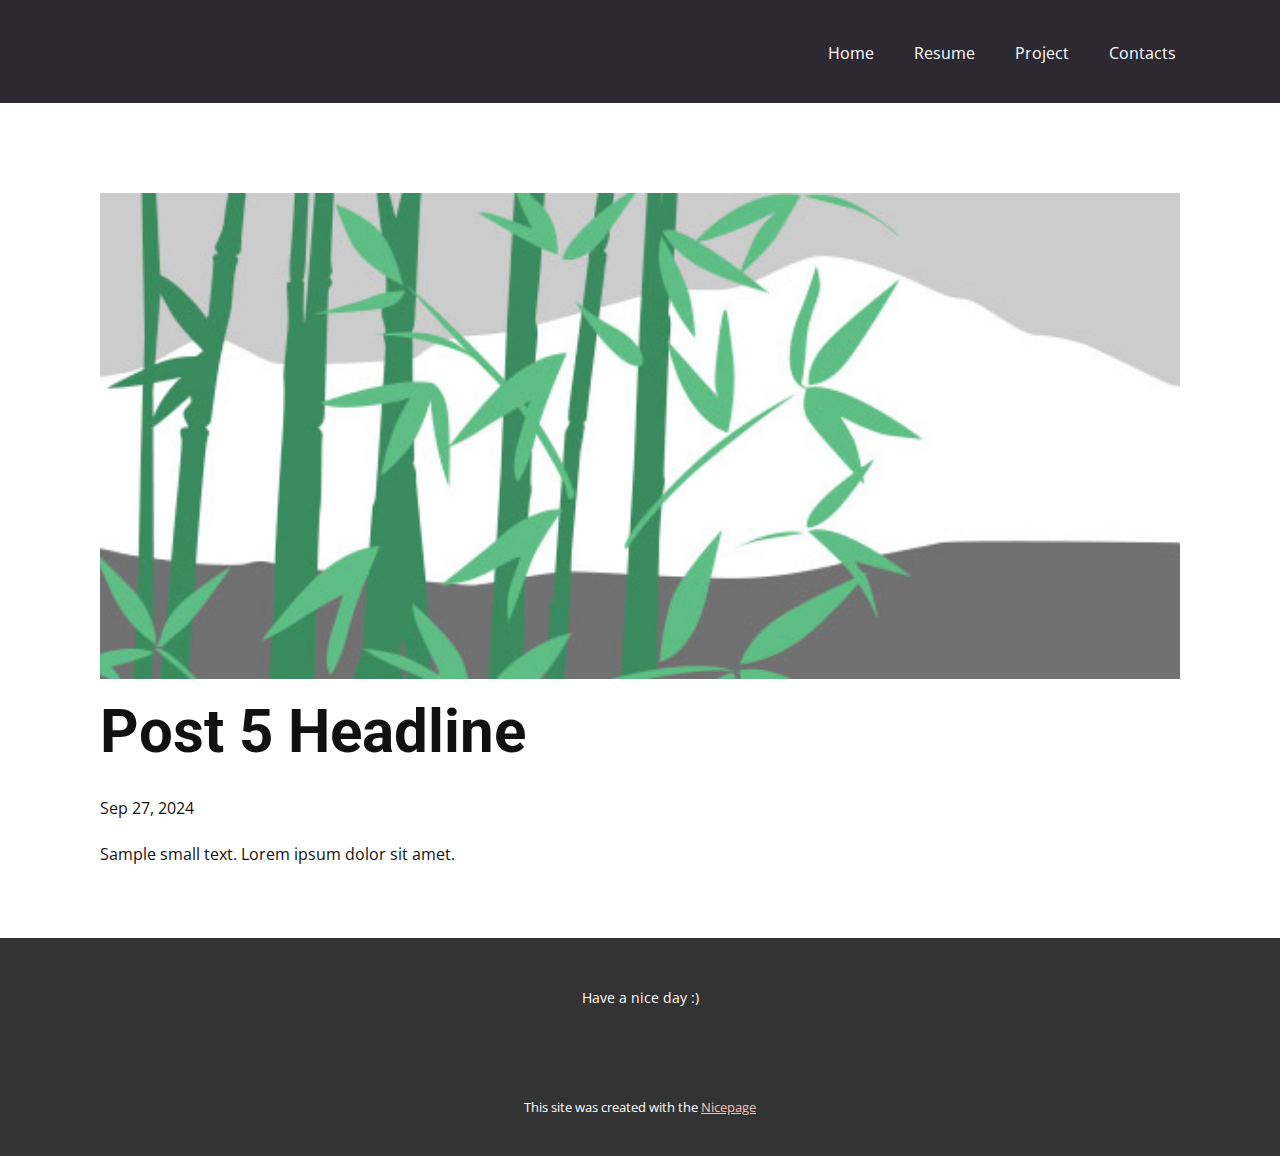
<file: blog/post-4.html>
<!DOCTYPE html>
<html style="font-size: 16px;" lang="en"><head>
    <meta name="viewport" content="width=device-width, initial-scale=1.0">
    <meta charset="utf-8">
    <meta name="keywords" content="Post 1 Headline">
    <meta name="description" content="">
    <title>Post 5 Headline</title>
    <link rel="stylesheet" href="../nicepage.css" media="screen">
<link rel="stylesheet" href="../Post-Template.css" media="screen">
    <script class="u-script" type="text/javascript" src="../jquery-1.9.1.min.js" defer=""></script>
    <script class="u-script" type="text/javascript" src="../nicepage.js" defer=""></script>
    <meta name="generator" content="Nicepage 6.18.5, nicepage.com">
    <link id="u-theme-google-font" rel="stylesheet" href="https://fonts.googleapis.com/css?family=Roboto:100,100i,300,300i,400,400i,500,500i,700,700i,900,900i|Open+Sans:300,300i,400,400i,500,500i,600,600i,700,700i,800,800i">
    
    
    
    <script type="application/ld+json">{
		"@context": "http://schema.org",
		"@type": "Organization",
		"name": ""
}</script>
    <meta name="theme-color" content="#f06e49">
  <meta data-intl-tel-input-cdn-path="intlTelInput/"></head>
  <body data-path-to-root="./" data-include-products="false" class="u-body u-xl-mode" data-lang="en"><header class="u-clearfix u-header u-palette-5-dark-3 u-sticky u-sticky-9495 u-header" id="sec-48dd"><div class="u-clearfix u-sheet u-sheet-1">
        <nav class="u-menu u-menu-one-level u-offcanvas u-menu-1">
          <div class="menu-collapse">
            <a class="u-button-style u-nav-link" href="#">
              <svg class="u-svg-link" viewBox="0 0 24 24"><use xlink:href="#svg-2e70"></use></svg>
              <svg class="u-svg-content" version="1.1" id="svg-2e70" viewBox="0 0 16 16" x="0px" y="0px" xmlns:xlink="http://www.w3.org/1999/xlink" xmlns="http://www.w3.org/2000/svg"><g><rect y="1" width="16" height="2"></rect><rect y="7" width="16" height="2"></rect><rect y="13" width="16" height="2"></rect>
</g></svg>
            </a>
          </div>
          <div class="u-custom-menu u-nav-container">
            <ul class="u-nav u-unstyled"><li class="u-nav-item"><a class="u-button-style u-nav-link" href="../">Home</a>
</li><li class="u-nav-item"><a class="u-button-style u-nav-link" href="../Resume.html">Resume</a>
</li><li class="u-nav-item"><a class="u-button-style u-nav-link" href="../Project.html">Project</a>
</li><li class="u-nav-item"><a class="u-button-style u-nav-link" href="../#carousel_cfbc">Contacts</a>
</li></ul>
          </div>
          <div class="u-custom-menu u-nav-container-collapse">
            <div class="u-black u-container-style u-inner-container-layout u-opacity u-opacity-95 u-sidenav">
              <div class="u-inner-container-layout u-sidenav-overflow">
                <div class="u-menu-close"></div>
                <ul class="u-align-center u-nav u-popupmenu-items u-unstyled u-nav-2"><li class="u-nav-item"><a class="u-button-style u-nav-link" href="../">Home</a>
</li><li class="u-nav-item"><a class="u-button-style u-nav-link" href="../Resume.html">Resume</a>
</li><li class="u-nav-item"><a class="u-button-style u-nav-link" href="../Project.html">Project</a>
</li><li class="u-nav-item"><a class="u-button-style u-nav-link" href="../#carousel_cfbc">Contacts</a>
</li></ul>
              </div>
            </div>
            <div class="u-black u-menu-overlay u-opacity u-opacity-70"></div>
          </div>
        </nav>
      </div></header>
    <section class="u-align-center u-clearfix u-section-1" id="sec-5e6d">
      <div class="u-clearfix u-sheet u-valign-middle-md u-valign-middle-sm u-valign-middle-xs u-sheet-1"><!--post_details--><!--post_details_options_json--><!--{"source":""}--><!--/post_details_options_json--><!--blog_post-->
        <div class="u-container-style u-expanded-width u-post-details u-post-details-1">
          <div class="u-container-layout u-valign-middle u-container-layout-1"><!--blog_post_image-->
            <img alt="" class="u-blog-control u-expanded-width u-image u-image-default u-image-1" src="../images/68f64b9d.jpeg"><!--/blog_post_image--><!--blog_post_header-->
            <h2 class="u-blog-control u-text u-text-1">Post 5 Headline</h2><!--/blog_post_header--><!--blog_post_metadata-->
            <div class="u-blog-control u-metadata u-metadata-1"><!--blog_post_metadata_date-->
              <span class="u-meta-date u-meta-icon">Sep 27, 2024</span><!--/blog_post_metadata_date--><!--blog_post_metadata_category-->
              <!--/blog_post_metadata_category--><!--blog_post_metadata_comments-->
              <!--/blog_post_metadata_comments-->
            </div><!--/blog_post_metadata--><!--blog_post_content-->
            <div class="u-align-justify u-blog-control u-post-content u-text u-text-2 fr-view">
  Sample small text. Lorem ipsum dolor sit amet.
  </div><!--/blog_post_content-->
          </div>
        </div><!--/blog_post--><!--/post_details-->
      </div>
    </section>
    
    
    
    <footer class="u-align-center u-clearfix u-container-align-center u-footer u-grey-80 u-footer" id="sec-68bd"><div class="u-clearfix u-sheet u-sheet-1">
        <p class="u-small-text u-text u-text-variant u-text-1">Have a nice day :)</p>
      </div></footer>
    <section class="u-backlink u-clearfix u-grey-80">
      <p class="u-text">
        <span>This site was created with the </span>
        <a class="u-link" href="https://nicepage.com/" target="_blank" rel="nofollow">
          <span>Nicepage</span>
        </a>
      </p>
    </section>
  
</body></html>
</file>
